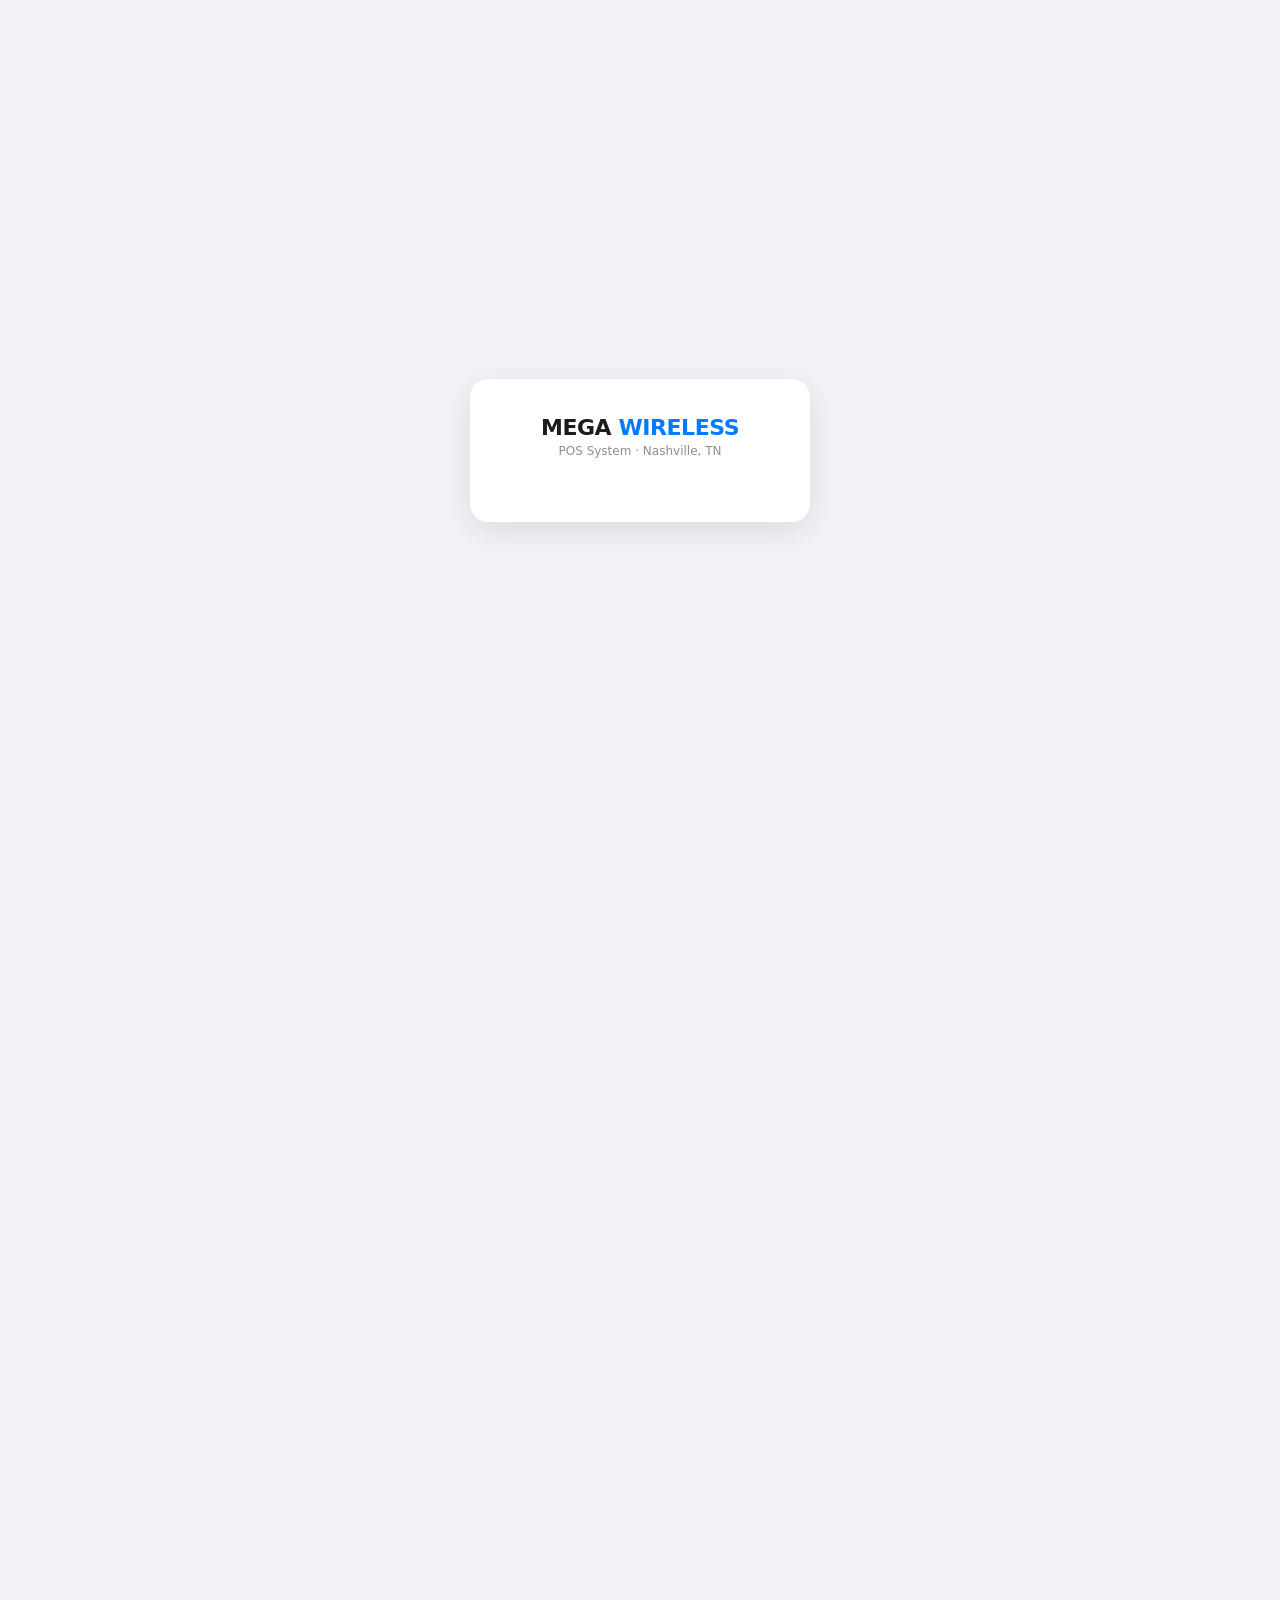
<file: index.html>
<!DOCTYPE html>
<html lang="en">
<script src="https://identity.netlify.com/v1/netlify-identity-widget.js"></script><head>
<meta charset="UTF-8">
<meta name="viewport" content="width=device-width,initial-scale=1">
<title>Mega Wireless POS</title>
<style>
*{margin:0;padding:0;box-sizing:border-box}
html,body{height:100%;overflow:hidden}
body{font-family:-apple-system,BlinkMacSystemFont,"Segoe UI",Inter,system-ui,sans-serif;background:#f2f2f7;color:#1c1c1e;font-size:13px}
/* AUTH */
#auth{position:fixed;inset:0;background:#f2f2f7;display:flex;align-items:center;justify-content:center;z-index:9999}
.acard{background:#fff;border-radius:18px;padding:36px 32px;width:340px;box-shadow:0 8px 32px rgba(0,0,0,.1);text-align:center}
.alogo{font-size:22px;font-weight:800;letter-spacing:-.02em;margin-bottom:4px}
.alogo b{color:#007aff}
.asub{font-size:12px;color:#8e8e93;margin-bottom:28px}
.ulist{display:flex;flex-direction:column;gap:9px}
.ubtn{display:flex;align-items:center;gap:11px;padding:12px 14px;background:#f2f2f7;border:1.5px solid #e5e5ea;border-radius:12px;cursor:pointer;width:100%;transition:all .2s;font-family:inherit}
.ubtn:hover{background:#007aff;border-color:#007aff;color:#fff}
.ubtn:hover .urole{color:rgba(255,255,255,.7)}
.uav{width:34px;height:34px;border-radius:50%;display:flex;align-items:center;justify-content:center;font-weight:700;font-size:13px;color:#fff;flex-shrink:0}
.uname{font-weight:600;font-size:13px;text-align:left}
.urole{font-size:11px;color:#8e8e93;text-align:left}
/* PIN */
#pinv{display:none;flex-direction:column;align-items:center;gap:14px}
.ptit{font-weight:700;font-size:15px}
.pdots{display:flex;gap:10px}
.pd{width:12px;height:12px;border-radius:50%;border:2px solid #c7c7cc;background:transparent;transition:.2s}
.pd.on{background:#007aff;border-color:#007aff}
.perr{color:#ff3b30;font-size:11px;height:14px}
.keypad{display:grid;grid-template-columns:repeat(3,1fr);gap:8px;width:192px}
.pk{background:#f2f2f7;border:1.5px solid #e5e5ea;border-radius:11px;padding:13px;font-size:18px;font-weight:600;cursor:pointer;text-align:center;transition:all .15s;font-family:inherit}
.pk:hover{background:#007aff;color:#fff;border-color:#007aff}
.pk:active{transform:scale(.95)}
/* APP */
#app{display:none;flex:1;overflow:hidden;flex-direction:column;height:100vh}
.topbar{height:46px;background:#fff;border-bottom:1px solid #e5e5ea;display:flex;align-items:center;padding:0 16px;gap:10px;flex-shrink:0}
.tlogo{font-size:14px;font-weight:800;letter-spacing:-.02em}
.tlogo b{color:#007aff}
.ttime{font-size:11px;color:#8e8e93;font-variant-numeric:tabular-nums}
.tr{margin-left:auto;display:flex;align-items:center;gap:8px}
.tusr{font-size:11px;color:#8e8e93;display:flex;align-items:center;gap:5px}
.tdot{width:7px;height:7px;border-radius:50%;background:#34c759}
.lsbadge{background:#fff0f0;border:1px solid #ffc0c0;color:#ff3b30;padding:3px 9px;border-radius:20px;font-size:11px;font-weight:600;cursor:pointer;display:none}
.sout{background:transparent;border:1px solid #e5e5ea;color:#8e8e93;padding:4px 10px;border-radius:7px;cursor:pointer;font-size:11px;font-family:inherit}
.sout:hover{border-color:#ff3b30;color:#ff3b30}
.tabs{display:flex;background:#fff;border-bottom:1px solid #e5e5ea;flex-shrink:0;padding:0 12px;overflow-x:auto}
.tab{padding:9px 14px;cursor:pointer;font-size:12px;font-weight:500;color:#8e8e93;border-bottom:2px solid transparent;white-space:nowrap;transition:all .2s}
.tab.on{color:#007aff;border-bottom-color:#007aff;font-weight:600}
.content{flex:1;overflow:hidden;display:flex}
/* POS */
#tpos{display:flex;width:100%;overflow:hidden}
.pleft{flex:1;overflow-y:auto;padding:12px;display:flex;flex-direction:column;gap:10px}
.pright{width:320px;background:#fff;border-left:1px solid #e5e5ea;display:flex;flex-direction:column;flex-shrink:0}
.srow{display:flex;gap:8px}
.swrap{position:relative;flex:1}
.si{position:absolute;left:10px;top:50%;transform:translateY(-50%);color:#aaa;font-size:13px}
.sinp{width:100%;background:#fff;border:1.5px solid #e5e5ea;border-radius:10px;padding:8px 10px 8px 30px;font-size:12px;font-family:inherit;outline:none;transition:border .2s}
.sinp:focus{border-color:#007aff}
.bcbtn{background:#f2f2f7;border:1.5px solid #e5e5ea;border-radius:10px;padding:8px 12px;cursor:pointer;font-size:15px;flex-shrink:0;transition:all .2s}
.bcbtn:hover{background:#007aff;border-color:#007aff;color:#fff}
.catrow{display:flex;gap:6px;flex-wrap:wrap}
.cbtn{padding:4px 10px;border-radius:20px;border:1.5px solid #e5e5ea;cursor:pointer;font-size:11px;font-weight:500;color:#8e8e93;background:#fff;font-family:inherit;transition:all .2s}
.cbtn.on,.cbtn:hover{background:#007aff;border-color:#007aff;color:#fff}
.igrid{display:grid;grid-template-columns:repeat(auto-fill,minmax(145px,1fr));gap:7px}
.ic{background:#fff;border:1.5px solid #e5e5ea;border-radius:11px;padding:10px;cursor:pointer;transition:all .2s;position:relative}
.ic:hover{border-color:#007aff;transform:translateY(-1px);box-shadow:0 4px 12px rgba(0,122,255,.1)}
.ic.low{border-color:rgba(255,59,48,.35)}
.ldot{position:absolute;top:7px;right:7px;width:7px;height:7px;border-radius:50%;background:#ff3b30}
.in{font-size:11px;font-weight:500;line-height:1.4;margin-bottom:5px;color:#1c1c1e}
.ip{font-size:15px;font-weight:700;color:#007aff}
.iq{font-size:10px;color:#aaa;margin-top:2px}
.iq.low{color:#ff3b30;font-weight:600}
.np{color:#ff9500;font-size:11px;font-style:italic}
.ibc{font-size:9px;color:#bbb;margin-top:2px;font-family:monospace}
.chdr{padding:11px 13px;border-bottom:1px solid #e5e5ea;display:flex;align-items:center;justify-content:space-between;flex-shrink:0}
.ctit{font-weight:700;font-size:13px}
.txrow{display:flex;align-items:center;gap:6px;font-size:11px;color:#8e8e93}
.tsw{position:relative;width:30px;height:17px;display:inline-block;cursor:pointer}
.tsw input{opacity:0;width:0;height:0;position:absolute}
.tsl{position:absolute;inset:0;background:#c7c7cc;border-radius:9px;transition:.3s}
.tsl:before{content:"";position:absolute;width:13px;height:13px;bottom:2px;left:2px;background:#fff;border-radius:50%;transition:.3s;box-shadow:0 1px 3px rgba(0,0,0,.2)}
.tsw input:checked+.tsl{background:#007aff}
.tsw input:checked+.tsl:before{left:15px}
.cbody{flex:1;overflow-y:auto;padding:8px}
.cempty{display:flex;flex-direction:column;align-items:center;justify-content:center;height:100%;color:#c7c7cc;gap:6px;font-size:12px}
.ci{display:flex;align-items:center;gap:7px;padding:8px;border-radius:9px;background:#f2f2f7;margin-bottom:5px;border:1px solid #e5e5ea}
.cin{flex:1;font-size:11px;font-weight:500;line-height:1.3;color:#1c1c1e}
.cibtns{display:flex;align-items:center;gap:4px}
.cib{width:21px;height:21px;border-radius:6px;background:#fff;border:1px solid #e5e5ea;cursor:pointer;font-size:13px;display:flex;align-items:center;justify-content:center;transition:all .15s;font-family:inherit}
.cib:hover{background:#007aff;border-color:#007aff;color:#fff}
.ciq{font-size:11px;font-weight:600;min-width:16px;text-align:center}
.cip{font-size:11px;font-weight:700;color:#007aff;flex-shrink:0}
.edprice{cursor:pointer;border-bottom:1.5px dashed #007aff;padding-bottom:1px}
.edprice:hover{background:rgba(0,122,255,.08);border-radius:4px}
.cdl{color:#c7c7cc;cursor:pointer;padding:2px;font-size:14px;flex-shrink:0}
.cdl:hover{color:#ff3b30}
.cftr{padding:11px 13px;border-top:1px solid #e5e5ea;flex-shrink:0}
.tr2{display:flex;justify-content:space-between;padding:3px 0;font-size:12px;color:#8e8e93}
.grand{font-size:15px;font-weight:700;color:#1c1c1e;border-top:1px solid #e5e5ea;padding-top:8px;margin-top:5px;display:flex;justify-content:space-between}
.grand span+span{color:#007aff}
.pms{display:flex;gap:5px;margin:9px 0}
.pm{flex:1;padding:7px 3px;border:1.5px solid #e5e5ea;border-radius:8px;background:#f2f2f7;cursor:pointer;font-size:11px;font-weight:600;color:#8e8e93;font-family:inherit;text-align:center;transition:all .2s}
.pm.on{background:#007aff;border-color:#007aff;color:#fff}
.pm:hover:not(.on){border-color:#007aff;color:#007aff}
.chgbtn{width:100%;padding:12px;background:#007aff;color:#fff;border:none;border-radius:11px;font-size:13px;font-weight:700;cursor:pointer;font-family:inherit;transition:all .2s}
.chgbtn:hover{background:#0066dd}
.chgbtn:disabled{background:#e5e5ea;color:#c7c7cc;cursor:not-allowed}
.clrbtn{width:100%;padding:7px;background:transparent;color:#c7c7cc;border:1px solid #e5e5ea;border-radius:8px;font-size:11px;cursor:pointer;margin-top:5px;font-family:inherit;transition:all .2s}
.clrbtn:hover{color:#ff3b30;border-color:#ff3b30}
/* INV */
#tinv{display:none;flex-direction:column;overflow:hidden;width:100%;padding:12px;gap:9px}
.ih{display:flex;gap:8px;flex-wrap:wrap}
.ii{background:#fff;border:1.5px solid #e5e5ea;border-radius:10px;padding:8px 11px;font-size:12px;font-family:inherit;outline:none;transition:border .2s;color:#1c1c1e}
.ii:focus{border-color:#007aff}
.bt{padding:8px 13px;border-radius:10px;font-size:12px;font-weight:600;cursor:pointer;border:none;font-family:inherit;transition:all .2s}
.btb{background:#007aff;color:#fff}
.btb:hover{background:#0066dd}
.bto{background:transparent;border:1.5px solid #e5e5ea;color:#8e8e93}
.bto:hover{border-color:#007aff;color:#007aff}
.lsbn{background:#fff5f5;border:1px solid #ffd0d0;border-radius:10px;padding:9px 12px;display:none;align-items:center;gap:9px}
.lsbn.on{display:flex}
.lsbt{flex:1;font-size:12px;color:#ff3b30;font-weight:500}
.tw{flex:1;overflow-y:auto;border:1px solid #e5e5ea;border-radius:12px;background:#fff}
table{width:100%;border-collapse:collapse}
thead{position:sticky;top:0;z-index:1;background:#f2f2f7}
th{padding:8px 10px;text-align:left;font-size:10px;font-weight:600;color:#8e8e93;text-transform:uppercase;letter-spacing:.04em;border-bottom:1px solid #e5e5ea}
td{padding:8px 10px;border-bottom:1px solid #f2f2f7;font-size:11px;color:#1c1c1e}
tr:last-child td{border-bottom:none}
tr:hover td{background:rgba(0,122,255,.02)}
.bg{padding:2px 6px;border-radius:20px;font-size:9px;font-weight:600;display:inline-block}
.ba{background:rgba(0,122,255,.1);color:#007aff}
.bd{background:rgba(175,82,222,.1);color:#af52de}
.br{background:rgba(255,149,0,.1);color:#ff9500}
.bs{background:rgba(52,199,89,.1);color:#34c759}
.bo{background:#f2f2f7;color:#8e8e93}
.bl{background:rgba(255,59,48,.1);color:#ff3b30}
.ed{cursor:pointer;padding:2px 5px;border-radius:4px;border-bottom:1.5px dashed #e5e5ea;transition:all .2s}
.ed:hover{background:rgba(0,122,255,.06);border-bottom-color:#007aff}
/* CLOCK */
#tclock{display:none;flex-direction:column;overflow:hidden;width:100%;padding:12px;gap:12px}
.cgrid{display:grid;grid-template-columns:repeat(auto-fit,minmax(250px,1fr));gap:10px}
.ccard{background:#fff;border:1px solid #e5e5ea;border-radius:15px;padding:20px;box-shadow:0 1px 4px rgba(0,0,0,.05)}
.ccn{font-size:16px;font-weight:700;margin-bottom:2px}
.ccs{font-size:11px;margin-bottom:14px}
.ccs.in{color:#34c759}
.ccs.out{color:#c7c7cc}
.ccbtn{width:100%;padding:10px;border-radius:10px;font-size:13px;font-weight:700;cursor:pointer;border:none;font-family:inherit;transition:all .2s}
.ccbtn.in{background:#34c759;color:#fff}
.ccbtn.out{background:rgba(255,59,48,.1);border:1.5px solid rgba(255,59,48,.3);color:#ff3b30}
.logwrap{background:#fff;border:1px solid #e5e5ea;border-radius:11px;overflow:hidden;max-height:200px;overflow-y:auto}
/* REPORTS */
#trpts{display:none;flex-direction:column;overflow:hidden;width:100%;padding:12px;gap:12px}
.rcards{display:grid;grid-template-columns:repeat(auto-fit,minmax(160px,1fr));gap:9px}
.rc{background:#fff;border:1px solid #e5e5ea;border-radius:12px;padding:17px}
.rl{font-size:10px;color:#8e8e93;text-transform:uppercase;letter-spacing:.05em;margin-bottom:6px}
.rv{font-size:24px;font-weight:800;letter-spacing:-.02em}
.rsb{font-size:10px;color:#aaa;margin-top:3px}
.swrap2{flex:1;overflow-y:auto;border:1px solid #e5e5ea;border-radius:11px;background:#fff}
.sndbtn{background:linear-gradient(135deg,#007aff,#af52de);color:#fff;padding:7px 14px;border-radius:9px;font-size:12px;font-weight:700;cursor:pointer;border:none;font-family:inherit;transition:all .2s}
/* SETTINGS */
#tset{display:none;flex-direction:column;overflow-y:auto;width:100%;padding:12px;gap:12px}
.sgrid{display:grid;grid-template-columns:repeat(auto-fit,minmax(300px,1fr));gap:12px}
.sc{background:#fff;border:1px solid #e5e5ea;border-radius:15px;padding:20px}
.sc h3{font-size:13px;font-weight:700;margin-bottom:14px}
.fl{font-size:10px;font-weight:600;color:#8e8e93;text-transform:uppercase;letter-spacing:.04em;margin-bottom:4px;display:block}
.fi{width:100%;background:#f2f2f7;border:1.5px solid #e5e5ea;border-radius:9px;padding:9px 11px;font-size:13px;font-family:inherit;outline:none;color:#1c1c1e;transition:border .2s;margin-bottom:11px}
.fi:focus{border-color:#007aff}
.emplist{display:flex;flex-direction:column;gap:7px}
.er{display:flex;align-items:center;gap:9px;padding:10px;background:#f2f2f7;border-radius:9px;border:1px solid #e5e5ea}
.eav{width:32px;height:32px;border-radius:50%;display:flex;align-items:center;justify-content:center;font-weight:700;font-size:12px;color:#fff;flex-shrink:0}
.ei{flex:1}
.en{font-weight:600;font-size:12px}
.ep{font-size:10px;color:#aaa}
.eedt{background:transparent;border:1px solid #e5e5ea;border-radius:7px;padding:4px 8px;font-size:10px;cursor:pointer;color:#8e8e93;font-family:inherit;transition:all .2s}
.eedt:hover{background:#007aff;border-color:#007aff;color:#fff}
.edel{background:transparent;border:1px solid #e5e5ea;border-radius:7px;padding:4px 8px;font-size:10px;cursor:pointer;color:#ff3b30;font-family:inherit;transition:all .2s}
.edel:hover{background:#ff3b30;color:#fff}
.addbtn{width:100%;padding:8px;background:transparent;border:1.5px dashed #007aff;border-radius:9px;color:#007aff;font-size:12px;font-weight:600;cursor:pointer;font-family:inherit;margin-top:8px;transition:all .2s}
.addbtn:hover{background:rgba(0,122,255,.05)}
.permgrid{display:grid;grid-template-columns:1fr 1fr;gap:7px;margin-top:7px}
.pi{display:flex;align-items:center;gap:7px;padding:7px 9px;background:#f2f2f7;border-radius:8px;border:1px solid #e5e5ea}
.pi input{accent-color:#007aff;width:14px;height:14px}
.pl{font-size:11px;font-weight:500}
/* OVERLAYS */
.ov{position:fixed;inset:0;background:rgba(0,0,0,.42);z-index:500;display:none;align-items:center;justify-content:center;backdrop-filter:blur(3px)}
.ov.on{display:flex}
.modal{background:#fff;border-radius:18px;padding:24px;width:390px;max-width:92vw;max-height:92vh;overflow-y:auto;box-shadow:0 20px 50px rgba(0,0,0,.15)}
.mt{font-size:16px;font-weight:700;margin-bottom:17px}
.mamt{font-size:42px;font-weight:800;text-align:center;color:#007aff;margin:10px 0;letter-spacing:-.03em}
.mtx{text-align:center;font-size:11px;color:#aaa;margin-bottom:17px}
.mbtns{display:flex;gap:7px;flex-direction:column}
.mb{padding:11px;border-radius:11px;font-size:13px;font-weight:700;cursor:pointer;border:none;font-family:inherit;transition:all .2s}
.mbg{background:#34c759;color:#fff}
.mbb{background:#007aff;color:#fff}
.mbgr{background:#f2f2f7;border:1px solid #e5e5ea;color:#8e8e93}
.fr{display:flex;gap:9px}
.fr .fg{flex:1}
.fg{margin-bottom:11px}
.fnote{font-size:10px;color:#aaa;margin-top:3px}
/* RECEIPT */
#rcpt{font-family:'Courier New',monospace;font-size:12px;line-height:1.5;color:#000;background:#fff;padding:14px;border:1px solid #e5e5ea;border-radius:8px;max-height:340px;overflow-y:auto;white-space:pre-wrap}
.toast{position:fixed;bottom:16px;left:50%;transform:translateX(-50%) translateY(12px);background:#1c1c1e;color:#fff;border-radius:10px;padding:8px 18px;font-size:12px;font-weight:500;z-index:9999;opacity:0;transition:all .3s;pointer-events:none;box-shadow:0 4px 16px rgba(0,0,0,.2)}
.toast.on{opacity:1;transform:translateX(-50%) translateY(0)}
.toast.ok{background:#34c759}
.toast.err{background:#ff3b30}
@media print{body *{visibility:hidden}#rcpt,#rcpt *{visibility:visible}#rcpt{position:absolute;left:0;top:0;width:100%;border:none;max-height:none}}
</style>
</head>
<body>
<div class="toast" id="toast"></div>

<div id="auth">
 <div class="acard">
  <div id="amain">
   <div class="alogo">MEGA <b>WIRELESS</b></div>
   <div class="asub">POS System · Nashville, TN</div>
   <div class="ulist" id="ulist"></div>
  </div>
  <div id="pinv">
   <div class="ptit" id="ptit">Enter PIN</div>
   <div class="pdots"><div class="pd" id="pd0"></div><div class="pd" id="pd1"></div><div class="pd" id="pd2"></div><div class="pd" id="pd3"></div></div>
   <div class="perr" id="perr"></div>
   <div class="keypad">
    <button class="pk" onclick="pk('1')">1</button><button class="pk" onclick="pk('2')">2</button><button class="pk" onclick="pk('3')">3</button>
    <button class="pk" onclick="pk('4')">4</button><button class="pk" onclick="pk('5')">5</button><button class="pk" onclick="pk('6')">6</button>
    <button class="pk" onclick="pk('7')">7</button><button class="pk" onclick="pk('8')">8</button><button class="pk" onclick="pk('9')">9</button>
    <button class="pk" onclick="pdel()" style="font-size:12px;color:#8e8e93">&#9003;</button>
    <button class="pk" onclick="pk('0')">0</button>
    <button class="pk" onclick="goBack()" style="font-size:11px;color:#8e8e93">&#8617;</button>
   </div>
  </div>
 </div>
</div>

<div id="app">
 <div class="topbar">
  <div class="tlogo">MEGA <b>WIRELESS</b></div>
  <div class="ttime" id="ttime"></div>
  <div class="lsbadge" id="lsbadge" onclick="showLS()">&#9888; Low Stock</div>
  <div class="tr">
   <div class="tusr"><div class="tdot"></div><span id="tuname">-</span></div>
   <button class="sout" id="bkbtn" onclick="openBackup()" style="display:none">Backup</button>
   <button class="sout" onclick="signout()">Sign Out</button>
  </div>
 </div>
 <div class="tabs" id="tabsbar">
  <div class="tab on" onclick="showTab('pos')" id="tb-pos">&#128722; POS</div>
  <div class="tab" onclick="showTab('inv')" id="tb-inv" style="display:none">&#128230; Inventory</div>
  <div class="tab" onclick="showTab('clock')" id="tb-clock">&#9201; Clock</div>
  <div class="tab" onclick="showTab('rpts')" id="tb-rpts" style="display:none">&#128202; Reports</div>
  <div class="tab" onclick="showTab('set')" id="tb-set" style="display:none">&#9881; Settings</div>
 </div>
 <div class="content">

  <div id="tpos">
   <div class="pleft">
    <div class="srow">
     <div class="swrap"><span class="si">&#128269;</span><input type="text" class="sinp" id="srch" placeholder="Search by name or barcode..." oninput="filterItems()" autocomplete="off"></div>
     <button class="bcbtn" onclick="openBC()" title="Barcode/IMEI">&#128247;</button>
    </div>
    <div class="catrow" id="cats"></div>
    <div class="igrid" id="igrid"></div>
   </div>
   <div class="pright">
    <div class="chdr">
     <div class="ctit">Current Sale</div>
     <div class="txrow">
      <span id="txlbl">Tax 9.75%</span>
      <label class="tsw"><input type="checkbox" id="taxtog" checked onchange="taxChg()"><span class="tsl"></span></label>
     </div>
    </div>
    <div class="cbody" id="cbody"><div class="cempty"><div style="font-size:28px">&#128722;</div><div>Tap items to add</div></div></div>
    <div class="cftr">
     <div class="tr2"><span>Subtotal</span><span id="vsub">$0.00</span></div>
     <div class="tr2" id="txline"><span>Tax</span><span id="vtax">$0.00</span></div>
     <div class="grand"><span>Total</span><span id="vgrand">$0.00</span></div>
     <div class="pms">
      <button class="pm on" id="pm-cash" onclick="setPM('cash')">&#128181; Cash</button>
      <button class="pm" id="pm-card" onclick="setPM('card')">&#128179; Card</button>
      <button class="pm" id="pm-zelle" onclick="setPM('zelle')">&#128241; Zelle</button>
     </div>
     <button class="chgbtn" id="chgbtn" onclick="openCharge()" disabled>Charge Customer</button>
     <button class="clrbtn" onclick="clearCart()">Clear Sale</button>
    </div>
   </div>
  </div>

  <div id="tinv">
   <div class="ih">
    <input type="text" class="ii" id="invsrch" placeholder="Search..." oninput="renderInv()" style="flex:1;min-width:180px">
    <select class="ii" id="invcat" onchange="renderInv()"><option value="">All Categories</option></select>
    <button class="bt btb" onclick="openAddItem()">+ Add Item</button>
    <button class="bt bto" onclick="exportCSV()">Export CSV</button>
   </div>
   <div class="lsbn" id="lsbn">
    <span style="font-size:16px">&#9888;</span>
    <div class="lsbt" id="lsbt">Items running low</div>
    <button onclick="showLS()" style="background:#ff3b30;color:#fff;border:none;border-radius:7px;padding:4px 9px;font-size:10px;font-weight:600;cursor:pointer;font-family:inherit">View All</button>
   </div>
   <div class="tw">
    <table><thead><tr><th>#</th><th>Item Name</th><th>SKU</th><th>Barcode</th><th>Category</th><th>Cost</th><th>Sell Price</th><th>Stock</th><th>Status</th></tr></thead>
    <tbody id="invtb"></tbody></table>
   </div>
   <div style="font-size:10px;color:#aaa"><span id="invcnt">0</span> items · Click price/qty to edit</div>
  </div>

  <div id="tclock">
   <div style="display:flex;align-items:center;justify-content:space-between;flex-shrink:0">
    <div><div style="font-weight:700;font-size:15px">Time Tracking</div><div style="font-size:11px;color:#8e8e93;margin-top:2px" id="cdate"></div></div>
    <button id="clrbtn" style="display:none;background:transparent;border:1px solid #e5e5ea;border-radius:8px;padding:5px 10px;color:#8e8e93;cursor:pointer;font-family:inherit;font-size:10px" onclick="clrLog()">Clear Log</button>
   </div>
   <div class="cgrid" id="cgrid"></div>
   <div>
    <div style="font-weight:600;font-size:13px;margin-bottom:8px">Today's Log</div>
    <div class="logwrap"><table style="width:100%"><thead><tr><th>Employee</th><th>Action</th><th>Time</th><th>Duration</th></tr></thead><tbody id="logtb"></tbody></table></div>
   </div>
  </div>

  <div id="trpts">
   <div style="display:flex;align-items:center;justify-content:space-between;flex-wrap:wrap;gap:8px;flex-shrink:0">
    <div><div style="font-weight:700;font-size:15px">Reports</div><div style="font-size:11px;color:#8e8e93">Nashville TN · Tax 9.75%</div></div>
    <div style="display:flex;gap:7px;flex-wrap:wrap">
     <select class="ii" id="rptf" onchange="toggleReportDates();renderRpts()" style="font-size:11px;padding:6px 10px">
      <option value="today">Today</option><option value="week">Last 7 Days</option><option value="month">This Month</option><option value="custom">Custom Dates</option><option value="all" selected>All Time</option>
     </select>
     <span id="rptdates" style="display:none;align-items:center;gap:5px"><label>From <input class="ii" type="date" id="rptstart" onchange="renderRpts()"></label><label>To <input class="ii" type="date" id="rptend" onchange="renderRpts()"></label></span><button class="sndbtn" onclick="sendReport()">Send Report</button>
     <button onclick="clearSales()" style="background:transparent;border:1px solid rgba(255,59,48,.3);border-radius:8px;padding:6px 11px;color:#ff3b30;cursor:pointer;font-family:inherit;font-size:10px">Clear Data</button>
    </div>
   </div>
   <div class="rcards" id="rcards"></div>
   <div id="ovaudit" style="display:none;background:#fff;border:1px solid #ffd0d0;border-radius:11px;padding:12px;max-height:190px;overflow-y:auto"></div>
   <div class="swrap2"><table><thead><tr><th>Time</th><th>Cashier</th><th>Items</th><th>Subtotal</th><th>Tax</th><th>Total</th><th>Payment</th><th></th></tr></thead><tbody id="salestb"></tbody></table></div>
  </div>

  <div id="tset">
   <div style="font-weight:700;font-size:15px">Settings</div>
   <div class="sgrid">
    <div class="sc">
     <h3>Employee Accounts</h3>
     <div class="emplist" id="emplist"></div>
     <button class="addbtn" onclick="openAddEmp()">+ Add New Employee</button>
    </div>
    <div class="sc">
     <h3>Store Settings</h3>
     <label class="fl">Tax Rate (%)</label><input type="number" class="fi" id="s-tax" value="9.75" step="0.01">
     <label class="fl">Low Stock Alerts by Category</label>
     <div id="lsrules" style="display:flex;flex-direction:column;gap:6px;margin-bottom:11px"></div>
     <label class="fl">Default (other categories)</label><input type="number" class="fi" id="s-ls" value="2" min="1">
     <label class="fl">Opening Balance ($)</label><input type="number" class="fi" id="s-ob" value="200">
     <label class="fl">Report Email</label><input type="email" class="fi" id="s-em" value="Megawireless4717@gmail.com">
     <button class="bt btb" onclick="saveSettings()" style="width:100%">Save Settings</button>
     <button class="bt bto" onclick="openBackup()" style="width:100%;margin-top:8px">Backup &amp; Restore Data</button>
    </div>
    <div class="sc">
     <h3>Change Admin PIN</h3>
     <label class="fl">New PIN (4 digits)</label><input type="password" class="fi" id="s-p1" placeholder="Enter new PIN" maxlength="4">
     <label class="fl">Confirm PIN</label><input type="password" class="fi" id="s-p2" placeholder="Confirm PIN" maxlength="4">
     <button class="bt btb" onclick="chgPin()" style="width:100%">Update PIN</button>
    </div>
   </div>
  </div>
 </div>
</div>

<div class="ov" id="ov-ep">
 <div class="modal">
  <div class="mt">Change Price</div>
  <div id="ep-name" style="font-size:12px;font-weight:600;margin-bottom:4px"></div>
  <div id="ep-orig" style="font-size:11px;color:#8e8e93;margin-bottom:14px"></div>
  <label class="fl">New Unit Price ($)</label>
  <input type="number" class="fi" id="ep-new" step="0.01" inputmode="decimal">
  <label class="fl">Reason (required if lowering price)</label>
  <select class="fi" id="ep-reason">
   <option value="">-- Select reason --</option>
   <option value="Price match">Price match (competitor)</option>
   <option value="Repeat customer">Repeat customer</option>
   <option value="Bundle deal">Bundle deal</option>
   <option value="Damaged/open box">Damaged / open box</option>
   <option value="Manager approved">Manager approved</option>
   <option value="Warranty goodwill">Warranty goodwill</option>
  </select>
  <div class="fnote">Every price change is recorded on the sale for the owner's report.</div>
  <div style="display:flex;gap:8px;margin-top:12px">
   <button class="mb mbb" style="flex:1" onclick="saveCartPrice()">Apply</button>
   <button class="mb mbgr" style="flex:1" onclick="closeOv('ov-ep')">Cancel</button>
  </div>
 </div>
</div>

<div class="ov" id="ov-bk">
 <div class="modal">
  <div class="mt">Backup &amp; Restore</div>
  <div style="font-size:11px;color:#8e8e93;line-height:1.6;margin-bottom:14px">
   All sales, prices and stock live in this browser only. If the browser data is cleared, everything is lost.
   <b>Download a backup every week</b> and keep it somewhere safe.
  </div>
  <button class="mb mbb" style="width:100%;margin-bottom:8px" onclick="doBackup()">Download Backup File</button>
  <label class="fl">Restore From Backup</label>
  <input type="file" class="fi" id="bk-file" accept=".json">
  <button class="mb mbgr" style="width:100%;margin-bottom:8px" onclick="doRestore()">Restore (overwrites everything)</button>
  <div id="bk-last" style="font-size:10px;color:#aaa;text-align:center"></div>
  <button class="mb mbgr" style="width:100%;margin-top:10px" onclick="closeOv('ov-bk')">Close</button>
 </div>
</div>

<div class="ov" id="ov-ch">
 <div class="modal">
  <div class="mt">Complete Sale</div>
  <div class="mamt" id="mamt">$0.00</div>
  <div class="mtx" id="mtx"></div>
  <div class="fr">
   <div class="fg"><label class="fl">Customer Name (optional)</label><input type="text" class="fi" id="cu-n" placeholder="Walk-in"></div>
   <div class="fg"><label class="fl">Phone (optional)</label><input type="tel" class="fi" id="cu-p" placeholder="615-000-0000"></div>
  </div>
  <label class="fl">Discount ($)</label>
  <input type="number" class="fi" id="disc" placeholder="0.00" step="0.01" value="" oninput="recalcCharge()">
  <div id="cardbox" style="display:none">
   <label class="fl">Card Last 4 Digits — required</label>
   <input type="text" class="fi" id="card4" placeholder="1234" maxlength="4" inputmode="numeric" style="font-size:20px;text-align:center;letter-spacing:6px;font-family:monospace">
   <div class="fnote">Needed to match this sale to the card terminal batch at closing.</div>
  </div>
  <div id="cashbox">
   <label class="fl">Cash Received ($)</label>
   <input type="number" class="fi" id="tend" placeholder="0.00" step="0.01" oninput="recalcChange()">
   <div id="changeline" style="font-size:14px;font-weight:700;color:#34c759;text-align:center;margin-bottom:11px;min-height:18px"></div>
  </div>
  <div class="mbtns">
   <button class="mb mbb" onclick="completeSale()">Confirm Sale</button>
   <button class="mb mbgr" onclick="closeOv('ov-ch')">Cancel</button>
  </div>
 </div>
</div>

<div class="ov" id="ov-rc">
 <div class="modal">
  <div class="mt">Receipt</div>
  <div id="rcpt"></div>
  <div class="mbtns" style="margin-top:14px">
   <button class="mb mbb" onclick="window.print()">Print Receipt</button>
   <button class="mb mbgr" onclick="closeOv('ov-rc')">Done</button>
  </div>
 </div>
</div>

<div class="ov" id="ov-pr">
 <div class="modal">
  <div class="mt">Item Details</div>
  <div id="pinfo" style="font-size:11px;color:#8e8e93;margin-bottom:13px;padding:8px 10px;background:#f2f2f7;border-radius:8px;line-height:1.5"></div>
  <div class="fr">
   <div class="fg"><label class="fl">SKU / Part Number</label><input type="text" class="fi" id="p-sku" placeholder="e.g. SCR-11-INC"></div>
   <div class="fg"><label class="fl">Barcode</label><input type="text" class="fi" id="p-bc" placeholder="Scan or type"></div>
  </div>
  <div class="fnote" style="margin-top:-8px;margin-bottom:10px">Use SKU to tell apart two grades of the same screen (e.g. INCELL vs OLED).</div>
  <div class="fr">
   <div class="fg"><label class="fl">Cost Price ($)</label><input type="number" class="fi" id="p-cost" placeholder="0.00" step="0.01"></div>
   <div class="fg"><label class="fl">Sell Price ($)</label><input type="number" class="fi" id="p-sell" placeholder="0.00" step="0.01"></div>
  </div>
  <div id="p-qtybox">
   <label class="fl">Stock Quantity</label><input type="number" class="fi" id="p-qty" placeholder="0">
  </div>
  <div id="p-imeibox" style="display:none">
   <label class="fl">Units in Stock (by IMEI / Serial)</label>
   <div id="p-imeilist" style="display:flex;flex-direction:column;gap:6px;margin-bottom:8px"></div>
   <button class="addbtn" onclick="addImeiRow('')" style="margin-top:0">+ Add Unit</button>
   <div class="fnote">Quantity is counted automatically from the number of units listed.</div>
  </div>
  <div id="p-thnote" class="fnote"></div>
  <div style="display:flex;gap:8px;margin-top:12px">
   <button class="mb mbb" style="flex:1" onclick="savePrice()">Save</button>
   <button class="mb mbgr" style="flex:1" onclick="closeOv('ov-pr')">Cancel</button>
  </div>
 </div>
</div>

<div class="ov" id="ov-pick">
 <div class="modal">
  <div class="mt">Select Unit</div>
  <div id="pick-name" style="font-size:12px;font-weight:600;margin-bottom:4px"></div>
  <div style="font-size:11px;color:#8e8e93;margin-bottom:12px">Choose which physical unit you are selling.</div>
  <div id="pick-list" style="display:flex;flex-direction:column;gap:7px;max-height:280px;overflow-y:auto"></div>
  <button class="mb mbgr" style="width:100%;margin-top:12px" onclick="closeOv('ov-pick')">Cancel</button>
 </div>
</div>

<div class="ov" id="ov-ai">
 <div class="modal">
  <div class="mt">Add New Item</div>
  <label class="fl">Item Name</label><input type="text" class="fi" id="ai-n" placeholder="Enter item name">
  <label class="fl">SKU / Part Number (optional)</label><input type="text" class="fi" id="ai-sku" placeholder="e.g. SCR-11-OLED">
  <label class="fl">Category</label>
  <select class="fi" id="ai-c"><option>Accessories</option><option>Repair</option><option>Devices</option><option>SIM CARDS</option><option>Other Accessories</option></select>
  <div class="fr">
   <div class="fg"><label class="fl">Cost ($)</label><input type="number" class="fi" id="ai-cost" placeholder="0.00" step="0.01"></div>
   <div class="fg"><label class="fl">Sell Price ($)</label><input type="number" class="fi" id="ai-sell" placeholder="0.00" step="0.01"></div>
  </div>
  <label class="fl">Quantity</label>
  <input type="number" class="fi" id="ai-qty" placeholder="1" min="1" value="1" oninput="genIMEI(this.value)">
  <div id="imei-fields" style="margin-top:10px;display:flex;flex-direction:column;gap:7px"></div>
  <div style="display:flex;gap:8px;margin-top:12px">
   <button class="mb mbb" style="flex:1" onclick="saveNewItem()">Add Item</button>
   <button class="mb mbgr" style="flex:1" onclick="closeOv('ov-ai')">Cancel</button>
  </div>
 </div>
</div>

<div class="ov" id="ov-bc">
 <div class="modal">
  <div class="mt">Scan Barcode / IMEI</div>
  <input type="text" class="fi" id="bc-inp" placeholder="Type or scan barcode/IMEI..." oninput="bcSearch(this.value)" autocomplete="off" style="font-size:15px;text-align:center;font-family:monospace">
  <div id="bc-res" style="font-size:11px;color:#8e8e93;text-align:center;min-height:16px;margin-top:3px"></div>
  <button class="mb mbgr" style="width:100%;margin-top:12px" onclick="closeOv('ov-bc')">Close</button>
 </div>
</div>

<div class="ov" id="ov-em">
 <div class="modal">
  <div class="mt" id="emtit">Add Employee</div>
  <label class="fl">Full Name</label><input type="text" class="fi" id="em-n" placeholder="Employee name">
  <label class="fl">PIN (4 digits)</label><input type="password" class="fi" id="em-pin" placeholder="1234" maxlength="4">
  <label class="fl">Role</label>
  <select class="fi" id="em-role"><option value="employee">Employee (Sales)</option><option value="technician">Technician</option><option value="manager">Manager</option></select>
  <label class="fl">Permissions</label>
  <div class="permgrid">
   <div class="pi"><input type="checkbox" id="pe-pos" checked><label class="pl" for="pe-pos">POS / Sales</label></div>
   <div class="pi"><input type="checkbox" id="pe-inv"><label class="pl" for="pe-inv">Inventory</label></div>
   <div class="pi"><input type="checkbox" id="pe-clk" checked><label class="pl" for="pe-clk">Clock In/Out</label></div>
   <div class="pi"><input type="checkbox" id="pe-rpt"><label class="pl" for="pe-rpt">Reports</label></div>
   <div class="pi"><input type="checkbox" id="pe-prc"><label class="pl" for="pe-prc">Change Price</label></div>
   <div class="pi"><input type="checkbox" id="pe-dsc"><label class="pl" for="pe-dsc">Give Discount</label></div>
  </div>
  <input type="hidden" id="em-id">
  <div style="display:flex;gap:8px;margin-top:12px">
   <button class="mb mbb" style="flex:1" onclick="saveEmp()">Save</button>
   <button class="mb mbgr" style="flex:1" onclick="closeOv('ov-em')">Cancel</button>
  </div>
 </div>
</div>

<div class="ov" id="ov-ls">
 <div class="modal">
  <div class="mt">Low Stock Items</div>
  <div id="ls-list" style="max-height:280px;overflow-y:auto;display:flex;flex-direction:column;gap:7px;margin:12px 0"></div>
  <button class="mb mbgr" style="width:100%" onclick="closeOv('ov-ls')">Close</button>
 </div>
</div>

<script src="inv.js"></script>
<script>
var TAX=0.0975, LS_TH=2, OB=200, RE='Megawireless4717@gmail.com';
/* per-category low-stock thresholds */
var LS_RULES={'Repair':2,'Device':1,'Devices':1,'SIM CARDS':5,'Accessories':10,'Other Accessories':10,'Xfinity':5};
function lsFor(c){return (LS_RULES[c]!==undefined)?LS_RULES[c]:LS_TH;}
var STORE={name:'MEGA WIRELESS',addr:'4717 Nolensville Pike',city:'Nashville, TN 37211',phone:'(615) 678-5849'};
var users,curUser,pinBuf,selUID;
var cart,actCat,payM,taxOn,cardLast4;
var inv,clkSt,clkLog,sales,custom,settings;
var priceCB,itemsRef;

function sv(k,v){try{localStorage.setItem('mw_'+k,JSON.stringify(v));}catch(e){}}
function ld(k,d){try{var v=localStorage.getItem('mw_'+k);return v?JSON.parse(v):d;}catch(e){return d;}}

function init(){
  inv=ld('inv',{});clkSt=ld('clk',{});clkLog=ld('clog',[]);sales=ld('sales',[]);
  custom=ld('cust',{});settings=ld('cfg',{});
  if(settings.tax)TAX=settings.tax/100;
  if(settings.ls)LS_TH=settings.ls;
  if(settings.lsr)LS_RULES=settings.lsr;
  if(settings.ob)OB=settings.ob;
  if(settings.email)RE=settings.email;
  users=ld('users',null);
  if(!users){
    users=[
      {id:'admin',name:'Admin',pin:'1234',role:'admin',color:'#007aff',p:{pos:true,inv:true,clk:true,rpt:true,prc:true,dsc:true,set:true}},
      {id:'e1',name:'Employee 1',pin:'1111',role:'employee',color:'#34c759',p:{pos:true,inv:false,clk:true,rpt:false,set:false}},
      {id:'e2',name:'Employee 2',pin:'2222',role:'employee',color:'#af52de',p:{pos:true,inv:false,clk:true,rpt:false,set:false}}
    ];
    sv('users',users);
  }
  cart=[];actCat='All';payM='cash';taxOn=true;pinBuf='';selUID=null;curUser=null;itemsRef=[];cardLast4='';
  if(typeof INV==='undefined'){
    console.error('inv.js did not load');
    toast('Inventory file missing - check inv.js','err');
  }
  buildUL();
}
function esc(s){return String(s).replace(/&/g,'&amp;').replace(/</g,'&lt;').replace(/>/g,'&gt;').replace(/"/g,'&quot;');}

function buildUL(){
  var h='';
  for(var i=0;i<users.length;i++){
    var u=users[i];
    var r=u.role==='admin'?'Administrator':(u.role.charAt(0).toUpperCase()+u.role.slice(1));
    h+='<button class="ubtn" onclick="selU(\''+u.id+'\')">'+
      '<div class="uav" style="background:'+u.color+'">'+esc(u.name[0])+'</div>'+
      '<div><div class="uname">'+esc(u.name)+'</div><div class="urole">'+r+'</div></div></button>';
  }
  document.getElementById('ulist').innerHTML=h;
}
function selU(id){
  selUID=id;var u=getU(id);if(!u)return;
  document.getElementById('ptit').textContent=u.name;
  document.getElementById('amain').style.display='none';
  document.getElementById('pinv').style.display='flex';
  pinBuf='';updD();document.getElementById('perr').textContent='';
}
function pk(d){if(pinBuf.length>=4)return;pinBuf+=d;updD();if(pinBuf.length===4)setTimeout(chkPin,150);}
function pdel(){pinBuf=pinBuf.slice(0,-1);updD();}
function updD(){for(var i=0;i<4;i++)document.getElementById('pd'+i).className='pd'+(i<pinBuf.length?' on':'');}
function goBack(){document.getElementById('pinv').style.display='none';document.getElementById('amain').style.display='block';pinBuf='';}
function getU(id){for(var i=0;i<users.length;i++)if(users[i].id===id)return users[i];return null;}
function chkPin(){
  var u=getU(selUID);if(!u)return;
  if(pinBuf===u.pin){
    curUser=u;
    document.getElementById('auth').style.display='none';
    document.getElementById('app').style.display='flex';
    document.getElementById('tuname').textContent=u.name.split(' ')[0];
    setupTabs();startApp();
    toast('Welcome, '+u.name.split(' ')[0]+'!','ok');
    if(u.role==='admin'){
      var lb=ld('lastbk',null);
      var dd=lb?Math.floor((new Date()-new Date(lb))/86400000):999;
      if(dd>7)setTimeout(function(){toast(lb?('Backup is '+dd+' days old - please back up'):'No backup yet - please back up your data','err');},2600);
    }
  }else{
    document.getElementById('perr').textContent='Wrong PIN. Try again.';
    pinBuf='';updD();
  }
}
function setupTabs(){
  var a=curUser.role==='admin',p=curUser.p;
  document.getElementById('tb-inv').style.display=(p.inv||a)?'block':'none';
  document.getElementById('tb-rpts').style.display=(p.rpt||a)?'block':'none';
  document.getElementById('tb-set').style.display=a?'block':'none';
  if(a){document.getElementById('clrbtn').style.display='block';document.getElementById('bkbtn').style.display='block';}
}
function startApp(){
  renderCats();filterItems();renderClock();renderRpts();renderInv();renderEmpList();renderLSRules();
  updTime();checkLS();
  var e;
  if((e=document.getElementById('s-tax')))e.value=(TAX*100).toFixed(2);
  if((e=document.getElementById('s-ls')))e.value=LS_TH;
  if((e=document.getElementById('s-ob')))e.value=OB;
  if((e=document.getElementById('s-em')))e.value=RE;
}
function signout(){
  curUser=null;cart=[];
  document.getElementById('app').style.display='none';
  document.getElementById('auth').style.display='flex';
  document.getElementById('amain').style.display='block';
  document.getElementById('pinv').style.display='none';
  pinBuf='';buildUL();
}
function updTime(){
  var n=new Date(),el=document.getElementById('ttime');
  if(el)el.textContent=n.toLocaleTimeString('en-US',{hour:'2-digit',minute:'2-digit',second:'2-digit'});
  var cd=document.getElementById('cdate');
  if(cd)cd.textContent=n.toLocaleDateString('en-US',{weekday:'long',year:'numeric',month:'long',day:'numeric'});
  setTimeout(updTime,1000);
}

var CATS=['All','Accessories','Device','Devices','Repair','SIM CARDS','Other Accessories','Xfinity'];
function renderCats(){
  var h='';
  for(var i=0;i<CATS.length;i++)
    h+='<button class="cbtn'+(CATS[i]===actCat?' on':'')+'" onclick="setC(\''+CATS[i]+'\')">'+CATS[i]+'</button>';
  document.getElementById('cats').innerHTML=h;
}
function setC(c){actCat=c;renderCats();filterItems();}
function gk(n,c){return c+'::'+n;}
function gd(n,c){var d=inv[gk(n,c)]||{cost:0,sell:0,qty:0,bc:''};if(!d.imeis)d.imeis=[];return d;}
function isDevice(c){return c==='Device'||c==='Devices';}
function getAllItems(){
  var all={},i,j,cats;
  if(typeof INV!=='undefined'){cats=Object.keys(INV);for(i=0;i<cats.length;i++)all[cats[i]]=(INV[cats[i]]||[]).slice();}
  cats=Object.keys(custom);
  for(i=0;i<cats.length;i++){
    if(!all[cats[i]])all[cats[i]]=[];
    var ci=custom[cats[i]];
    for(j=0;j<ci.length;j++)if(all[cats[i]].indexOf(ci[j])===-1)all[cats[i]].push(ci[j]);
  }
  var res=[],lst;
  if(actCat==='All'){cats=Object.keys(all);for(i=0;i<cats.length;i++){lst=all[cats[i]];for(j=0;j<lst.length;j++)res.push({n:lst[j],c:cats[i]});}}
  else{lst=all[actCat]||[];for(i=0;i<lst.length;i++)res.push({n:lst[i],c:actCat});}
  return res;
}
function filterItems(){
  var q=document.getElementById('srch').value.toLowerCase().trim();
  var items=getAllItems();
  if(q){var fi=[];for(var i=0;i<items.length;i++){var d=gd(items[i].n,items[i].c);if(items[i].n.toLowerCase().indexOf(q)!==-1||(d.bc&&d.bc.toLowerCase().indexOf(q)!==-1))fi.push(items[i]);}items=fi;}
  itemsRef=items.slice(0,180);
  var h='';
  for(var i=0;i<itemsRef.length;i++){
    var n=itemsRef[i].n,c=itemsRef[i].c,d=gd(n,c);
    var low=d.qty>0&&d.qty<=lsFor(c);
    var nn=n.length>46?n.substring(0,46)+'...':n;
    var ph=d.sell>0?('<div class="ip">$'+d.sell.toFixed(2)+'</div>'):'<div class="np">Tap to set price</div>';
    var sq=d.qty>0?('<div class="iq'+(low?' low':'')+'">Qty: '+d.qty+(low?' !':'')+'</div>'):'<div class="iq">Qty: &mdash;</div>';
    var sbc=d.sku?('<div class="ibc">'+esc(d.sku)+'</div>'):(d.bc?('<div class="ibc">'+esc(d.bc)+'</div>'):'');
    h+='<div class="ic'+(low?' low':'')+'" onclick="addI('+i+')">'+(low?'<div class="ldot"></div>':'')+
       '<div class="in">'+esc(nn)+'</div>'+ph+sq+sbc+'</div>';
  }
  if(items.length>180)h+='<div style="grid-column:1/-1;text-align:center;color:#aaa;font-size:11px;padding:10px">'+(items.length-180)+' more &mdash; refine search</div>';
  document.getElementById('igrid').innerHTML=h;
}
function addI(idx){
  if(!itemsRef||idx>=itemsRef.length)return;
  addToCart(itemsRef[idx].n,itemsRef[idx].c);
}
function canPrice(){return curUser&&(curUser.role==='admin'||curUser.p.prc);}
function canDisc(){return curUser&&(curUser.role==='admin'||curUser.p.dsc);}
function renderCart(){
  var w=document.getElementById('cbody');
  if(!cart.length){
    w.innerHTML='<div class="cempty"><div style="font-size:28px">&#128722;</div><div>Tap items to add</div></div>';
    document.getElementById('chgbtn').disabled=true;updTot(0);return;
  }
  var h='',pc=canPrice();
  for(var i=0;i<cart.length;i++){
    var it=cart[i];
    var changed=(it.orig!==undefined&&it.orig!==it.price);
    var pcls=pc?'cip edprice':'cip';
    var pclk=pc?(' onclick="editCartPrice('+i+')" title="Tap to change price"'):'';
    h+='<div class="ci"><div class="cin">'+esc(it.n.substring(0,34))+
      (it.imei?('<div style="font-size:9px;color:#007aff;font-family:monospace">'+esc(it.imei)+'</div>'):'')+
      (changed?('<div style="font-size:9px;color:#ff9500">was $'+it.orig.toFixed(2)+'</div>'):'')+'</div>'+
      (it.imei?'<div class="cibtns"><span class="ciq">1</span></div>':
        ('<div class="cibtns"><button class="cib" onclick="chQ('+i+',-1)">&minus;</button>'+
        '<span class="ciq">'+it.qty+'</span>'+
        '<button class="cib" onclick="chQ('+i+',1)">+</button></div>'))+
      '<div class="'+pcls+'"'+pclk+'>$'+(it.price*it.qty).toFixed(2)+'</div>'+
      '<span class="cdl" onclick="rmI('+i+')">&#10005;</span></div>';
  }
  w.innerHTML=h;
  updTot(cartSub());document.getElementById('chgbtn').disabled=false;
}
var priceEditIdx=-1;
function editCartPrice(i){
  if(!canPrice()){toast('You do not have permission to change prices','err');return;}
  priceEditIdx=i;
  var it=cart[i];
  document.getElementById('ep-name').textContent=it.n;
  document.getElementById('ep-orig').textContent='List price: $'+((it.orig!==undefined?it.orig:it.price)).toFixed(2);
  document.getElementById('ep-new').value=it.price.toFixed(2);
  document.getElementById('ep-reason').value='';
  document.getElementById('ov-ep').className='ov on';
  setTimeout(function(){document.getElementById('ep-new').select();},100);
}
function saveCartPrice(){
  if(priceEditIdx<0)return;
  var np=parseFloat(document.getElementById('ep-new').value);
  if(isNaN(np)||np<0){toast('Enter a valid price','err');return;}
  var it=cart[priceEditIdx];
  if(it.orig===undefined)it.orig=it.price;
  var reason=document.getElementById('ep-reason').value.trim();
  if(np<it.orig&&!reason){toast('Reason required for a lower price','err');return;}
  it.price=np;it.reason=reason;
  closeOv('ov-ep');renderCart();
  toast('Price updated to $'+np.toFixed(2),'ok');
}
function updTot(sub){
  var tax=taxOn?sub*TAX:0,grand=sub+tax;
  document.getElementById('vsub').textContent='$'+sub.toFixed(2);
  document.getElementById('vtax').textContent='$'+tax.toFixed(2);
  document.getElementById('vgrand').textContent='$'+grand.toFixed(2);
  document.getElementById('txline').style.opacity=taxOn?'1':'0.35';
}
function taxChg(){
  taxOn=document.getElementById('taxtog').checked;
  var l=document.getElementById('txlbl');
  l.textContent=taxOn?('Tax '+(TAX*100).toFixed(2)+'%'):'Tax: OFF';
  l.style.color=taxOn?'#8e8e93':'#ff3b30';
  renderCart();
}
function setPM(m){
  payM=m;
  var ms=['cash','card','zelle'];
  for(var i=0;i<ms.length;i++)document.getElementById('pm-'+ms[i]).className='pm'+(ms[i]===m?' on':'');
  var cb=document.getElementById('cardbox'),hb=document.getElementById('cashbox');
  if(cb)cb.style.display=(m==='card')?'block':'none';
  if(hb)hb.style.display=(m==='cash')?'block':'none';
  if(document.getElementById('ov-ch').className.indexOf('on')>-1)recalcCharge();
}
function chQ(i,d){cart[i].qty+=d;if(cart[i].qty<=0)cart.splice(i,1);renderCart();}
function rmI(i){cart.splice(i,1);renderCart();}
function clearCart(){cart=[];priceEditIdx=-1;taxOn=true;document.getElementById('taxtog').checked=true;taxChg();renderCart();setPM('cash');}
function nextInvoice(){
  var n=ld('invno',1000)+1;sv('invno',n);
  return 'MW-'+n;
}
function cartSub(){var s=0;for(var i=0;i<cart.length;i++)s+=cart[i].price*cart[i].qty;return s;}
function calcTotals(){
  var sub=cartSub();
  var disc=parseFloat((document.getElementById('disc')||{}).value)||0;
  if(disc<0)disc=0;
  if(disc>sub)disc=sub;
  var base=sub-disc;
  var tax=taxOn?base*TAX:0;
  return {sub:sub,disc:disc,base:base,tax:tax,grand:base+tax};
}
function recalcCharge(){
  var t=calcTotals();
  document.getElementById('mamt').textContent='$'+t.grand.toFixed(2);
  var d=t.disc>0?(' - Disc $'+t.disc.toFixed(2)):'';
  document.getElementById('mtx').textContent='Sub $'+t.sub.toFixed(2)+d+' + Tax $'+t.tax.toFixed(2)+' · '+payM.toUpperCase();
  recalcChange();
}
function recalcChange(){
  var el=document.getElementById('changeline');if(!el)return;
  var t=calcTotals();
  var tend=parseFloat(document.getElementById('tend').value)||0;
  if(payM!=='cash'||!tend){el.textContent='';return;}
  var ch=tend-t.grand;
  if(ch<0){el.style.color='#ff3b30';el.textContent='Short by $'+Math.abs(ch).toFixed(2);}
  else{el.style.color='#34c759';el.textContent='Change Due: $'+ch.toFixed(2);}
}
function openCharge(){
  document.getElementById('disc').value='';
  document.getElementById('card4').value='';
  document.getElementById('tend').value='';
  document.getElementById('cu-n').value='';
  document.getElementById('cu-p').value='';
  document.getElementById('changeline').textContent='';
  document.getElementById('cardbox').style.display=(payM==='card')?'block':'none';
  document.getElementById('cashbox').style.display=(payM==='cash')?'block':'none';
  recalcCharge();
  document.getElementById('ov-ch').className='ov on';
}
function completeSale(){
  var t=calcTotals();
  if(payM==='card'){
    var c4=document.getElementById('card4').value.trim();
    if(!/^\d{4}$/.test(c4)){
      toast('Enter the last 4 digits of the card','err');
      document.getElementById('card4').focus();return;
    }
  }
  if(t.disc>0&&!canDisc()){toast('You do not have permission to give discounts','err');return;}
  cardLast4=(payM==='card')?(document.getElementById('card4').value.trim()):'';
  var tend=(payM==='cash')?(parseFloat(document.getElementById('tend').value)||0):0;
  if(payM==='cash'&&tend>0&&tend<t.grand){
    if(!confirm('Cash received is less than the total. Continue anyway?'))return;
  }
  var cogs=0,overrides=[];
  for(var i=0;i<cart.length;i++){
    var dd=gd(cart[i].n,cart[i].c);
    cogs+=(dd.cost||0)*cart[i].qty;
    if(cart[i].orig!==undefined&&cart[i].orig!==cart[i].price){
      overrides.push({n:cart[i].n,from:cart[i].orig,to:cart[i].price,reason:cart[i].reason||''});
    }
  }
  var sale={id:Date.now(),inv:nextInvoice(),time:new Date().toISOString(),cashier:curUser.name,
            items:cart.slice(),sub:t.sub,disc:t.disc,tax:t.tax,grand:t.grand,cogs:cogs,
            pay:payM,taxOn:taxOn,taxRate:TAX,card4:cardLast4,tendered:tend,overrides:overrides,
            cust:{name:document.getElementById('cu-n').value.trim(),phone:document.getElementById('cu-p').value.trim()},
            voided:false};
  sales.push(sale);sv('sales',sales);
  for(var i=0;i<cart.length;i++){
    var k=gk(cart[i].n,cart[i].c);
    if(!inv[k])inv[k]={cost:0,sell:0,qty:0,bc:'',imeis:[]};
    if(!inv[k].imeis)inv[k].imeis=[];
    if(cart[i].imei){
      var ix=inv[k].imeis.indexOf(cart[i].imei);
      if(ix>-1)inv[k].imeis.splice(ix,1);
      inv[k].qty=inv[k].imeis.length;
    }else{
      inv[k].qty=Math.max(0,(inv[k].qty||0)-cart[i].qty);
    }
  }
  sv('inv',inv);closeOv('ov-ch');clearCart();checkLS();renderInv();renderRpts();
  showReceipt(sale);
  toast('Sale '+sale.inv+' complete! $'+t.grand.toFixed(2),'ok');
}
/* ---------- BACKUP / RESTORE ---------- */
function doBackup(){
  var data={version:2,exported:new Date().toISOString(),store:STORE,
    users:users,inv:inv,custom:custom,sales:sales,clk:clkSt,clog:clkLog,cfg:settings,
    invno:ld('invno',1000)};
  var blob=new Blob([JSON.stringify(data)],{type:'application/json'});
  var a=document.createElement('a');
  a.href=URL.createObjectURL(blob);
  a.download='mega-wireless-backup-'+new Date().toISOString().split('T')[0]+'.json';
  a.click();
  sv('lastbk',new Date().toISOString());
  showBkDate();
  toast('Backup downloaded - keep it safe!','ok');
}
function doRestore(){
  var f=document.getElementById('bk-file').files[0];
  if(!f){toast('Choose a backup file first','err');return;}
  if(!confirm('This will REPLACE all current data with the backup. Continue?'))return;
  var r=new FileReader();
  r.onload=function(e){
    try{
      var d=JSON.parse(e.target.result);
      if(!d.users||!d.inv){throw new Error('bad file');}
      users=d.users;inv=d.inv;custom=d.custom||{};sales=d.sales||[];
      clkSt=d.clk||{};clkLog=d.clog||[];settings=d.cfg||{};
      sv('users',users);sv('inv',inv);sv('cust',custom);sv('sales',sales);
      sv('clk',clkSt);sv('clog',clkLog);sv('cfg',settings);
      if(d.invno)sv('invno',d.invno);
      closeOv('ov-bk');
      toast('Restored! Reloading...','ok');
      setTimeout(function(){location.reload();},900);
    }catch(err){toast('Invalid backup file','err');}
  };
  r.readAsText(f);
}
function showBkDate(){
  var el=document.getElementById('bk-last');if(!el)return;
  var d=ld('lastbk',null);
  if(!d){el.textContent='No backup taken yet';el.style.color='#ff3b30';return;}
  var days=Math.floor((new Date()-new Date(d))/86400000);
  el.textContent='Last backup: '+new Date(d).toLocaleDateString('en-US')+' ('+days+' days ago)';
  el.style.color=days>7?'#ff3b30':'#aaa';
}
function openBackup(){showBkDate();document.getElementById('ov-bk').className='ov on';}

function adjustSalePayment(id){
 if(!curUser||curUser.role!=='admin'){toast('Admin only','err');return;}
 var sale=sales.find(function(x){return String(x.id)===String(id);});
 if(!sale||sale.voided||sale.refunded){toast('Sale unavailable','err');return;}
 var old=String(sale.pay||'').toLowerCase(),next=prompt('Correct payment method: cash, card, zelle',old);
 if(next===null)return;next=next.trim().toLowerCase();
 if(['cash','card','zelle'].indexOf(next)<0||next===old){toast('Invalid or unchanged method','err');return;}
 var reason=prompt('Reason (required)','Cash selected instead of card');
 if(reason===null||!reason.trim()){toast('Reason required','err');return;}
 if(!confirm('Correct '+(sale.inv||sale.id)+' from '+old+' to '+next+'? No money moves.'))return;
 sale.adjustments=sale.adjustments||[];
 sale.adjustments.push({type:'payment_method_correction',from:old,to:next,reason:reason.trim(),by:curUser.name,at:new Date().toISOString()});
 sale.pay=next;if(next!=='card')sale.card4='';
 sv('sales',sales);renderRpts();toast('Payment method corrected (no refund issued)','ok');
}
function recordSaleRefund(id){
 if(!curUser||curUser.role!=='admin'){toast('Admin only','err');return;}
 var sale=sales.find(function(x){return String(x.id)===String(id);});
 if(!sale||sale.voided||sale.refunded){toast('Sale unavailable or already refunded','err');return;}
 var reason=prompt('Reason for FULL refund (required)','');
 if(reason===null||!reason.trim()){toast('Reason required','err');return;}
 if(!confirm('Record FULL refund of 
  if(curUser.role!=='admin'){toast('Admin only','err');return;}
  var s=null;for(var i=0;i<sales.length;i++)if(sales[i].id===id)s=sales[i];
  if(!s){toast('Sale not found','err');return;}
  if(s.voided||s.refunded){toast('Already voided or refunded','err');return;}
  if(!confirm('Void '+(s.inv||s.id)+' for $'+s.grand.toFixed(2)+'?\nStock will be returned to inventory.'))return;
  s.voided=true;s.voidedBy=curUser.name;s.voidedAt=new Date().toISOString();
  for(var i=0;i<s.items.length;i++){
    var k=gk(s.items[i].n,s.items[i].c);
    if(!inv[k])inv[k]={cost:0,sell:0,qty:0,bc:'',imeis:[]};
    if(!inv[k].imeis)inv[k].imeis=[];
    if(s.items[i].imei){
      if(inv[k].imeis.indexOf(s.items[i].imei)===-1)inv[k].imeis.push(s.items[i].imei);
      inv[k].qty=inv[k].imeis.length;
    }else{
      inv[k].qty=(inv[k].qty||0)+s.items[i].qty;
    }
  }
  sv('sales',sales);sv('inv',inv);renderRpts();renderInv();checkLS();
  toast('Sale voided, stock returned','ok');
}
function ctr(t){var p=Math.floor((32-t.length)/2);return (p>0?new Array(p+1).join(' '):'')+t;}
function wrap(t,w){
  var words=String(t).split(' '),lines=[],cur='';
  for(var i=0;i<words.length;i++){
    if((cur+' '+words[i]).trim().length<=w){cur=(cur?cur+' ':'')+words[i];}
    else{if(cur)lines.push(cur);cur=words[i];}
  }
  if(cur)lines.push(cur);
  return lines;
}
function addDays(d,n){var x=new Date(d);x.setDate(x.getDate()+n);return x;}
function buildReceipt(s){
  var L=[],d=new Date(s.time);
  function line(a,b){var pad=32-a.length-b.length;return a+(pad>0?new Array(pad+1).join(' '):' ')+b;}
  var SEP='--------------------------------';
  var DSEP='================================';
  L.push(ctr(STORE.name));
  L.push(ctr(STORE.addr));
  L.push(ctr(STORE.city));
  L.push(ctr(STORE.phone));
  L.push(SEP);
  L.push(line('Invoice #'+(s.inv||s.id), d.toLocaleDateString('en-US')));
  L.push(line('Cashier: '+s.cashier.split(' ')[0], d.toLocaleTimeString('en-US',{hour:'2-digit',minute:'2-digit'})));
  if(s.cust&&s.cust.name)L.push('Customer: '+s.cust.name);
  if(s.cust&&s.cust.phone)L.push('Phone:    '+s.cust.phone);
  L.push(SEP);
  var hasRepair=false,hasDevice=false;
  for(var i=0;i<s.items.length;i++){
    var it=s.items[i];
    if(it.c==='Repair')hasRepair=true;
    if(it.c==='Device'||it.c==='Devices')hasDevice=true;
    var nl=wrap(it.n,32);
    for(var j=0;j<nl.length;j++)L.push(nl[j]);
    L.push(line('  '+it.qty+' x $'+it.price.toFixed(2),'$'+(it.qty*it.price).toFixed(2)));
    if(it.orig!==undefined&&it.orig!==it.price)L.push('  (list $'+it.orig.toFixed(2)+(it.reason?' - '+it.reason:'')+')');
    if(it.imei)L.push('  IMEI: '+it.imei);
  }
  L.push(SEP);
  L.push(line('Subtotal','$'+s.sub.toFixed(2)));
  if(s.disc>0)L.push(line('Discount','-$'+s.disc.toFixed(2)));
  if(s.taxOn)L.push(line('Tax ('+((s.taxRate||TAX)*100).toFixed(2)+'%)','$'+s.tax.toFixed(2)));
  else L.push('Tax: EXEMPT');
  L.push(line('TOTAL','$'+s.grand.toFixed(2)));
  var pay=s.pay.toUpperCase();
  if(s.pay==='card'&&s.card4)pay+=' ****'+s.card4;
  L.push(line('Paid by',pay));
  if(s.pay==='cash'&&s.tendered>0){
    L.push(line('Cash Received','$'+s.tendered.toFixed(2)));
    L.push(line('Change Due','$'+(s.tendered-s.grand).toFixed(2)));
  }
  /* warranty coverage dates */
  if(hasDevice||hasRepair){
    L.push(SEP);
    if(hasDevice)L.push('Device warranty until '+addDays(d,90).toLocaleDateString('en-US'));
    if(hasRepair)L.push('Repair warranty until '+addDays(d,30).toLocaleDateString('en-US'));
  }
  L.push(DSEP);
  L.push(ctr('RETURN POLICY'));
  L.push(DSEP);
  L.push('ACCESSORIES');
  L.push('  All accessory sales are FINAL.');
  L.push('  No returns or exchanges.');
  L.push('');
  L.push('PHONES / DEVICES');
  L.push('  90-day warranty. Returns are');
  L.push('  accepted only for manufacturing');
  L.push('  defects, not for misuse,');
  L.push('  physical damage or liquid damage.');
  L.push('');
  L.push('REPAIRS');
  L.push('  All repair sales are FINAL.');
  L.push('  30-day warranty against');
  L.push('  manufacturing defects only.');
  L.push('  Does NOT cover cracked screens,');
  L.push('  physical damage or liquid damage.');
  L.push('');
  L.push('  Customer-supplied parts carry');
  L.push('  no warranty on part or labor.');
  L.push('');
  L.push('  Receipt required for all');
  L.push('  warranty claims.');
  L.push(DSEP);
  L.push('');
  L.push(ctr('Thank you for your business!'));
  L.push(ctr('megawirelessusa.com'));
  L.push('');
  L.push(ctr('Customer Signature:'));
  L.push('');
  L.push('  ____________________________');
  L.push('');
  L.push(ctr('I accept the return policy above'));
  L.push('');
  L.push('');
  return L.join('\n');
}
function showReceipt(s){
  document.getElementById('rcpt').textContent=buildReceipt(s);
  document.getElementById('ov-rc').className='ov on';
}
function reprint(id){
  for(var i=0;i<sales.length;i++)if(sales[i].id===id){showReceipt(sales[i]);return;}
  toast('Receipt not found','err');
}
function openBC(){
  document.getElementById('bc-inp').value='';document.getElementById('bc-res').textContent='';
  document.getElementById('ov-bc').className='ov on';
  setTimeout(function(){document.getElementById('bc-inp').focus();},200);
}
function bcSearch(v){
  if(!v.trim()){document.getElementById('bc-res').textContent='';return;}
  var items=getAllItems(),found=null,q=v.toLowerCase().trim(),hitImei=null;
  for(var i=0;i<items.length;i++){
    var d=gd(items[i].n,items[i].c);
    if(d.bc&&d.bc.toLowerCase()===q){found=items[i];break;}
    if(d.sku&&d.sku.toLowerCase()===q){found=items[i];break;}
    if(d.imeis&&d.imeis.length){
      for(var j=0;j<d.imeis.length;j++){
        if(d.imeis[j].toLowerCase()===q){found=items[i];hitImei=d.imeis[j];break;}
      }
      if(found)break;
    }
  }
  if(found){
    document.getElementById('bc-res').innerHTML='<span style="color:#34c759;font-weight:600">&#10003; '+esc(found.n.substring(0,35))+'</span>';
    var fn=found.n,fc=found.c,hi=hitImei;
    setTimeout(function(){
      closeOv('ov-bc');
      var d=gd(fn,fc);
      if(d.sell<=0){openPrice(fn,fc,true);}
      else if(hi){cart.push({n:fn,c:fc,qty:1,price:d.sell,imei:hi});renderCart();toast('Added - IMEI '+hi.slice(-6),'ok');}
      else addToCart(fn,fc);
    },600);
  }else if(v.length>=5){
    document.getElementById('bc-res').innerHTML='<span style="color:#ff9500">Not found</span>';
    document.getElementById('srch').value=v;filterItems();
  }
}
function addImeiRow(val){
  var wrap=document.getElementById('p-imeilist');
  var n=wrap.children.length;
  var row=document.createElement('div');
  row.style.cssText='display:flex;align-items:center;gap:7px';
  row.innerHTML='<div style="width:22px;height:22px;border-radius:50%;background:#007aff;color:#fff;display:flex;align-items:center;justify-content:center;font-size:10px;font-weight:700;flex-shrink:0">'+(n+1)+'</div>'+
    '<input type="text" class="fi imeirow" value="'+esc(val||'')+'" placeholder="IMEI / Serial" style="font-family:monospace;font-size:12px;margin-bottom:0">'+
    '<span style="color:#c7c7cc;cursor:pointer;font-size:16px;flex-shrink:0" onclick="this.parentNode.remove();renumImei()">&#10005;</span>';
  wrap.appendChild(row);
}
function renumImei(){
  var rows=document.getElementById('p-imeilist').children;
  for(var i=0;i<rows.length;i++)rows[i].firstChild.textContent=(i+1);
}
function readImeis(){
  var els=document.querySelectorAll('#p-imeilist .imeirow'),out=[];
  for(var i=0;i<els.length;i++){var v=els[i].value.trim();if(v)out.push(v);}
  return out;
}
function openPrice(n,c,add){
  var d=gd(n,c),dev=isDevice(c);
  document.getElementById('pinfo').textContent=n;
  document.getElementById('p-sku').value=d.sku||'';
  document.getElementById('p-bc').value=d.bc||'';
  document.getElementById('p-cost').value=d.cost||'';
  document.getElementById('p-sell').value=d.sell||'';
  document.getElementById('p-qtybox').style.display=dev?'none':'block';
  document.getElementById('p-imeibox').style.display=dev?'block':'none';
  document.getElementById('p-thnote').textContent='Low-stock alert for '+c+' triggers at '+lsFor(c)+' or fewer.';
  if(dev){
    document.getElementById('p-imeilist').innerHTML='';
    var list=d.imeis||[];
    for(var i=0;i<list.length;i++)addImeiRow(list[i]);
    if(!list.length)addImeiRow('');
  }else{
    document.getElementById('p-qty').value=d.qty||'';
  }
  priceCB={n:n,c:c,add:add};
  document.getElementById('ov-pr').className='ov on';
  setTimeout(function(){document.getElementById('p-sell').focus();},100);
}
function savePrice(){
  if(!priceCB)return;
  var k=gk(priceCB.n,priceCB.c),dev=isDevice(priceCB.c);
  var imeis=dev?readImeis():[];
  var qty=dev?imeis.length:(parseInt(document.getElementById('p-qty').value)||0);
  inv[k]={sku:document.getElementById('p-sku').value.trim(),
          bc:document.getElementById('p-bc').value.trim(),
          cost:parseFloat(document.getElementById('p-cost').value)||0,
          sell:parseFloat(document.getElementById('p-sell').value)||0,
          qty:qty,imeis:imeis};
  sv('inv',inv);closeOv('ov-pr');filterItems();renderInv();checkLS();
  if(priceCB.add&&inv[k].sell>0)addToCart(priceCB.n,priceCB.c);
  toast('Saved!','ok');
}
/* ---------- unit picker for devices ---------- */
var pickCB=null;
function addToCart(n,c){
  var d=gd(n,c);
  if(d.sell<=0){openPrice(n,c,true);return;}
  if(isDevice(c)&&d.imeis&&d.imeis.length){
    pickCB={n:n,c:c};
    document.getElementById('pick-name').textContent=n;
    var inCart={};
    for(var i=0;i<cart.length;i++)if(cart[i].imei)inCart[cart[i].imei]=1;
    var h='';
    for(var i=0;i<d.imeis.length;i++){
      var im=d.imeis[i];
      if(inCart[im])continue;
      h+='<button class="ubtn" onclick="pickUnit(\''+esc(im).replace(/'/g,"")+'\')">'+
         '<div class="uav" style="background:#34c759;font-size:11px">'+(i+1)+'</div>'+
         '<div><div class="uname" style="font-family:monospace">'+esc(im)+'</div>'+
         '<div class="urole">$'+d.sell.toFixed(2)+'</div></div></button>';
    }
    if(!h)h='<div style="text-align:center;color:#aaa;padding:16px;font-size:12px">All units are already in the cart</div>';
    document.getElementById('pick-list').innerHTML=h;
    document.getElementById('ov-pick').className='ov on';
    return;
  }
  var ex=null;
  for(var i=0;i<cart.length;i++)if(cart[i].n===n&&cart[i].c===c&&!cart[i].imei){ex=cart[i];break;}
  if(ex)ex.qty++;else cart.push({n:n,c:c,qty:1,price:d.sell});
  renderCart();toast(n.substring(0,24)+' added','ok');
}
function pickUnit(imei){
  if(!pickCB)return;
  var d=gd(pickCB.n,pickCB.c);
  cart.push({n:pickCB.n,c:pickCB.c,qty:1,price:d.sell,imei:imei});
  closeOv('ov-pick');renderCart();
  toast('Added - IMEI '+imei.slice(-6),'ok');
}
function openAddItem(){
  var ids=['ai-n','ai-cost','ai-sell','ai-sku'];
  for(var i=0;i<ids.length;i++)document.getElementById(ids[i]).value='';
  document.getElementById('ai-qty').value='1';
  genIMEI(1);
  document.getElementById('ov-ai').className='ov on';
  setTimeout(function(){document.getElementById('ai-n').focus();},100);
}
function genIMEI(qty){
  var n=parseInt(qty)||1;if(n>20)n=20;
  var wrap=document.getElementById('imei-fields');
  if(n<=0){wrap.innerHTML='';return;}
  var h='<label class="fl">IMEI / Barcode Numbers</label>';
  for(var i=0;i<n;i++){
    h+='<div style="display:flex;align-items:center;gap:8px">'+
      '<div style="width:22px;height:22px;border-radius:50%;background:#007aff;color:#fff;display:flex;align-items:center;justify-content:center;font-size:10px;font-weight:700;flex-shrink:0">'+(i+1)+'</div>'+
      '<input type="text" class="fi" id="imei-'+i+'" placeholder="IMEI or Barcode #'+(i+1)+'" style="font-family:monospace;font-size:12px;margin-bottom:0"></div>';
  }
  wrap.innerHTML=h;
}
function saveNewItem(){
  var name=document.getElementById('ai-n').value.trim();
  var cat=document.getElementById('ai-c').value;
  var sku=document.getElementById('ai-sku').value.trim();
  var qty=parseInt(document.getElementById('ai-qty').value)||1;
  if(!name){toast('Enter item name','err');return;}
  var imeis=[];
  for(var i=0;i<qty;i++){
    var el=document.getElementById('imei-'+i);
    if(el&&el.value.trim())imeis.push(el.value.trim());
  }
  var cost=parseFloat(document.getElementById('ai-cost').value)||0;
  var sell=parseFloat(document.getElementById('ai-sell').value)||0;
  if(!custom[cat])custom[cat]=[];
  var exists=custom[cat].indexOf(name)!==-1;
  if(!exists)custom[cat].push(name);
  var k=gk(name,cat);
  var prev=inv[k]||{imeis:[],qty:0};
  if(isDevice(cat)){
    /* one item, many tracked units - merge with anything already in stock */
    var merged=(prev.imeis||[]).slice();
    for(var i=0;i<imeis.length;i++)if(merged.indexOf(imeis[i])===-1)merged.push(imeis[i]);
    /* units entered without an IMEI still count as stock */
    var blanks=qty-imeis.length;
    inv[k]={sku:sku,bc:'',cost:cost,sell:sell,imeis:merged,qty:merged.length+(blanks>0?blanks:0)};
    if(blanks>0)inv[k].untracked=(prev.untracked||0)+blanks;
  }else{
    inv[k]={sku:sku,bc:imeis[0]||'',cost:cost,sell:sell,imeis:[],
            qty:(exists?(prev.qty||0):0)+qty};
  }
  sv('cust',custom);sv('inv',inv);
  closeOv('ov-ai');filterItems();renderInv();checkLS();
  var msg=isDevice(cat)?(name+' - '+inv[k].qty+' units in stock'):(exists?(name+' restocked to '+inv[k].qty):(name+' added'));
  toast(msg,'ok');
}
function getLSItems(){
  var res=[],items=getAllItems();
  for(var i=0;i<items.length;i++){var d=gd(items[i].n,items[i].c);var th=lsFor(items[i].c);if(d.qty>0&&d.qty<=th)res.push({n:items[i].n,c:items[i].c,qty:d.qty,th:th});}
  return res;
}
function checkLS(){
  var items=getLSItems(),badge=document.getElementById('lsbadge'),bn=document.getElementById('lsbn');
  if(items.length){
    badge.style.display='block';badge.textContent='! '+items.length+' Low';
    if(bn){bn.className='lsbn on';
      var bt=document.getElementById('lsbt');
      if(bt)bt.textContent=items.length+' item(s) low - '+items.slice(0,2).map(function(i){return i.n.substring(0,18)+'('+i.qty+')';}).join(', ');
    }
  }else{badge.style.display='none';if(bn)bn.className='lsbn';}
}
function showLS(){
  var items=getLSItems(),h='';
  for(var i=0;i<items.length;i++)
    h+='<div style="display:flex;align-items:center;justify-content:space-between;padding:9px 11px;background:#fff5f5;border:1px solid #ffd0d0;border-radius:8px">'+
      '<div><div style="font-size:11px;font-weight:500">'+esc(items[i].n.substring(0,42))+'</div><div style="font-size:10px;color:#aaa">'+esc(items[i].c)+'</div></div>'+
      '<div style="font-size:11px;font-weight:700;color:#ff3b30;text-align:right">'+items[i].qty+' left<div style="font-size:9px;color:#aaa;font-weight:400">alert at '+items[i].th+'</div></div></div>';
  if(!items.length)h='<div style="text-align:center;color:#aaa;padding:18px;font-size:12px">No low stock items</div>';
  document.getElementById('ls-list').innerHTML=h;
  document.getElementById('ov-ls').className='ov on';
}
var CMAP={'Accessories':'ba','Device':'bd','Devices':'bd','Repair':'br','SIM CARDS':'bs'};
var invRows=[];
function renderInv(){
  var q=(document.getElementById('invsrch').value||'').toLowerCase();
  var cf=document.getElementById('invcat').value||'';
  var sel=document.getElementById('invcat');
  if(sel&&sel.options.length<=1&&typeof INV!=='undefined'){
    var cats=Object.keys(INV);
    for(var i=0;i<cats.length;i++){var o=document.createElement('option');o.value=cats[i];o.textContent=cats[i];sel.appendChild(o);}
  }
  var all=getAllItems();invRows=[];var idx=1;
  for(var i=0;i<all.length;i++){
    if(cf&&all[i].c!==cf)continue;
    if(q&&all[i].n.toLowerCase().indexOf(q)===-1)continue;
    var d=gd(all[i].n,all[i].c);
    invRows.push({i:idx++,n:all[i].n,c:all[i].c,d:d,low:d.qty>0&&d.qty<=lsFor(all[i].c),th:lsFor(all[i].c)});
  }
  document.getElementById('invcnt').textContent=invRows.length;
  var h='',shown=invRows.slice(0,500);
  for(var i=0;i<shown.length;i++){
    var r=shown[i];
    h+='<tr><td style="color:#aaa">'+r.i+'</td>'+
      '<td style="font-weight:500">'+esc(r.n.substring(0,46))+(r.d.imeis&&r.d.imeis.length?'<div style="font-size:9px;color:#007aff">'+r.d.imeis.length+' units tracked</div>':'')+'</td>'+
      '<td style="font-family:monospace;font-size:10px;color:#007aff">'+esc(r.d.sku||'-')+'</td>'+
      '<td style="font-family:monospace;font-size:10px;color:#aaa">'+esc(r.d.bc||'-')+'</td>'+
      '<td><span class="bg '+(CMAP[r.c]||'bo')+'">'+esc(r.c)+'</span></td>'+
      '<td><span class="ed" onclick="editRow('+i+')">'+(r.d.cost>0?'$'+r.d.cost.toFixed(2):'-')+'</span></td>'+
      '<td><span class="ed" onclick="editRow('+i+')">'+(r.d.sell>0?'$'+r.d.sell.toFixed(2):'-')+'</span></td>'+
      '<td><span class="ed" onclick="editRow('+i+')">'+(r.d.qty>0?r.d.qty:'-')+'</span></td>'+
      '<td>'+(r.low?'<span class="bg bl">! Low ('+r.th+')</span>':(r.d.qty>r.th?'<span class="bg bs">In Stock</span>':'<span class="bg bo">-</span>'))+'</td></tr>';
  }
  document.getElementById('invtb').innerHTML=h;
}
function editRow(i){
  var r=invRows[i];
  if(r)openPrice(r.n,r.c,false);
}
function exportCSV(){
  var h='Item,SKU,Barcode,Category,Cost,Price,Stock,IMEIs\n';
  var all=getAllItems();
  for(var i=0;i<all.length;i++){var d=gd(all[i].n,all[i].c);
    h+='"'+all[i].n.replace(/"/g,'""')+'","'+(d.sku||'')+'","'+(d.bc||'')+'","'+all[i].c+'",'+(d.cost||'')+','+(d.sell||'')+','+(d.qty||'')+',"'+((d.imeis||[]).join(' | '))+'"\n';}
  var a=document.createElement('a');a.href=URL.createObjectURL(new Blob([h],{type:'text/csv'}));a.download='inventory.csv';a.click();
  toast('Exported!','ok');
}
function renderClock(){
  var emps=[],i;
  for(i=0;i<users.length;i++)if(users[i].role!=='admin')emps.push(users[i]);
  var h='';
  for(i=0;i<emps.length;i++){
    var u=emps[i],st=clkSt[u.id],isIn=st&&st.status==='in';
    var since=(st&&st.time)?new Date(st.time).toLocaleTimeString('en-US',{hour:'2-digit',minute:'2-digit'}):'-';
    h+='<div class="ccard"><div style="display:flex;align-items:center;gap:10px;margin-bottom:13px">'+
      '<div style="width:38px;height:38px;border-radius:50%;background:'+u.color+';display:flex;align-items:center;justify-content:center;font-weight:700;color:#fff;font-size:15px;flex-shrink:0">'+esc(u.name[0])+'</div>'+
      '<div><div class="ccn">'+esc(u.name)+'</div><div class="ccs '+(isIn?'in':'out')+'">'+(isIn?('In since '+since):'Not clocked in')+'</div></div></div>'+
      '<button class="ccbtn '+(isIn?'out':'in')+'" onclick="togClk(\''+u.id+'\')">'+(isIn?'Clock Out':'Clock In')+'</button></div>';
  }
  document.getElementById('cgrid').innerHTML=h;
  renderLog();
}
function togClk(id){
  var u=getU(id);if(!u)return;
  var name=u.name,now=new Date(),st=clkSt[id],isIn=st&&st.status==='in',dur='-';
  if(isIn&&st.time){var m=Math.round((now-new Date(st.time))/60000);dur=m<60?m+'m':Math.floor(m/60)+'h '+(m%60)+'m';}
  clkLog.unshift({id:id,name:name,act:isIn?'Clock Out':'Clock In',time:now.toISOString(),dur:isIn?dur:'-'});
  clkSt[id]={status:isIn?'out':'in',time:now.toISOString()};
  sv('clk',clkSt);sv('clog',clkLog);renderClock();
  toast(name+' clocked '+(isIn?'out':'in')+'!','ok');
}
function renderLog(){
  var today=new Date().toDateString(),log=[],i;
  for(i=0;i<clkLog.length;i++)if(new Date(clkLog[i].time).toDateString()===today)log.push(clkLog[i]);
  var tb=document.getElementById('logtb');
  if(!log.length){tb.innerHTML='<tr><td colspan="4" style="text-align:center;color:#aaa;padding:14px">No events today</td></tr>';return;}
  var h='';
  for(i=0;i<log.length;i++){
    var l=log[i],t=new Date(l.time).toLocaleTimeString('en-US',{hour:'2-digit',minute:'2-digit',second:'2-digit'});
    var col=l.act==='Clock In'?'#34c759':'#ff3b30';
    h+='<tr><td>'+esc(l.name)+'</td><td style="color:'+col+';font-weight:600">'+l.act+'</td><td>'+t+'</td><td style="color:#aaa">'+l.dur+'</td></tr>';
  }
  tb.innerHTML=h;
}
function clrLog(){if(confirm("Clear today's log?")){clkLog=[];sv('clog',clkLog);renderClock();toast('Cleared','ok');}}
function getTodaySales(){
  var today=new Date().toDateString(),res=[];
  for(var i=0;i<sales.length;i++)if(new Date(sales[i].time).toDateString()===today)res.push(sales[i]);
  return res;
}
function toggleReportDates(){
 var el=document.getElementById('rptdates'),sel=document.getElementById('rptf');
 if(el&&sel)el.style.display=sel.value==='custom'?'inline-flex':'none';
}
function reportDateKey(d){
 var x=new Date(d);if(isNaN(x.getTime()))return '';
 return x.getFullYear()+'-'+String(x.getMonth()+1).padStart(2,'0')+'-'+String(x.getDate()).padStart(2,'0');
}
function getReportSales(){
 var el=document.getElementById('rptf'),f=el?el.value:'all',now=new Date();
 var from=document.getElementById('rptstart'),to=document.getElementById('rptend');
 var start=from?from.value:'',end=to?to.value:'';
 if(f==='custom'&&start&&end&&start>end){toast('From date must be before To date','err');return [];}
 return sales.filter(function(s){
  var d=new Date(s.time),key=reportDateKey(d);
  if(f==='today')return key===reportDateKey(now);
  if(f==='week'){var w=new Date(now);w.setDate(w.getDate()-6);return key>=reportDateKey(w)&&key<=reportDateKey(now);}
  if(f==='month')return d.getMonth()===now.getMonth()&&d.getFullYear()===now.getFullYear();
  if(f==='custom')return (!start||key>=start)&&(!end||key<=end);
  return true;
 });
}
function renderRpts(){
  var filtered=getReportSales(),i;
  var rev=0,tax=0,units=0,cogs=0,disc=0,cashTot=0,cardTot=0,zelleTot=0,voidCount=0;
  for(i=0;i<filtered.length;i++){
    var s=filtered[i];
    if(s.voided||s.refunded){voidCount++;continue;}
    rev+=s.grand;tax+=s.tax;cogs+=(s.cogs||0);disc+=(s.disc||0);
    units+=s.items.reduce(function(a,it){return a+it.qty;},0);
    if(s.pay==='cash')cashTot+=s.grand;else if(s.pay==='card')cardTot+=s.grand;else zelleTot+=s.grand;
  }
  var netSales=rev-tax;
  var profit=netSales-cogs;
  var margin=netSales>0?(profit/netSales*100):0;
  var ts=getTodaySales(),tcash=0;
  for(i=0;i<ts.length;i++)if(!ts[i].voided&&!ts[i].refunded&&ts[i].pay==='cash')tcash+=ts[i].grand;
  document.getElementById('rcards').innerHTML=
    '<div class="rc"><div class="rl">Revenue</div><div class="rv" style="color:#007aff">$'+rev.toFixed(2)+'</div><div class="rsb">'+(filtered.length-voidCount)+' sales'+(voidCount?(' · '+voidCount+' voided'):'')+'</div></div>'+
    '<div class="rc"><div class="rl">Gross Profit</div><div class="rv" style="color:'+(profit>=0?'#34c759':'#ff3b30')+'">$'+profit.toFixed(2)+'</div><div class="rsb">'+margin.toFixed(1)+'% margin</div></div>'+
    '<div class="rc"><div class="rl">Cost of Goods</div><div class="rv" style="color:#8e8e93">$'+cogs.toFixed(2)+'</div><div class="rsb">set costs in Inventory</div></div>'+
    '<div class="rc"><div class="rl">Tax Collected</div><div class="rv" style="color:#ff9500">$'+tax.toFixed(2)+'</div><div class="rsb">owed to TN</div></div>'+
    '<div class="rc"><div class="rl">Items Sold</div><div class="rv" style="color:#af52de">'+units+'</div><div class="rsb">units'+(disc>0?(' · $'+disc.toFixed(2)+' disc'):'')+'</div></div>'+
    '<div class="rc"><div class="rl">Cash / Card / Zelle</div><div class="rv" style="font-size:16px">$'+cashTot.toFixed(0)+' / $'+cardTot.toFixed(0)+' / $'+zelleTot.toFixed(0)+'</div><div class="rsb">by payment type</div></div>'+
    '<div class="rc"><div class="rl">Drawer Should Have</div><div class="rv" style="color:#34c759">$'+(OB+tcash).toFixed(2)+'</div><div class="rsb">$'+OB+' open + $'+tcash.toFixed(2)+' cash today</div></div>';
  /* price override audit */
  var ovs=[];
  for(i=0;i<filtered.length;i++){
    var s2=filtered[i];
    if(s2.voided||!s2.overrides||!s2.overrides.length)continue;
    for(var j=0;j<s2.overrides.length;j++){
      var o=s2.overrides[j];
      ovs.push({inv:s2.inv,who:s2.cashier,n:o.n,from:o.from,to:o.to,r:o.reason,
                loss:(o.from-o.to)});
    }
  }
  var ovEl=document.getElementById('ovaudit');
  if(ovEl){
    if(!ovs.length){ovEl.style.display='none';}
    else{
      ovEl.style.display='block';
      var tot=0;for(i=0;i<ovs.length;i++)tot+=ovs[i].loss;
      var oh='<div style="font-weight:700;font-size:12px;margin-bottom:7px">Price Changes ('+ovs.length+') &mdash; total given away: <span style="color:'+(tot>0?'#ff3b30':'#34c759')+'">$'+tot.toFixed(2)+'</span></div><table><thead><tr><th>Invoice</th><th>Cashier</th><th>Item</th><th>From</th><th>To</th><th>Reason</th></tr></thead><tbody>';
      for(i=0;i<ovs.length;i++){
        var o2=ovs[i];
        oh+='<tr><td style="color:#aaa">'+esc(o2.inv||'')+'</td><td>'+esc(o2.who.split(' ')[0])+'</td>'+
          '<td>'+esc(o2.n.substring(0,28))+'</td><td>$'+o2.from.toFixed(2)+'</td>'+
          '<td style="color:'+(o2.to<o2.from?'#ff3b30':'#34c759')+';font-weight:700">$'+o2.to.toFixed(2)+'</td>'+
          '<td style="color:#aaa;font-size:10px">'+esc(o2.r||'-')+'</td></tr>';
      }
      ovEl.innerHTML=oh+'</tbody></table>';
    }
  }
  var tb=document.getElementById('salestb');
  if(!filtered.length){tb.innerHTML='<tr><td colspan="8" style="text-align:center;color:#aaa;padding:18px">No sales yet</td></tr>';return;}
  var h='',rev2=filtered.slice().reverse().slice(0,100);
  for(i=0;i<rev2.length;i++){
    var s=rev2[i];
    var t=new Date(s.time).toLocaleTimeString('en-US',{hour:'2-digit',minute:'2-digit'});
    var dt=new Date(s.time).toLocaleDateString('en-US',{month:'short',day:'numeric'});
    var its=s.items.map(function(it){return it.n.substring(0,14)+'x'+it.qty;}).join(', ');
    var pc=s.pay==='cash'?'#34c759':s.pay==='card'?'#007aff':'#af52de';
    var pl=s.pay+(s.card4?' ****'+s.card4:'');
    var vd=(s.voided||s.refunded)?'opacity:.45;text-decoration:line-through':'';
    var vbtn=(curUser&&curUser.role==='admin'&&!s.voided&&!s.refunded)?'<button class="bt bto" onclick="adjustSalePayment('+s.id+')">Fix Payment</button> <button class="bt bto" style="color:#ff3b30" onclick="recordSaleRefund('+s.id+')">Refund</button> <button class="bt bto" onclick="voidSale('+s.id+')">Void</button>':'';
    h+='<tr style="'+vd+'"><td style="color:#aaa">'+dt+' '+t+'<div style="font-size:9px;color:#c7c7cc">'+esc(s.inv||'')+(s.voided?' VOID':s.refunded?' REFUNDED':'')+'</div></td>'+
      '<td>'+esc(s.cashier.split(' ')[0])+(s.cust&&s.cust.name?'<div style="font-size:9px;color:#aaa">'+esc(s.cust.name)+'</div>':'')+'</td>'+
      '<td style="color:#aaa;font-size:10px;max-width:140px;overflow:hidden;text-overflow:ellipsis;white-space:nowrap">'+esc(its)+'</td>'+
      '<td>$'+s.sub.toFixed(2)+(s.disc>0?'<div style="font-size:9px;color:#ff9500">-$'+s.disc.toFixed(2)+'</div>':'')+'</td>'+
      '<td style="color:#ff9500">'+(s.taxOn?'$'+s.tax.toFixed(2):'No tax')+'</td>'+
      '<td style="font-weight:700;color:#007aff">$'+s.grand.toFixed(2)+'</td>'+
      '<td style="color:'+pc+'">'+esc(pl)+'</td>'+
      '<td style="white-space:nowrap"><button class="bt bto" style="padding:3px 8px;font-size:10px" onclick="reprint('+s.id+')">Receipt</button>'+vbtn+'</td></tr>';
  }
  tb.innerHTML=h;
}
function clearSales(){if(confirm('Clear ALL sales data?')){sales=[];sv('sales',sales);renderRpts();toast('Cleared','ok');}}
function sendReport(){
  var today=new Date(),ts=getReportSales(),rev=0,tax=0,units=0,cogs=0,i;
  var cash=0,card=0,zelle=0,voided=0;
  for(i=0;i<ts.length;i++){
    if(ts[i].voided||ts[i].refunded){voided++;continue;}
    rev+=ts[i].grand;tax+=ts[i].tax;cogs+=(ts[i].cogs||0);
    units+=ts[i].items.reduce(function(s,it){return s+it.qty;},0);
    if(ts[i].pay==='cash')cash+=ts[i].grand;else if(ts[i].pay==='card')card+=ts[i].grand;else zelle+=ts[i].grand;
  }
  var profit=(rev-tax)-cogs;
  var closing=OB+cash;
  var ds=(document.getElementById('rptf')?.value==='custom')?('Custom period: '+(document.getElementById('rptstart')?.value||'start')+' to '+(document.getElementById('rptend')?.value||'end')):('Report: '+(document.getElementById('rptf')?.selectedOptions[0]?.textContent||'All Time')+' · '+today.toLocaleDateString('en-US'));
  var ct=new Date().toDateString();
  var cl=clkLog.filter(function(l){return new Date(l.time).toDateString()===ct;});
  var clStr=cl.map(function(l){var t=new Date(l.time).toLocaleTimeString('en-US',{hour:'2-digit',minute:'2-digit'});return l.name+': '+l.act+' at '+t+(l.dur!=='-'?' ('+l.dur+')':'');}).join('\n')||'No events';
  var sStr=ts.map(function(s,i){var t=new Date(s.time).toLocaleTimeString('en-US',{hour:'2-digit',minute:'2-digit'});var its=s.items.map(function(it){return it.n.substring(0,16)+'x'+it.qty;}).join(', ');return (i+1)+'. '+t+' | $'+s.grand.toFixed(2)+' ('+s.pay+(s.card4?' ****'+s.card4:'')+') | '+its;}).join('\n')||'No sales';
  var lsStr=getLSItems().map(function(i){return i.n.substring(0,25)+' ('+i.qty+' left)';}).join('\n')||'None';
  var ovArr=[];
  for(i=0;i<ts.length;i++){
    if(ts[i].voided||ts[i].refunded||!ts[i].overrides)continue;
    for(var j=0;j<ts[i].overrides.length;j++){
      var o=ts[i].overrides[j];
      ovArr.push(ts[i].inv+' | '+ts[i].cashier.split(' ')[0]+' | '+o.n.substring(0,22)+' | $'+o.from.toFixed(2)+' -> $'+o.to.toFixed(2)+(o.reason?' ('+o.reason+')':''));
    }
  }
  var ovStr=ovArr.join('\n')||'None';
  var emailEl=document.getElementById('s-em');
  var email=emailEl?emailEl.value:RE;
  var body='MEGA WIRELESS - DAILY REPORT\n'+ds+'\n========================================\n\n'+
    'SALES SUMMARY\n'+
    'Revenue (incl tax): $'+rev.toFixed(2)+'\n'+
    'Sales Tax Owed:     $'+tax.toFixed(2)+'\n'+
    'Net Sales:          $'+(rev-tax).toFixed(2)+'\n'+
    'Cost of Goods:      $'+cogs.toFixed(2)+'\n'+
    'GROSS PROFIT:       $'+profit.toFixed(2)+'\n'+
    'Transactions:       '+(ts.length-voided)+(voided?(' ('+voided+' voided)'):'')+'\n'+
    'Items Sold:         '+units+
    '\n\n----------------------------------------\n'+
    'PAYMENT BREAKDOWN\n'+
    'Cash:  $'+cash.toFixed(2)+'\n'+
    'Card:  $'+card.toFixed(2)+'\n'+
    'Zelle: $'+zelle.toFixed(2)+
    '\n\n----------------------------------------\n'+
    'CASH DRAWER\n'+
    'Opening Balance:  $'+OB.toFixed(2)+'\n'+
    'Cash Sales Today: $'+cash.toFixed(2)+'\n'+
    'DRAWER SHOULD BE: $'+closing.toFixed(2)+'\n'+
    'Actual Counted:   $________\n'+
    'Over / Short:     $________'+
    '\n\n========================================\nSALES\n'+sStr+
    '\n\n========================================\nEMPLOYEE CLOCK\n'+clStr+
    '\n\n========================================\nPRICE CHANGES\n'+ovStr+
    '\n\n========================================\nLOW STOCK\n'+lsStr+
    '\n\nMega Wireless | 4717 Nolensville Pike, Nashville TN | (615) 678-5849';
  window.location.href='mailto:'+email+'?subject='+encodeURIComponent('Mega Wireless Daily Report - '+ds)+'&body='+encodeURIComponent(body);
  toast('Opening email...','ok');
}
function renderEmpList(){
  var el=document.getElementById('emplist');if(!el)return;
  var emps=[],i;for(i=0;i<users.length;i++)if(users[i].role!=='admin')emps.push(users[i]);
  var h='';
  for(i=0;i<emps.length;i++){
    var u=emps[i],perms=[];
    if(u.p.pos)perms.push('POS');if(u.p.inv)perms.push('Inv');if(u.p.clk)perms.push('Clock');if(u.p.rpt)perms.push('Reports');if(u.p.prc)perms.push('Price');if(u.p.dsc)perms.push('Discount');
    h+='<div class="er"><div class="eav" style="background:'+u.color+'">'+esc(u.name[0])+'</div>'+
      '<div class="ei"><div class="en">'+esc(u.name)+'</div><div class="ep">'+u.role+' · '+perms.join(', ')+'</div></div>'+
      '<div style="display:flex;gap:5px">'+
      '<button class="eedt" onclick="editEmp(\''+u.id+'\')">Edit</button>'+
      '<button class="edel" onclick="delEmp(\''+u.id+'\')">Del</button></div></div>';
  }
  if(!emps.length)h='<div style="text-align:center;color:#aaa;padding:14px;font-size:11px">No employees yet</div>';
  el.innerHTML=h;
}
function openAddEmp(){
  document.getElementById('emtit').textContent='Add Employee';
  document.getElementById('em-n').value='';document.getElementById('em-pin').value='';
  document.getElementById('em-role').value='employee';document.getElementById('em-id').value='';
  document.getElementById('pe-pos').checked=true;document.getElementById('pe-clk').checked=true;
  document.getElementById('pe-inv').checked=false;document.getElementById('pe-rpt').checked=false;
  document.getElementById('pe-prc').checked=false;document.getElementById('pe-dsc').checked=false;
  document.getElementById('ov-em').className='ov on';
  setTimeout(function(){document.getElementById('em-n').focus();},100);
}
function editEmp(id){
  var u=getU(id);if(!u)return;
  document.getElementById('emtit').textContent='Edit Employee';
  document.getElementById('em-n').value=u.name;document.getElementById('em-pin').value=u.pin;
  document.getElementById('em-role').value=u.role;document.getElementById('em-id').value=id;
  document.getElementById('pe-pos').checked=!!u.p.pos;
  document.getElementById('pe-inv').checked=!!u.p.inv;
  document.getElementById('pe-clk').checked=!!u.p.clk;
  document.getElementById('pe-rpt').checked=!!u.p.rpt;
  document.getElementById('pe-prc').checked=!!u.p.prc;
  document.getElementById('pe-dsc').checked=!!u.p.dsc;
  document.getElementById('ov-em').className='ov on';
}
function saveEmp(){
  var name=document.getElementById('em-n').value.trim();
  var pin=document.getElementById('em-pin').value.trim();
  var role=document.getElementById('em-role').value;
  if(!name||pin.length!==4){toast('Name and 4-digit PIN required','err');return;}
  var p={pos:document.getElementById('pe-pos').checked,inv:document.getElementById('pe-inv').checked,
         clk:document.getElementById('pe-clk').checked,rpt:document.getElementById('pe-rpt').checked,
         prc:document.getElementById('pe-prc').checked,dsc:document.getElementById('pe-dsc').checked,set:false};
  var eid=document.getElementById('em-id').value;
  var cols=['#34c759','#af52de','#ff9500','#ff2d55','#5ac8fa'];
  if(eid){for(var i=0;i<users.length;i++)if(users[i].id===eid){users[i].name=name;users[i].pin=pin;users[i].role=role;users[i].p=p;break;}}
  else users.push({id:'e'+Date.now(),name:name,pin:pin,role:role,color:cols[users.length%cols.length],p:p});
  sv('users',users);closeOv('ov-em');renderEmpList();buildUL();renderClock();toast('Saved!','ok');
}
function delEmp(id){
  if(!confirm('Delete this employee?'))return;
  var nu=[];for(var i=0;i<users.length;i++)if(users[i].id!==id)nu.push(users[i]);
  users=nu;sv('users',users);renderEmpList();buildUL();renderClock();toast('Deleted','ok');
}
function renderLSRules(){
  var el=document.getElementById('lsrules');if(!el)return;
  var cats=['Repair','Device','Devices','Accessories','Other Accessories','SIM CARDS','Xfinity'];
  var h2='';
  for(var i=0;i<cats.length;i++){
    h2+='<div style="display:flex;align-items:center;gap:8px;background:#f2f2f7;border:1px solid #e5e5ea;border-radius:8px;padding:6px 9px">'+
      '<span style="flex:1;font-size:11px;font-weight:500">'+cats[i]+'</span>'+
      '<span style="font-size:10px;color:#aaa">alert at</span>'+
      '<input type="number" min="1" class="lsr" data-cat="'+cats[i]+'" value="'+lsFor(cats[i])+'" style="width:58px;background:#fff;border:1.5px solid #e5e5ea;border-radius:7px;padding:5px;font-size:12px;font-family:inherit;text-align:center;color:#1c1c1e">'+
      '</div>';
  }
  el.innerHTML=h2;
}
function saveSettings(){
  var t=parseFloat(document.getElementById('s-tax').value)||9.75;
  var ls=parseInt(document.getElementById('s-ls').value)||2;
  var ob=parseFloat(document.getElementById('s-ob').value)||200;
  var em=(document.getElementById('s-em').value||RE).trim();
  TAX=t/100;LS_TH=ls;OB=ob;RE=em;
  var rules=document.querySelectorAll('.lsr');
  for(var i=0;i<rules.length;i++){
    var v=parseInt(rules[i].value)||1;
    LS_RULES[rules[i].getAttribute('data-cat')]=v;
  }
  settings={tax:t,ls:ls,ob:ob,email:em,lsr:LS_RULES};sv('cfg',settings);
  taxChg();checkLS();renderRpts();toast('Settings saved!','ok');
}
function chgPin(){
  var p1=document.getElementById('s-p1').value,p2=document.getElementById('s-p2').value;
  if(p1.length!==4){toast('PIN must be 4 digits','err');return;}
  if(p1!==p2){toast("PINs don't match",'err');return;}
  for(var i=0;i<users.length;i++)if(users[i].role==='admin'){users[i].pin=p1;break;}
  sv('users',users);document.getElementById('s-p1').value='';document.getElementById('s-p2').value='';
  toast('PIN updated!','ok');
}
function showTab(t){
  var tabs=['pos','inv','clock','rpts','set'],i;
  for(i=0;i<tabs.length;i++){
    var el=document.getElementById('t'+tabs[i]),btn=document.getElementById('tb-'+tabs[i]);
    if(el)el.style.display=tabs[i]===t?'flex':'none';
    if(btn)btn.className='tab'+(tabs[i]===t?' on':'');
  }
  if(t==='inv'){renderInv();checkLS();}
  if(t==='rpts')renderRpts();
  if(t==='clock')renderClock();
}
function closeOv(id){var el=document.getElementById(id);if(el)el.className='ov';}
var toastT;
function toast(msg,type){
  var el=document.getElementById('toast');
  el.textContent=msg;el.className='toast on '+(type||'');
  clearTimeout(toastT);toastT=setTimeout(function(){el.className='toast';},2200);
}
init();
</script>
</body>
</html>
+Number(sale.grand).toFixed(2)+' for '+(sale.inv||sale.id)+'? This does NOT send money or refund a card. Only continue if refund was completed outside POS.'))return;
 if(prompt('Type REFUND to confirm money was returned to the customer','')!=='REFUND')return;
 sale.refunded=true;sale.refundAmount=Number(sale.grand);sale.refundReason=reason.trim();sale.refundAt=new Date().toISOString();sale.refundBy=curUser.name;
 for(var i=0;i<sale.items.length;i++){
  var item=sale.items[i],k=gk(item.n,item.c);
  if(!inv[k])inv[k]={cost:0,sell:0,qty:0,bc:'',imeis:[]};
  if(!inv[k].imeis)inv[k].imeis=[];
  if(item.imei){if(inv[k].imeis.indexOf(item.imei)===-1)inv[k].imeis.push(item.imei);inv[k].qty=inv[k].imeis.length;}
  else inv[k].qty=(Number(inv[k].qty)||0)+Number(item.qty||0);
 }
 sv('sales',sales);sv('inv',inv);renderRpts();renderInv();checkLS();
 toast('Refund recorded in POS; no processor transaction sent','ok');
}

function voidSale(id){
  if(curUser.role!=='admin'){toast('Admin only','err');return;}
  var s=null;for(var i=0;i<sales.length;i++)if(sales[i].id===id)s=sales[i];
  if(!s){toast('Sale not found','err');return;}
  if(s.voided){toast('Already voided','err');return;}
  if(!confirm('Void '+(s.inv||s.id)+' for $'+s.grand.toFixed(2)+'?\nStock will be returned to inventory.'))return;
  s.voided=true;s.voidedBy=curUser.name;s.voidedAt=new Date().toISOString();
  for(var i=0;i<s.items.length;i++){
    var k=gk(s.items[i].n,s.items[i].c);
    if(!inv[k])inv[k]={cost:0,sell:0,qty:0,bc:'',imeis:[]};
    if(!inv[k].imeis)inv[k].imeis=[];
    if(s.items[i].imei){
      if(inv[k].imeis.indexOf(s.items[i].imei)===-1)inv[k].imeis.push(s.items[i].imei);
      inv[k].qty=inv[k].imeis.length;
    }else{
      inv[k].qty=(inv[k].qty||0)+s.items[i].qty;
    }
  }
  sv('sales',sales);sv('inv',inv);renderRpts();renderInv();checkLS();
  toast('Sale voided, stock returned','ok');
}
function ctr(t){var p=Math.floor((32-t.length)/2);return (p>0?new Array(p+1).join(' '):'')+t;}
function wrap(t,w){
  var words=String(t).split(' '),lines=[],cur='';
  for(var i=0;i<words.length;i++){
    if((cur+' '+words[i]).trim().length<=w){cur=(cur?cur+' ':'')+words[i];}
    else{if(cur)lines.push(cur);cur=words[i];}
  }
  if(cur)lines.push(cur);
  return lines;
}
function addDays(d,n){var x=new Date(d);x.setDate(x.getDate()+n);return x;}
function buildReceipt(s){
  var L=[],d=new Date(s.time);
  function line(a,b){var pad=32-a.length-b.length;return a+(pad>0?new Array(pad+1).join(' '):' ')+b;}
  var SEP='--------------------------------';
  var DSEP='================================';
  L.push(ctr(STORE.name));
  L.push(ctr(STORE.addr));
  L.push(ctr(STORE.city));
  L.push(ctr(STORE.phone));
  L.push(SEP);
  L.push(line('Invoice #'+(s.inv||s.id), d.toLocaleDateString('en-US')));
  L.push(line('Cashier: '+s.cashier.split(' ')[0], d.toLocaleTimeString('en-US',{hour:'2-digit',minute:'2-digit'})));
  if(s.cust&&s.cust.name)L.push('Customer: '+s.cust.name);
  if(s.cust&&s.cust.phone)L.push('Phone:    '+s.cust.phone);
  L.push(SEP);
  var hasRepair=false,hasDevice=false;
  for(var i=0;i<s.items.length;i++){
    var it=s.items[i];
    if(it.c==='Repair')hasRepair=true;
    if(it.c==='Device'||it.c==='Devices')hasDevice=true;
    var nl=wrap(it.n,32);
    for(var j=0;j<nl.length;j++)L.push(nl[j]);
    L.push(line('  '+it.qty+' x $'+it.price.toFixed(2),'$'+(it.qty*it.price).toFixed(2)));
    if(it.orig!==undefined&&it.orig!==it.price)L.push('  (list $'+it.orig.toFixed(2)+(it.reason?' - '+it.reason:'')+')');
    if(it.imei)L.push('  IMEI: '+it.imei);
  }
  L.push(SEP);
  L.push(line('Subtotal','$'+s.sub.toFixed(2)));
  if(s.disc>0)L.push(line('Discount','-$'+s.disc.toFixed(2)));
  if(s.taxOn)L.push(line('Tax ('+((s.taxRate||TAX)*100).toFixed(2)+'%)','$'+s.tax.toFixed(2)));
  else L.push('Tax: EXEMPT');
  L.push(line('TOTAL','$'+s.grand.toFixed(2)));
  var pay=s.pay.toUpperCase();
  if(s.pay==='card'&&s.card4)pay+=' ****'+s.card4;
  L.push(line('Paid by',pay));
  if(s.pay==='cash'&&s.tendered>0){
    L.push(line('Cash Received','$'+s.tendered.toFixed(2)));
    L.push(line('Change Due','$'+(s.tendered-s.grand).toFixed(2)));
  }
  /* warranty coverage dates */
  if(hasDevice||hasRepair){
    L.push(SEP);
    if(hasDevice)L.push('Device warranty until '+addDays(d,90).toLocaleDateString('en-US'));
    if(hasRepair)L.push('Repair warranty until '+addDays(d,30).toLocaleDateString('en-US'));
  }
  L.push(DSEP);
  L.push(ctr('RETURN POLICY'));
  L.push(DSEP);
  L.push('ACCESSORIES');
  L.push('  All accessory sales are FINAL.');
  L.push('  No returns or exchanges.');
  L.push('');
  L.push('PHONES / DEVICES');
  L.push('  90-day warranty. Returns are');
  L.push('  accepted only for manufacturing');
  L.push('  defects, not for misuse,');
  L.push('  physical damage or liquid damage.');
  L.push('');
  L.push('REPAIRS');
  L.push('  All repair sales are FINAL.');
  L.push('  30-day warranty against');
  L.push('  manufacturing defects only.');
  L.push('  Does NOT cover cracked screens,');
  L.push('  physical damage or liquid damage.');
  L.push('');
  L.push('  Customer-supplied parts carry');
  L.push('  no warranty on part or labor.');
  L.push('');
  L.push('  Receipt required for all');
  L.push('  warranty claims.');
  L.push(DSEP);
  L.push('');
  L.push(ctr('Thank you for your business!'));
  L.push(ctr('megawirelessusa.com'));
  L.push('');
  L.push(ctr('Customer Signature:'));
  L.push('');
  L.push('  ____________________________');
  L.push('');
  L.push(ctr('I accept the return policy above'));
  L.push('');
  L.push('');
  return L.join('\n');
}
function showReceipt(s){
  document.getElementById('rcpt').textContent=buildReceipt(s);
  document.getElementById('ov-rc').className='ov on';
}
function reprint(id){
  for(var i=0;i<sales.length;i++)if(sales[i].id===id){showReceipt(sales[i]);return;}
  toast('Receipt not found','err');
}
function openBC(){
  document.getElementById('bc-inp').value='';document.getElementById('bc-res').textContent='';
  document.getElementById('ov-bc').className='ov on';
  setTimeout(function(){document.getElementById('bc-inp').focus();},200);
}
function bcSearch(v){
  if(!v.trim()){document.getElementById('bc-res').textContent='';return;}
  var items=getAllItems(),found=null,q=v.toLowerCase().trim(),hitImei=null;
  for(var i=0;i<items.length;i++){
    var d=gd(items[i].n,items[i].c);
    if(d.bc&&d.bc.toLowerCase()===q){found=items[i];break;}
    if(d.sku&&d.sku.toLowerCase()===q){found=items[i];break;}
    if(d.imeis&&d.imeis.length){
      for(var j=0;j<d.imeis.length;j++){
        if(d.imeis[j].toLowerCase()===q){found=items[i];hitImei=d.imeis[j];break;}
      }
      if(found)break;
    }
  }
  if(found){
    document.getElementById('bc-res').innerHTML='<span style="color:#34c759;font-weight:600">&#10003; '+esc(found.n.substring(0,35))+'</span>';
    var fn=found.n,fc=found.c,hi=hitImei;
    setTimeout(function(){
      closeOv('ov-bc');
      var d=gd(fn,fc);
      if(d.sell<=0){openPrice(fn,fc,true);}
      else if(hi){cart.push({n:fn,c:fc,qty:1,price:d.sell,imei:hi});renderCart();toast('Added - IMEI '+hi.slice(-6),'ok');}
      else addToCart(fn,fc);
    },600);
  }else if(v.length>=5){
    document.getElementById('bc-res').innerHTML='<span style="color:#ff9500">Not found</span>';
    document.getElementById('srch').value=v;filterItems();
  }
}
function addImeiRow(val){
  var wrap=document.getElementById('p-imeilist');
  var n=wrap.children.length;
  var row=document.createElement('div');
  row.style.cssText='display:flex;align-items:center;gap:7px';
  row.innerHTML='<div style="width:22px;height:22px;border-radius:50%;background:#007aff;color:#fff;display:flex;align-items:center;justify-content:center;font-size:10px;font-weight:700;flex-shrink:0">'+(n+1)+'</div>'+
    '<input type="text" class="fi imeirow" value="'+esc(val||'')+'" placeholder="IMEI / Serial" style="font-family:monospace;font-size:12px;margin-bottom:0">'+
    '<span style="color:#c7c7cc;cursor:pointer;font-size:16px;flex-shrink:0" onclick="this.parentNode.remove();renumImei()">&#10005;</span>';
  wrap.appendChild(row);
}
function renumImei(){
  var rows=document.getElementById('p-imeilist').children;
  for(var i=0;i<rows.length;i++)rows[i].firstChild.textContent=(i+1);
}
function readImeis(){
  var els=document.querySelectorAll('#p-imeilist .imeirow'),out=[];
  for(var i=0;i<els.length;i++){var v=els[i].value.trim();if(v)out.push(v);}
  return out;
}
function openPrice(n,c,add){
  var d=gd(n,c),dev=isDevice(c);
  document.getElementById('pinfo').textContent=n;
  document.getElementById('p-sku').value=d.sku||'';
  document.getElementById('p-bc').value=d.bc||'';
  document.getElementById('p-cost').value=d.cost||'';
  document.getElementById('p-sell').value=d.sell||'';
  document.getElementById('p-qtybox').style.display=dev?'none':'block';
  document.getElementById('p-imeibox').style.display=dev?'block':'none';
  document.getElementById('p-thnote').textContent='Low-stock alert for '+c+' triggers at '+lsFor(c)+' or fewer.';
  if(dev){
    document.getElementById('p-imeilist').innerHTML='';
    var list=d.imeis||[];
    for(var i=0;i<list.length;i++)addImeiRow(list[i]);
    if(!list.length)addImeiRow('');
  }else{
    document.getElementById('p-qty').value=d.qty||'';
  }
  priceCB={n:n,c:c,add:add};
  document.getElementById('ov-pr').className='ov on';
  setTimeout(function(){document.getElementById('p-sell').focus();},100);
}
function savePrice(){
  if(!priceCB)return;
  var k=gk(priceCB.n,priceCB.c),dev=isDevice(priceCB.c);
  var imeis=dev?readImeis():[];
  var qty=dev?imeis.length:(parseInt(document.getElementById('p-qty').value)||0);
  inv[k]={sku:document.getElementById('p-sku').value.trim(),
          bc:document.getElementById('p-bc').value.trim(),
          cost:parseFloat(document.getElementById('p-cost').value)||0,
          sell:parseFloat(document.getElementById('p-sell').value)||0,
          qty:qty,imeis:imeis};
  sv('inv',inv);closeOv('ov-pr');filterItems();renderInv();checkLS();
  if(priceCB.add&&inv[k].sell>0)addToCart(priceCB.n,priceCB.c);
  toast('Saved!','ok');
}
/* ---------- unit picker for devices ---------- */
var pickCB=null;
function addToCart(n,c){
  var d=gd(n,c);
  if(d.sell<=0){openPrice(n,c,true);return;}
  if(isDevice(c)&&d.imeis&&d.imeis.length){
    pickCB={n:n,c:c};
    document.getElementById('pick-name').textContent=n;
    var inCart={};
    for(var i=0;i<cart.length;i++)if(cart[i].imei)inCart[cart[i].imei]=1;
    var h='';
    for(var i=0;i<d.imeis.length;i++){
      var im=d.imeis[i];
      if(inCart[im])continue;
      h+='<button class="ubtn" onclick="pickUnit(\''+esc(im).replace(/'/g,"")+'\')">'+
         '<div class="uav" style="background:#34c759;font-size:11px">'+(i+1)+'</div>'+
         '<div><div class="uname" style="font-family:monospace">'+esc(im)+'</div>'+
         '<div class="urole">$'+d.sell.toFixed(2)+'</div></div></button>';
    }
    if(!h)h='<div style="text-align:center;color:#aaa;padding:16px;font-size:12px">All units are already in the cart</div>';
    document.getElementById('pick-list').innerHTML=h;
    document.getElementById('ov-pick').className='ov on';
    return;
  }
  var ex=null;
  for(var i=0;i<cart.length;i++)if(cart[i].n===n&&cart[i].c===c&&!cart[i].imei){ex=cart[i];break;}
  if(ex)ex.qty++;else cart.push({n:n,c:c,qty:1,price:d.sell});
  renderCart();toast(n.substring(0,24)+' added','ok');
}
function pickUnit(imei){
  if(!pickCB)return;
  var d=gd(pickCB.n,pickCB.c);
  cart.push({n:pickCB.n,c:pickCB.c,qty:1,price:d.sell,imei:imei});
  closeOv('ov-pick');renderCart();
  toast('Added - IMEI '+imei.slice(-6),'ok');
}
function openAddItem(){
  var ids=['ai-n','ai-cost','ai-sell','ai-sku'];
  for(var i=0;i<ids.length;i++)document.getElementById(ids[i]).value='';
  document.getElementById('ai-qty').value='1';
  genIMEI(1);
  document.getElementById('ov-ai').className='ov on';
  setTimeout(function(){document.getElementById('ai-n').focus();},100);
}
function genIMEI(qty){
  var n=parseInt(qty)||1;if(n>20)n=20;
  var wrap=document.getElementById('imei-fields');
  if(n<=0){wrap.innerHTML='';return;}
  var h='<label class="fl">IMEI / Barcode Numbers</label>';
  for(var i=0;i<n;i++){
    h+='<div style="display:flex;align-items:center;gap:8px">'+
      '<div style="width:22px;height:22px;border-radius:50%;background:#007aff;color:#fff;display:flex;align-items:center;justify-content:center;font-size:10px;font-weight:700;flex-shrink:0">'+(i+1)+'</div>'+
      '<input type="text" class="fi" id="imei-'+i+'" placeholder="IMEI or Barcode #'+(i+1)+'" style="font-family:monospace;font-size:12px;margin-bottom:0"></div>';
  }
  wrap.innerHTML=h;
}
function saveNewItem(){
  var name=document.getElementById('ai-n').value.trim();
  var cat=document.getElementById('ai-c').value;
  var sku=document.getElementById('ai-sku').value.trim();
  var qty=parseInt(document.getElementById('ai-qty').value)||1;
  if(!name){toast('Enter item name','err');return;}
  var imeis=[];
  for(var i=0;i<qty;i++){
    var el=document.getElementById('imei-'+i);
    if(el&&el.value.trim())imeis.push(el.value.trim());
  }
  var cost=parseFloat(document.getElementById('ai-cost').value)||0;
  var sell=parseFloat(document.getElementById('ai-sell').value)||0;
  if(!custom[cat])custom[cat]=[];
  var exists=custom[cat].indexOf(name)!==-1;
  if(!exists)custom[cat].push(name);
  var k=gk(name,cat);
  var prev=inv[k]||{imeis:[],qty:0};
  if(isDevice(cat)){
    /* one item, many tracked units - merge with anything already in stock */
    var merged=(prev.imeis||[]).slice();
    for(var i=0;i<imeis.length;i++)if(merged.indexOf(imeis[i])===-1)merged.push(imeis[i]);
    /* units entered without an IMEI still count as stock */
    var blanks=qty-imeis.length;
    inv[k]={sku:sku,bc:'',cost:cost,sell:sell,imeis:merged,qty:merged.length+(blanks>0?blanks:0)};
    if(blanks>0)inv[k].untracked=(prev.untracked||0)+blanks;
  }else{
    inv[k]={sku:sku,bc:imeis[0]||'',cost:cost,sell:sell,imeis:[],
            qty:(exists?(prev.qty||0):0)+qty};
  }
  sv('cust',custom);sv('inv',inv);
  closeOv('ov-ai');filterItems();renderInv();checkLS();
  var msg=isDevice(cat)?(name+' - '+inv[k].qty+' units in stock'):(exists?(name+' restocked to '+inv[k].qty):(name+' added'));
  toast(msg,'ok');
}
function getLSItems(){
  var res=[],items=getAllItems();
  for(var i=0;i<items.length;i++){var d=gd(items[i].n,items[i].c);var th=lsFor(items[i].c);if(d.qty>0&&d.qty<=th)res.push({n:items[i].n,c:items[i].c,qty:d.qty,th:th});}
  return res;
}
function checkLS(){
  var items=getLSItems(),badge=document.getElementById('lsbadge'),bn=document.getElementById('lsbn');
  if(items.length){
    badge.style.display='block';badge.textContent='! '+items.length+' Low';
    if(bn){bn.className='lsbn on';
      var bt=document.getElementById('lsbt');
      if(bt)bt.textContent=items.length+' item(s) low - '+items.slice(0,2).map(function(i){return i.n.substring(0,18)+'('+i.qty+')';}).join(', ');
    }
  }else{badge.style.display='none';if(bn)bn.className='lsbn';}
}
function showLS(){
  var items=getLSItems(),h='';
  for(var i=0;i<items.length;i++)
    h+='<div style="display:flex;align-items:center;justify-content:space-between;padding:9px 11px;background:#fff5f5;border:1px solid #ffd0d0;border-radius:8px">'+
      '<div><div style="font-size:11px;font-weight:500">'+esc(items[i].n.substring(0,42))+'</div><div style="font-size:10px;color:#aaa">'+esc(items[i].c)+'</div></div>'+
      '<div style="font-size:11px;font-weight:700;color:#ff3b30;text-align:right">'+items[i].qty+' left<div style="font-size:9px;color:#aaa;font-weight:400">alert at '+items[i].th+'</div></div></div>';
  if(!items.length)h='<div style="text-align:center;color:#aaa;padding:18px;font-size:12px">No low stock items</div>';
  document.getElementById('ls-list').innerHTML=h;
  document.getElementById('ov-ls').className='ov on';
}
var CMAP={'Accessories':'ba','Device':'bd','Devices':'bd','Repair':'br','SIM CARDS':'bs'};
var invRows=[];
function renderInv(){
  var q=(document.getElementById('invsrch').value||'').toLowerCase();
  var cf=document.getElementById('invcat').value||'';
  var sel=document.getElementById('invcat');
  if(sel&&sel.options.length<=1&&typeof INV!=='undefined'){
    var cats=Object.keys(INV);
    for(var i=0;i<cats.length;i++){var o=document.createElement('option');o.value=cats[i];o.textContent=cats[i];sel.appendChild(o);}
  }
  var all=getAllItems();invRows=[];var idx=1;
  for(var i=0;i<all.length;i++){
    if(cf&&all[i].c!==cf)continue;
    if(q&&all[i].n.toLowerCase().indexOf(q)===-1)continue;
    var d=gd(all[i].n,all[i].c);
    invRows.push({i:idx++,n:all[i].n,c:all[i].c,d:d,low:d.qty>0&&d.qty<=lsFor(all[i].c),th:lsFor(all[i].c)});
  }
  document.getElementById('invcnt').textContent=invRows.length;
  var h='',shown=invRows.slice(0,500);
  for(var i=0;i<shown.length;i++){
    var r=shown[i];
    h+='<tr><td style="color:#aaa">'+r.i+'</td>'+
      '<td style="font-weight:500">'+esc(r.n.substring(0,46))+(r.d.imeis&&r.d.imeis.length?'<div style="font-size:9px;color:#007aff">'+r.d.imeis.length+' units tracked</div>':'')+'</td>'+
      '<td style="font-family:monospace;font-size:10px;color:#007aff">'+esc(r.d.sku||'-')+'</td>'+
      '<td style="font-family:monospace;font-size:10px;color:#aaa">'+esc(r.d.bc||'-')+'</td>'+
      '<td><span class="bg '+(CMAP[r.c]||'bo')+'">'+esc(r.c)+'</span></td>'+
      '<td><span class="ed" onclick="editRow('+i+')">'+(r.d.cost>0?'$'+r.d.cost.toFixed(2):'-')+'</span></td>'+
      '<td><span class="ed" onclick="editRow('+i+')">'+(r.d.sell>0?'$'+r.d.sell.toFixed(2):'-')+'</span></td>'+
      '<td><span class="ed" onclick="editRow('+i+')">'+(r.d.qty>0?r.d.qty:'-')+'</span></td>'+
      '<td>'+(r.low?'<span class="bg bl">! Low ('+r.th+')</span>':(r.d.qty>r.th?'<span class="bg bs">In Stock</span>':'<span class="bg bo">-</span>'))+'</td></tr>';
  }
  document.getElementById('invtb').innerHTML=h;
}
function editRow(i){
  var r=invRows[i];
  if(r)openPrice(r.n,r.c,false);
}
function exportCSV(){
  var h='Item,SKU,Barcode,Category,Cost,Price,Stock,IMEIs\n';
  var all=getAllItems();
  for(var i=0;i<all.length;i++){var d=gd(all[i].n,all[i].c);
    h+='"'+all[i].n.replace(/"/g,'""')+'","'+(d.sku||'')+'","'+(d.bc||'')+'","'+all[i].c+'",'+(d.cost||'')+','+(d.sell||'')+','+(d.qty||'')+',"'+((d.imeis||[]).join(' | '))+'"\n';}
  var a=document.createElement('a');a.href=URL.createObjectURL(new Blob([h],{type:'text/csv'}));a.download='inventory.csv';a.click();
  toast('Exported!','ok');
}
function renderClock(){
  var emps=[],i;
  for(i=0;i<users.length;i++)if(users[i].role!=='admin')emps.push(users[i]);
  var h='';
  for(i=0;i<emps.length;i++){
    var u=emps[i],st=clkSt[u.id],isIn=st&&st.status==='in';
    var since=(st&&st.time)?new Date(st.time).toLocaleTimeString('en-US',{hour:'2-digit',minute:'2-digit'}):'-';
    h+='<div class="ccard"><div style="display:flex;align-items:center;gap:10px;margin-bottom:13px">'+
      '<div style="width:38px;height:38px;border-radius:50%;background:'+u.color+';display:flex;align-items:center;justify-content:center;font-weight:700;color:#fff;font-size:15px;flex-shrink:0">'+esc(u.name[0])+'</div>'+
      '<div><div class="ccn">'+esc(u.name)+'</div><div class="ccs '+(isIn?'in':'out')+'">'+(isIn?('In since '+since):'Not clocked in')+'</div></div></div>'+
      '<button class="ccbtn '+(isIn?'out':'in')+'" onclick="togClk(\''+u.id+'\')">'+(isIn?'Clock Out':'Clock In')+'</button></div>';
  }
  document.getElementById('cgrid').innerHTML=h;
  renderLog();
}
function togClk(id){
  var u=getU(id);if(!u)return;
  var name=u.name,now=new Date(),st=clkSt[id],isIn=st&&st.status==='in',dur='-';
  if(isIn&&st.time){var m=Math.round((now-new Date(st.time))/60000);dur=m<60?m+'m':Math.floor(m/60)+'h '+(m%60)+'m';}
  clkLog.unshift({id:id,name:name,act:isIn?'Clock Out':'Clock In',time:now.toISOString(),dur:isIn?dur:'-'});
  clkSt[id]={status:isIn?'out':'in',time:now.toISOString()};
  sv('clk',clkSt);sv('clog',clkLog);renderClock();
  toast(name+' clocked '+(isIn?'out':'in')+'!','ok');
}
function renderLog(){
  var today=new Date().toDateString(),log=[],i;
  for(i=0;i<clkLog.length;i++)if(new Date(clkLog[i].time).toDateString()===today)log.push(clkLog[i]);
  var tb=document.getElementById('logtb');
  if(!log.length){tb.innerHTML='<tr><td colspan="4" style="text-align:center;color:#aaa;padding:14px">No events today</td></tr>';return;}
  var h='';
  for(i=0;i<log.length;i++){
    var l=log[i],t=new Date(l.time).toLocaleTimeString('en-US',{hour:'2-digit',minute:'2-digit',second:'2-digit'});
    var col=l.act==='Clock In'?'#34c759':'#ff3b30';
    h+='<tr><td>'+esc(l.name)+'</td><td style="color:'+col+';font-weight:600">'+l.act+'</td><td>'+t+'</td><td style="color:#aaa">'+l.dur+'</td></tr>';
  }
  tb.innerHTML=h;
}
function clrLog(){if(confirm("Clear today's log?")){clkLog=[];sv('clog',clkLog);renderClock();toast('Cleared','ok');}}
function getTodaySales(){
  var today=new Date().toDateString(),res=[];
  for(var i=0;i<sales.length;i++)if(new Date(sales[i].time).toDateString()===today)res.push(sales[i]);
  return res;
}
function renderRpts(){
  var el=document.getElementById('rptf'),f=el?el.value:'all';
  var now=new Date(),filtered=[],i;
  for(i=0;i<sales.length;i++){
    var d=new Date(sales[i].time);
    if(f==='today'&&d.toDateString()!==now.toDateString())continue;
    if(f==='week'){var w=new Date(now);w.setDate(w.getDate()-7);if(d<w)continue;}
    if(f==='month'&&(d.getMonth()!==now.getMonth()||d.getFullYear()!==now.getFullYear()))continue;
    filtered.push(sales[i]);
  }
  var rev=0,tax=0,units=0,cogs=0,disc=0,cashTot=0,cardTot=0,zelleTot=0,voidCount=0;
  for(i=0;i<filtered.length;i++){
    var s=filtered[i];
    if(s.voided){voidCount++;continue;}
    rev+=s.grand;tax+=s.tax;cogs+=(s.cogs||0);disc+=(s.disc||0);
    units+=s.items.reduce(function(a,it){return a+it.qty;},0);
    if(s.pay==='cash')cashTot+=s.grand;else if(s.pay==='card')cardTot+=s.grand;else zelleTot+=s.grand;
  }
  var netSales=rev-tax;
  var profit=netSales-cogs;
  var margin=netSales>0?(profit/netSales*100):0;
  var ts=getTodaySales(),tcash=0;
  for(i=0;i<ts.length;i++)if(!ts[i].voided&&ts[i].pay==='cash')tcash+=ts[i].grand;
  document.getElementById('rcards').innerHTML=
    '<div class="rc"><div class="rl">Revenue</div><div class="rv" style="color:#007aff">$'+rev.toFixed(2)+'</div><div class="rsb">'+(filtered.length-voidCount)+' sales'+(voidCount?(' · '+voidCount+' voided'):'')+'</div></div>'+
    '<div class="rc"><div class="rl">Gross Profit</div><div class="rv" style="color:'+(profit>=0?'#34c759':'#ff3b30')+'">$'+profit.toFixed(2)+'</div><div class="rsb">'+margin.toFixed(1)+'% margin</div></div>'+
    '<div class="rc"><div class="rl">Cost of Goods</div><div class="rv" style="color:#8e8e93">$'+cogs.toFixed(2)+'</div><div class="rsb">set costs in Inventory</div></div>'+
    '<div class="rc"><div class="rl">Tax Collected</div><div class="rv" style="color:#ff9500">$'+tax.toFixed(2)+'</div><div class="rsb">owed to TN</div></div>'+
    '<div class="rc"><div class="rl">Items Sold</div><div class="rv" style="color:#af52de">'+units+'</div><div class="rsb">units'+(disc>0?(' · $'+disc.toFixed(2)+' disc'):'')+'</div></div>'+
    '<div class="rc"><div class="rl">Cash / Card / Zelle</div><div class="rv" style="font-size:16px">$'+cashTot.toFixed(0)+' / $'+cardTot.toFixed(0)+' / $'+zelleTot.toFixed(0)+'</div><div class="rsb">by payment type</div></div>'+
    '<div class="rc"><div class="rl">Drawer Should Have</div><div class="rv" style="color:#34c759">$'+(OB+tcash).toFixed(2)+'</div><div class="rsb">$'+OB+' open + $'+tcash.toFixed(2)+' cash today</div></div>';
  /* price override audit */
  var ovs=[];
  for(i=0;i<filtered.length;i++){
    var s2=filtered[i];
    if(s2.voided||!s2.overrides||!s2.overrides.length)continue;
    for(var j=0;j<s2.overrides.length;j++){
      var o=s2.overrides[j];
      ovs.push({inv:s2.inv,who:s2.cashier,n:o.n,from:o.from,to:o.to,r:o.reason,
                loss:(o.from-o.to)});
    }
  }
  var ovEl=document.getElementById('ovaudit');
  if(ovEl){
    if(!ovs.length){ovEl.style.display='none';}
    else{
      ovEl.style.display='block';
      var tot=0;for(i=0;i<ovs.length;i++)tot+=ovs[i].loss;
      var oh='<div style="font-weight:700;font-size:12px;margin-bottom:7px">Price Changes ('+ovs.length+') &mdash; total given away: <span style="color:'+(tot>0?'#ff3b30':'#34c759')+'">$'+tot.toFixed(2)+'</span></div><table><thead><tr><th>Invoice</th><th>Cashier</th><th>Item</th><th>From</th><th>To</th><th>Reason</th></tr></thead><tbody>';
      for(i=0;i<ovs.length;i++){
        var o2=ovs[i];
        oh+='<tr><td style="color:#aaa">'+esc(o2.inv||'')+'</td><td>'+esc(o2.who.split(' ')[0])+'</td>'+
          '<td>'+esc(o2.n.substring(0,28))+'</td><td>$'+o2.from.toFixed(2)+'</td>'+
          '<td style="color:'+(o2.to<o2.from?'#ff3b30':'#34c759')+';font-weight:700">$'+o2.to.toFixed(2)+'</td>'+
          '<td style="color:#aaa;font-size:10px">'+esc(o2.r||'-')+'</td></tr>';
      }
      ovEl.innerHTML=oh+'</tbody></table>';
    }
  }
  var tb=document.getElementById('salestb');
  if(!filtered.length){tb.innerHTML='<tr><td colspan="8" style="text-align:center;color:#aaa;padding:18px">No sales yet</td></tr>';return;}
  var h='',rev2=filtered.slice().reverse().slice(0,100);
  for(i=0;i<rev2.length;i++){
    var s=rev2[i];
    var t=new Date(s.time).toLocaleTimeString('en-US',{hour:'2-digit',minute:'2-digit'});
    var dt=new Date(s.time).toLocaleDateString('en-US',{month:'short',day:'numeric'});
    var its=s.items.map(function(it){return it.n.substring(0,14)+'x'+it.qty;}).join(', ');
    var pc=s.pay==='cash'?'#34c759':s.pay==='card'?'#007aff':'#af52de';
    var pl=s.pay+(s.card4?' ****'+s.card4:'');
    var vd=s.voided?'opacity:.45;text-decoration:line-through':'';
    var vbtn=(curUser&&curUser.role==='admin'&&!s.voided)?'<button class="bt bto" style="padding:3px 7px;font-size:10px;margin-left:4px;color:#ff3b30;border-color:#ffd0d0" onclick="voidSale('+s.id+')">Void</button>':'';
    h+='<tr style="'+vd+'"><td style="color:#aaa">'+dt+' '+t+'<div style="font-size:9px;color:#c7c7cc">'+esc(s.inv||'')+(s.voided?' VOID':'')+'</div></td>'+
      '<td>'+esc(s.cashier.split(' ')[0])+(s.cust&&s.cust.name?'<div style="font-size:9px;color:#aaa">'+esc(s.cust.name)+'</div>':'')+'</td>'+
      '<td style="color:#aaa;font-size:10px;max-width:140px;overflow:hidden;text-overflow:ellipsis;white-space:nowrap">'+esc(its)+'</td>'+
      '<td>$'+s.sub.toFixed(2)+(s.disc>0?'<div style="font-size:9px;color:#ff9500">-$'+s.disc.toFixed(2)+'</div>':'')+'</td>'+
      '<td style="color:#ff9500">'+(s.taxOn?'$'+s.tax.toFixed(2):'No tax')+'</td>'+
      '<td style="font-weight:700;color:#007aff">$'+s.grand.toFixed(2)+'</td>'+
      '<td style="color:'+pc+'">'+esc(pl)+'</td>'+
      '<td style="white-space:nowrap"><button class="bt bto" style="padding:3px 8px;font-size:10px" onclick="reprint('+s.id+')">Receipt</button>'+vbtn+'</td></tr>';
  }
  tb.innerHTML=h;
}
function clearSales(){if(confirm('Clear ALL sales data?')){sales=[];sv('sales',sales);renderRpts();toast('Cleared','ok');}}
function sendReport(){
  var today=new Date(),ts=getTodaySales(),rev=0,tax=0,units=0,cogs=0,i;
  var cash=0,card=0,zelle=0,voided=0;
  for(i=0;i<ts.length;i++){
    if(ts[i].voided){voided++;continue;}
    rev+=ts[i].grand;tax+=ts[i].tax;cogs+=(ts[i].cogs||0);
    units+=ts[i].items.reduce(function(s,it){return s+it.qty;},0);
    if(ts[i].pay==='cash')cash+=ts[i].grand;else if(ts[i].pay==='card')card+=ts[i].grand;else zelle+=ts[i].grand;
  }
  var profit=(rev-tax)-cogs;
  var closing=OB+cash;
  var ds=today.toLocaleDateString('en-US',{weekday:'long',year:'numeric',month:'long',day:'numeric'});
  var ct=new Date().toDateString();
  var cl=clkLog.filter(function(l){return new Date(l.time).toDateString()===ct;});
  var clStr=cl.map(function(l){var t=new Date(l.time).toLocaleTimeString('en-US',{hour:'2-digit',minute:'2-digit'});return l.name+': '+l.act+' at '+t+(l.dur!=='-'?' ('+l.dur+')':'');}).join('\n')||'No events';
  var sStr=ts.map(function(s,i){var t=new Date(s.time).toLocaleTimeString('en-US',{hour:'2-digit',minute:'2-digit'});var its=s.items.map(function(it){return it.n.substring(0,16)+'x'+it.qty;}).join(', ');return (i+1)+'. '+t+' | $'+s.grand.toFixed(2)+' ('+s.pay+(s.card4?' ****'+s.card4:'')+') | '+its;}).join('\n')||'No sales';
  var lsStr=getLSItems().map(function(i){return i.n.substring(0,25)+' ('+i.qty+' left)';}).join('\n')||'None';
  var ovArr=[];
  for(i=0;i<ts.length;i++){
    if(ts[i].voided||!ts[i].overrides)continue;
    for(var j=0;j<ts[i].overrides.length;j++){
      var o=ts[i].overrides[j];
      ovArr.push(ts[i].inv+' | '+ts[i].cashier.split(' ')[0]+' | '+o.n.substring(0,22)+' | $'+o.from.toFixed(2)+' -> $'+o.to.toFixed(2)+(o.reason?' ('+o.reason+')':''));
    }
  }
  var ovStr=ovArr.join('\n')||'None';
  var emailEl=document.getElementById('s-em');
  var email=emailEl?emailEl.value:RE;
  var body='MEGA WIRELESS - DAILY REPORT\n'+ds+'\n========================================\n\n'+
    'SALES SUMMARY\n'+
    'Revenue (incl tax): $'+rev.toFixed(2)+'\n'+
    'Sales Tax Owed:     $'+tax.toFixed(2)+'\n'+
    'Net Sales:          $'+(rev-tax).toFixed(2)+'\n'+
    'Cost of Goods:      $'+cogs.toFixed(2)+'\n'+
    'GROSS PROFIT:       $'+profit.toFixed(2)+'\n'+
    'Transactions:       '+(ts.length-voided)+(voided?(' ('+voided+' voided)'):'')+'\n'+
    'Items Sold:         '+units+
    '\n\n----------------------------------------\n'+
    'PAYMENT BREAKDOWN\n'+
    'Cash:  $'+cash.toFixed(2)+'\n'+
    'Card:  $'+card.toFixed(2)+'\n'+
    'Zelle: $'+zelle.toFixed(2)+
    '\n\n----------------------------------------\n'+
    'CASH DRAWER\n'+
    'Opening Balance:  $'+OB.toFixed(2)+'\n'+
    'Cash Sales Today: $'+cash.toFixed(2)+'\n'+
    'DRAWER SHOULD BE: $'+closing.toFixed(2)+'\n'+
    'Actual Counted:   $________\n'+
    'Over / Short:     $________'+
    '\n\n========================================\nSALES\n'+sStr+
    '\n\n========================================\nEMPLOYEE CLOCK\n'+clStr+
    '\n\n========================================\nPRICE CHANGES\n'+ovStr+
    '\n\n========================================\nLOW STOCK\n'+lsStr+
    '\n\nMega Wireless | 4717 Nolensville Pike, Nashville TN | (615) 678-5849';
  window.location.href='mailto:'+email+'?subject='+encodeURIComponent('Mega Wireless Daily Report - '+ds)+'&body='+encodeURIComponent(body);
  toast('Opening email...','ok');
}
function renderEmpList(){
  var el=document.getElementById('emplist');if(!el)return;
  var emps=[],i;for(i=0;i<users.length;i++)if(users[i].role!=='admin')emps.push(users[i]);
  var h='';
  for(i=0;i<emps.length;i++){
    var u=emps[i],perms=[];
    if(u.p.pos)perms.push('POS');if(u.p.inv)perms.push('Inv');if(u.p.clk)perms.push('Clock');if(u.p.rpt)perms.push('Reports');if(u.p.prc)perms.push('Price');if(u.p.dsc)perms.push('Discount');
    h+='<div class="er"><div class="eav" style="background:'+u.color+'">'+esc(u.name[0])+'</div>'+
      '<div class="ei"><div class="en">'+esc(u.name)+'</div><div class="ep">'+u.role+' · '+perms.join(', ')+'</div></div>'+
      '<div style="display:flex;gap:5px">'+
      '<button class="eedt" onclick="editEmp(\''+u.id+'\')">Edit</button>'+
      '<button class="edel" onclick="delEmp(\''+u.id+'\')">Del</button></div></div>';
  }
  if(!emps.length)h='<div style="text-align:center;color:#aaa;padding:14px;font-size:11px">No employees yet</div>';
  el.innerHTML=h;
}
function openAddEmp(){
  document.getElementById('emtit').textContent='Add Employee';
  document.getElementById('em-n').value='';document.getElementById('em-pin').value='';
  document.getElementById('em-role').value='employee';document.getElementById('em-id').value='';
  document.getElementById('pe-pos').checked=true;document.getElementById('pe-clk').checked=true;
  document.getElementById('pe-inv').checked=false;document.getElementById('pe-rpt').checked=false;
  document.getElementById('pe-prc').checked=false;document.getElementById('pe-dsc').checked=false;
  document.getElementById('ov-em').className='ov on';
  setTimeout(function(){document.getElementById('em-n').focus();},100);
}
function editEmp(id){
  var u=getU(id);if(!u)return;
  document.getElementById('emtit').textContent='Edit Employee';
  document.getElementById('em-n').value=u.name;document.getElementById('em-pin').value=u.pin;
  document.getElementById('em-role').value=u.role;document.getElementById('em-id').value=id;
  document.getElementById('pe-pos').checked=!!u.p.pos;
  document.getElementById('pe-inv').checked=!!u.p.inv;
  document.getElementById('pe-clk').checked=!!u.p.clk;
  document.getElementById('pe-rpt').checked=!!u.p.rpt;
  document.getElementById('pe-prc').checked=!!u.p.prc;
  document.getElementById('pe-dsc').checked=!!u.p.dsc;
  document.getElementById('ov-em').className='ov on';
}
function saveEmp(){
  var name=document.getElementById('em-n').value.trim();
  var pin=document.getElementById('em-pin').value.trim();
  var role=document.getElementById('em-role').value;
  if(!name||pin.length!==4){toast('Name and 4-digit PIN required','err');return;}
  var p={pos:document.getElementById('pe-pos').checked,inv:document.getElementById('pe-inv').checked,
         clk:document.getElementById('pe-clk').checked,rpt:document.getElementById('pe-rpt').checked,
         prc:document.getElementById('pe-prc').checked,dsc:document.getElementById('pe-dsc').checked,set:false};
  var eid=document.getElementById('em-id').value;
  var cols=['#34c759','#af52de','#ff9500','#ff2d55','#5ac8fa'];
  if(eid){for(var i=0;i<users.length;i++)if(users[i].id===eid){users[i].name=name;users[i].pin=pin;users[i].role=role;users[i].p=p;break;}}
  else users.push({id:'e'+Date.now(),name:name,pin:pin,role:role,color:cols[users.length%cols.length],p:p});
  sv('users',users);closeOv('ov-em');renderEmpList();buildUL();renderClock();toast('Saved!','ok');
}
function delEmp(id){
  if(!confirm('Delete this employee?'))return;
  var nu=[];for(var i=0;i<users.length;i++)if(users[i].id!==id)nu.push(users[i]);
  users=nu;sv('users',users);renderEmpList();buildUL();renderClock();toast('Deleted','ok');
}
function renderLSRules(){
  var el=document.getElementById('lsrules');if(!el)return;
  var cats=['Repair','Device','Devices','Accessories','Other Accessories','SIM CARDS','Xfinity'];
  var h2='';
  for(var i=0;i<cats.length;i++){
    h2+='<div style="display:flex;align-items:center;gap:8px;background:#f2f2f7;border:1px solid #e5e5ea;border-radius:8px;padding:6px 9px">'+
      '<span style="flex:1;font-size:11px;font-weight:500">'+cats[i]+'</span>'+
      '<span style="font-size:10px;color:#aaa">alert at</span>'+
      '<input type="number" min="1" class="lsr" data-cat="'+cats[i]+'" value="'+lsFor(cats[i])+'" style="width:58px;background:#fff;border:1.5px solid #e5e5ea;border-radius:7px;padding:5px;font-size:12px;font-family:inherit;text-align:center;color:#1c1c1e">'+
      '</div>';
  }
  el.innerHTML=h2;
}
function saveSettings(){
  var t=parseFloat(document.getElementById('s-tax').value)||9.75;
  var ls=parseInt(document.getElementById('s-ls').value)||2;
  var ob=parseFloat(document.getElementById('s-ob').value)||200;
  var em=(document.getElementById('s-em').value||RE).trim();
  TAX=t/100;LS_TH=ls;OB=ob;RE=em;
  var rules=document.querySelectorAll('.lsr');
  for(var i=0;i<rules.length;i++){
    var v=parseInt(rules[i].value)||1;
    LS_RULES[rules[i].getAttribute('data-cat')]=v;
  }
  settings={tax:t,ls:ls,ob:ob,email:em,lsr:LS_RULES};sv('cfg',settings);
  taxChg();checkLS();renderRpts();toast('Settings saved!','ok');
}
function chgPin(){
  var p1=document.getElementById('s-p1').value,p2=document.getElementById('s-p2').value;
  if(p1.length!==4){toast('PIN must be 4 digits','err');return;}
  if(p1!==p2){toast("PINs don't match",'err');return;}
  for(var i=0;i<users.length;i++)if(users[i].role==='admin'){users[i].pin=p1;break;}
  sv('users',users);document.getElementById('s-p1').value='';document.getElementById('s-p2').value='';
  toast('PIN updated!','ok');
}
function showTab(t){
  var tabs=['pos','inv','clock','rpts','set'],i;
  for(i=0;i<tabs.length;i++){
    var el=document.getElementById('t'+tabs[i]),btn=document.getElementById('tb-'+tabs[i]);
    if(el)el.style.display=tabs[i]===t?'flex':'none';
    if(btn)btn.className='tab'+(tabs[i]===t?' on':'');
  }
  if(t==='inv'){renderInv();checkLS();}
  if(t==='rpts')renderRpts();
  if(t==='clock')renderClock();
}
function closeOv(id){var el=document.getElementById(id);if(el)el.className='ov';}
var toastT;
function toast(msg,type){
  var el=document.getElementById('toast');
  el.textContent=msg;el.className='toast on '+(type||'');
  clearTimeout(toastT);toastT=setTimeout(function(){el.className='toast';},2200);
}
init();
</script>
</body>
</html>
</file>
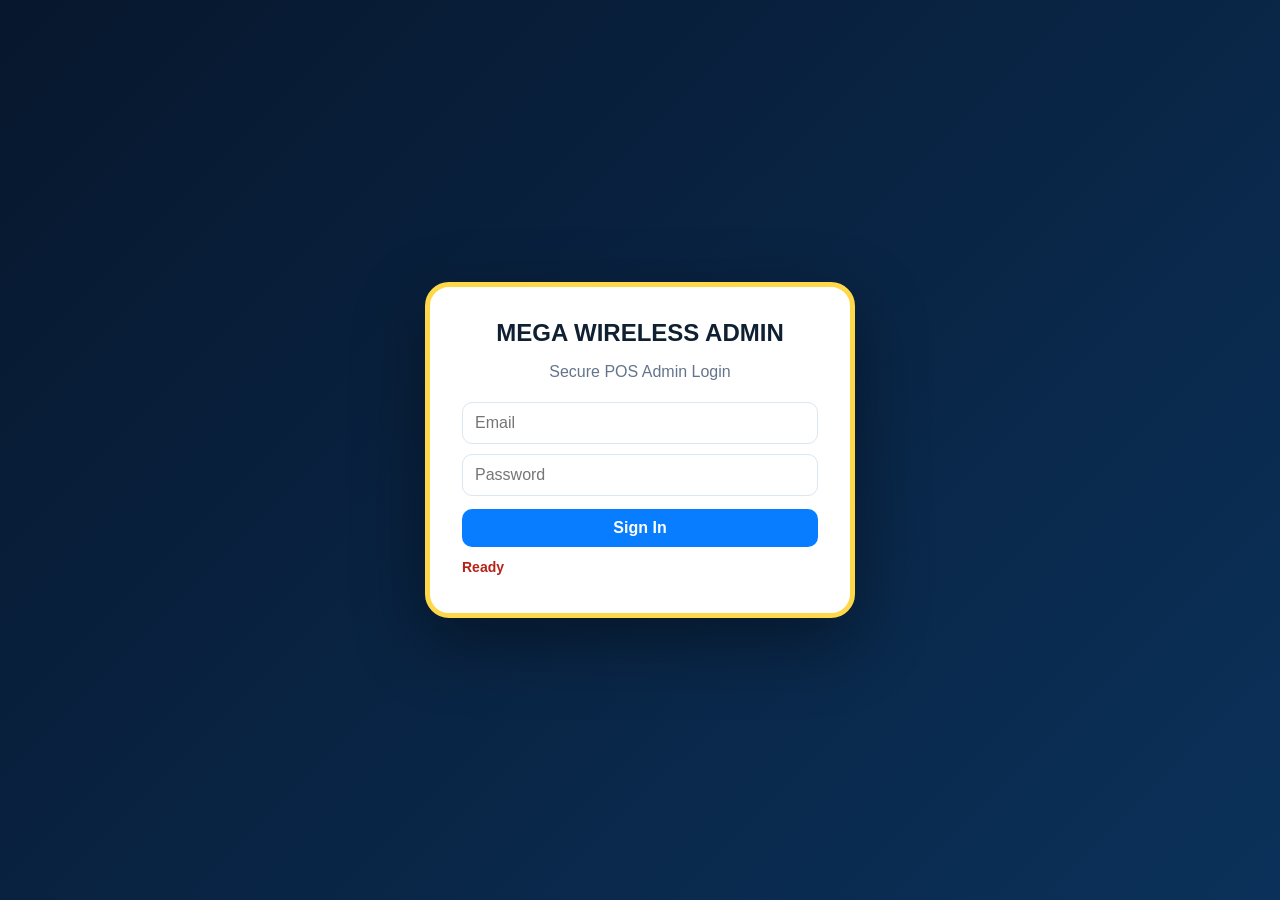
<file: admin/index.html>
<!doctype html><html><head><meta charset="utf-8"><meta name="viewport" content="width=device-width,initial-scale=1"><meta name="robots" content="noindex,nofollow"><meta http-equiv="refresh" content="0;url=/admin.html"><title>Mega Wireless Admin</title><script>location.replace('/admin.html'+location.hash)</script></head><body style="font-family:Arial,sans-serif;background:#07172d;color:#fff;display:grid;place-items:center;min-height:100vh"><p>Opening Mega Wireless POS Admin…</p></body></html>
</file>
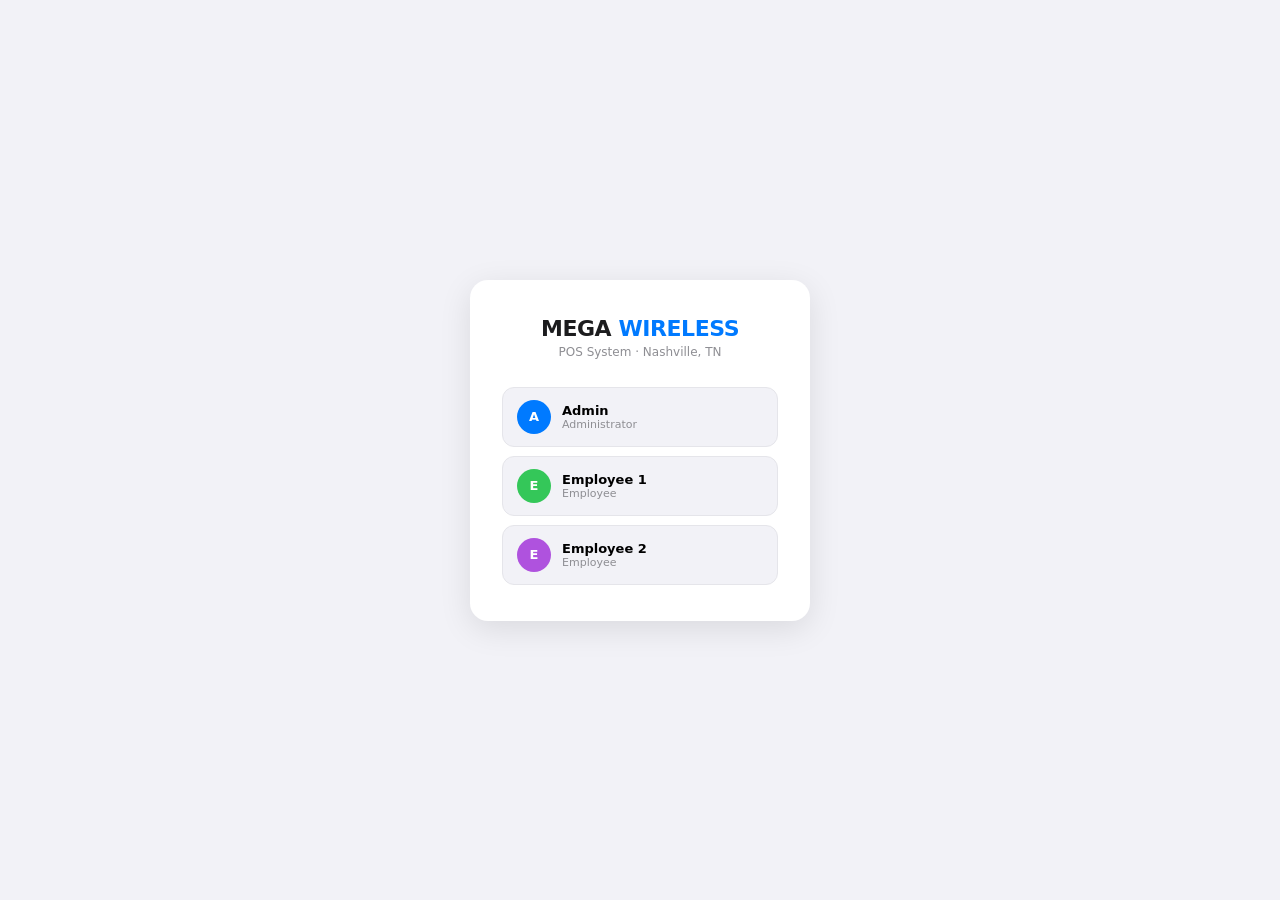
<file: data/index.html>
<!DOCTYPE html>
<html lang="en">
<head>
<meta charset="UTF-8">
<meta name="viewport" content="width=device-width,initial-scale=1">
<title>Mega Wireless POS</title>
<style>
*{margin:0;padding:0;box-sizing:border-box}
html,body{height:100%;overflow:hidden}
body{font-family:-apple-system,BlinkMacSystemFont,"Segoe UI",Inter,system-ui,sans-serif;background:#f2f2f7;color:#1c1c1e;font-size:13px}
/* AUTH */
#auth{position:fixed;inset:0;background:#f2f2f7;display:flex;align-items:center;justify-content:center;z-index:9999}
.acard{background:#fff;border-radius:18px;padding:36px 32px;width:340px;box-shadow:0 8px 32px rgba(0,0,0,.1);text-align:center}
.alogo{font-size:22px;font-weight:800;letter-spacing:-.02em;margin-bottom:4px}
.alogo b{color:#007aff}
.asub{font-size:12px;color:#8e8e93;margin-bottom:28px}
.ulist{display:flex;flex-direction:column;gap:9px}
.ubtn{display:flex;align-items:center;gap:11px;padding:12px 14px;background:#f2f2f7;border:1.5px solid #e5e5ea;border-radius:12px;cursor:pointer;width:100%;transition:all .2s;font-family:inherit}
.ubtn:hover{background:#007aff;border-color:#007aff;color:#fff}
.ubtn:hover .urole{color:rgba(255,255,255,.7)}
.uav{width:34px;height:34px;border-radius:50%;display:flex;align-items:center;justify-content:center;font-weight:700;font-size:13px;color:#fff;flex-shrink:0}
.uname{font-weight:600;font-size:13px;text-align:left}
.urole{font-size:11px;color:#8e8e93;text-align:left}
/* PIN */
#pinv{display:none;flex-direction:column;align-items:center;gap:14px}
.ptit{font-weight:700;font-size:15px}
.pdots{display:flex;gap:10px}
.pd{width:12px;height:12px;border-radius:50%;border:2px solid #c7c7cc;background:transparent;transition:.2s}
.pd.on{background:#007aff;border-color:#007aff}
.perr{color:#ff3b30;font-size:11px;height:14px}
.keypad{display:grid;grid-template-columns:repeat(3,1fr);gap:8px;width:192px}
.pk{background:#f2f2f7;border:1.5px solid #e5e5ea;border-radius:11px;padding:13px;font-size:18px;font-weight:600;cursor:pointer;text-align:center;transition:all .15s;font-family:inherit}
.pk:hover{background:#007aff;color:#fff;border-color:#007aff}
.pk:active{transform:scale(.95)}
/* APP */
#app{display:none;flex:1;overflow:hidden;flex-direction:column;height:100vh}
.topbar{height:46px;background:#fff;border-bottom:1px solid #e5e5ea;display:flex;align-items:center;padding:0 16px;gap:10px;flex-shrink:0}
.tlogo{font-size:14px;font-weight:800;letter-spacing:-.02em}
.tlogo b{color:#007aff}
.ttime{font-size:11px;color:#8e8e93;font-variant-numeric:tabular-nums}
.tr{margin-left:auto;display:flex;align-items:center;gap:8px}
.tusr{font-size:11px;color:#8e8e93;display:flex;align-items:center;gap:5px}
.tdot{width:7px;height:7px;border-radius:50%;background:#34c759}
.lsbadge{background:#fff0f0;border:1px solid #ffc0c0;color:#ff3b30;padding:3px 9px;border-radius:20px;font-size:11px;font-weight:600;cursor:pointer;display:none}
.sout{background:transparent;border:1px solid #e5e5ea;color:#8e8e93;padding:4px 10px;border-radius:7px;cursor:pointer;font-size:11px;font-family:inherit}
.sout:hover{border-color:#ff3b30;color:#ff3b30}
.tabs{display:flex;background:#fff;border-bottom:1px solid #e5e5ea;flex-shrink:0;padding:0 12px;overflow-x:auto}
.tab{padding:9px 14px;cursor:pointer;font-size:12px;font-weight:500;color:#8e8e93;border-bottom:2px solid transparent;white-space:nowrap;transition:all .2s}
.tab.on{color:#007aff;border-bottom-color:#007aff;font-weight:600}
.content{flex:1;overflow:hidden;display:flex}
/* POS */
#tpos{display:flex;width:100%;overflow:hidden}
.pleft{flex:1;overflow-y:auto;padding:12px;display:flex;flex-direction:column;gap:10px}
.pright{width:320px;background:#fff;border-left:1px solid #e5e5ea;display:flex;flex-direction:column;flex-shrink:0}
.srow{display:flex;gap:8px}
.swrap{position:relative;flex:1}
.si{position:absolute;left:10px;top:50%;transform:translateY(-50%);color:#aaa;font-size:13px}
.sinp{width:100%;background:#fff;border:1.5px solid #e5e5ea;border-radius:10px;padding:8px 10px 8px 30px;font-size:12px;font-family:inherit;outline:none;transition:border .2s}
.sinp:focus{border-color:#007aff}
.bcbtn{background:#f2f2f7;border:1.5px solid #e5e5ea;border-radius:10px;padding:8px 12px;cursor:pointer;font-size:15px;flex-shrink:0;transition:all .2s}
.bcbtn:hover{background:#007aff;border-color:#007aff;color:#fff}
.catrow{display:flex;gap:6px;flex-wrap:wrap}
.cbtn{padding:4px 10px;border-radius:20px;border:1.5px solid #e5e5ea;cursor:pointer;font-size:11px;font-weight:500;color:#8e8e93;background:#fff;font-family:inherit;transition:all .2s}
.cbtn.on,.cbtn:hover{background:#007aff;border-color:#007aff;color:#fff}
.igrid{display:grid;grid-template-columns:repeat(auto-fill,minmax(145px,1fr));gap:7px}
.ic{background:#fff;border:1.5px solid #e5e5ea;border-radius:11px;padding:10px;cursor:pointer;transition:all .2s;position:relative}
.ic:hover{border-color:#007aff;transform:translateY(-1px);box-shadow:0 4px 12px rgba(0,122,255,.1)}
.ic.low{border-color:rgba(255,59,48,.35)}
.ldot{position:absolute;top:7px;right:7px;width:7px;height:7px;border-radius:50%;background:#ff3b30}
.in{font-size:11px;font-weight:500;line-height:1.4;margin-bottom:5px;color:#1c1c1e}
.ip{font-size:15px;font-weight:700;color:#007aff}
.iq{font-size:10px;color:#aaa;margin-top:2px}
.iq.low{color:#ff3b30;font-weight:600}
.np{color:#ff9500;font-size:11px;font-style:italic}
.ibc{font-size:9px;color:#bbb;margin-top:2px;font-family:monospace}
.chdr{padding:11px 13px;border-bottom:1px solid #e5e5ea;display:flex;align-items:center;justify-content:space-between;flex-shrink:0}
.ctit{font-weight:700;font-size:13px}
.txrow{display:flex;align-items:center;gap:6px;font-size:11px;color:#8e8e93}
.tsw{position:relative;width:30px;height:17px;display:inline-block;cursor:pointer}
.tsw input{opacity:0;width:0;height:0;position:absolute}
.tsl{position:absolute;inset:0;background:#c7c7cc;border-radius:9px;transition:.3s}
.tsl:before{content:"";position:absolute;width:13px;height:13px;bottom:2px;left:2px;background:#fff;border-radius:50%;transition:.3s;box-shadow:0 1px 3px rgba(0,0,0,.2)}
.tsw input:checked+.tsl{background:#007aff}
.tsw input:checked+.tsl:before{left:15px}
.cbody{flex:1;overflow-y:auto;padding:8px}
.cempty{display:flex;flex-direction:column;align-items:center;justify-content:center;height:100%;color:#c7c7cc;gap:6px;font-size:12px}
.ci{display:flex;align-items:center;gap:7px;padding:8px;border-radius:9px;background:#f2f2f7;margin-bottom:5px;border:1px solid #e5e5ea}
.cin{flex:1;font-size:11px;font-weight:500;line-height:1.3;color:#1c1c1e}
.cibtns{display:flex;align-items:center;gap:4px}
.cib{width:21px;height:21px;border-radius:6px;background:#fff;border:1px solid #e5e5ea;cursor:pointer;font-size:13px;display:flex;align-items:center;justify-content:center;transition:all .15s;font-family:inherit}
.cib:hover{background:#007aff;border-color:#007aff;color:#fff}
.ciq{font-size:11px;font-weight:600;min-width:16px;text-align:center}
.cip{font-size:11px;font-weight:700;color:#007aff;flex-shrink:0}
.edprice{cursor:pointer;border-bottom:1.5px dashed #007aff;padding-bottom:1px}
.edprice:hover{background:rgba(0,122,255,.08);border-radius:4px}
.cdl{color:#c7c7cc;cursor:pointer;padding:2px;font-size:14px;flex-shrink:0}
.cdl:hover{color:#ff3b30}
.cftr{padding:11px 13px;border-top:1px solid #e5e5ea;flex-shrink:0}
.tr2{display:flex;justify-content:space-between;padding:3px 0;font-size:12px;color:#8e8e93}
.grand{font-size:15px;font-weight:700;color:#1c1c1e;border-top:1px solid #e5e5ea;padding-top:8px;margin-top:5px;display:flex;justify-content:space-between}
.grand span+span{color:#007aff}
.pms{display:flex;gap:5px;margin:9px 0}
.pm{flex:1;padding:7px 3px;border:1.5px solid #e5e5ea;border-radius:8px;background:#f2f2f7;cursor:pointer;font-size:11px;font-weight:600;color:#8e8e93;font-family:inherit;text-align:center;transition:all .2s}
.pm.on{background:#007aff;border-color:#007aff;color:#fff}
.pm:hover:not(.on){border-color:#007aff;color:#007aff}
.chgbtn{width:100%;padding:12px;background:#007aff;color:#fff;border:none;border-radius:11px;font-size:13px;font-weight:700;cursor:pointer;font-family:inherit;transition:all .2s}
.chgbtn:hover{background:#0066dd}
.chgbtn:disabled{background:#e5e5ea;color:#c7c7cc;cursor:not-allowed}
.clrbtn{width:100%;padding:7px;background:transparent;color:#c7c7cc;border:1px solid #e5e5ea;border-radius:8px;font-size:11px;cursor:pointer;margin-top:5px;font-family:inherit;transition:all .2s}
.clrbtn:hover{color:#ff3b30;border-color:#ff3b30}
/* INV */
#tinv{display:none;flex-direction:column;overflow:hidden;width:100%;padding:12px;gap:9px}
.ih{display:flex;gap:8px;flex-wrap:wrap}
.ii{background:#fff;border:1.5px solid #e5e5ea;border-radius:10px;padding:8px 11px;font-size:12px;font-family:inherit;outline:none;transition:border .2s;color:#1c1c1e}
.ii:focus{border-color:#007aff}
.bt{padding:8px 13px;border-radius:10px;font-size:12px;font-weight:600;cursor:pointer;border:none;font-family:inherit;transition:all .2s}
.btb{background:#007aff;color:#fff}
.btb:hover{background:#0066dd}
.bto{background:transparent;border:1.5px solid #e5e5ea;color:#8e8e93}
.bto:hover{border-color:#007aff;color:#007aff}
.lsbn{background:#fff5f5;border:1px solid #ffd0d0;border-radius:10px;padding:9px 12px;display:none;align-items:center;gap:9px}
.lsbn.on{display:flex}
.lsbt{flex:1;font-size:12px;color:#ff3b30;font-weight:500}
.tw{flex:1;overflow-y:auto;border:1px solid #e5e5ea;border-radius:12px;background:#fff}
table{width:100%;border-collapse:collapse}
thead{position:sticky;top:0;z-index:1;background:#f2f2f7}
th{padding:8px 10px;text-align:left;font-size:10px;font-weight:600;color:#8e8e93;text-transform:uppercase;letter-spacing:.04em;border-bottom:1px solid #e5e5ea}
td{padding:8px 10px;border-bottom:1px solid #f2f2f7;font-size:11px;color:#1c1c1e}
tr:last-child td{border-bottom:none}
tr:hover td{background:rgba(0,122,255,.02)}
.bg{padding:2px 6px;border-radius:20px;font-size:9px;font-weight:600;display:inline-block}
.ba{background:rgba(0,122,255,.1);color:#007aff}
.bd{background:rgba(175,82,222,.1);color:#af52de}
.br{background:rgba(255,149,0,.1);color:#ff9500}
.bs{background:rgba(52,199,89,.1);color:#34c759}
.bo{background:#f2f2f7;color:#8e8e93}
.bl{background:rgba(255,59,48,.1);color:#ff3b30}
.ed{cursor:pointer;padding:2px 5px;border-radius:4px;border-bottom:1.5px dashed #e5e5ea;transition:all .2s}
.ed:hover{background:rgba(0,122,255,.06);border-bottom-color:#007aff}
/* CLOCK */
#tclock{display:none;flex-direction:column;overflow:hidden;width:100%;padding:12px;gap:12px}
.cgrid{display:grid;grid-template-columns:repeat(auto-fit,minmax(250px,1fr));gap:10px}
.ccard{background:#fff;border:1px solid #e5e5ea;border-radius:15px;padding:20px;box-shadow:0 1px 4px rgba(0,0,0,.05)}
.ccn{font-size:16px;font-weight:700;margin-bottom:2px}
.ccs{font-size:11px;margin-bottom:14px}
.ccs.in{color:#34c759}
.ccs.out{color:#c7c7cc}
.ccbtn{width:100%;padding:10px;border-radius:10px;font-size:13px;font-weight:700;cursor:pointer;border:none;font-family:inherit;transition:all .2s}
.ccbtn.in{background:#34c759;color:#fff}
.ccbtn.out{background:rgba(255,59,48,.1);border:1.5px solid rgba(255,59,48,.3);color:#ff3b30}
.logwrap{background:#fff;border:1px solid #e5e5ea;border-radius:11px;overflow:hidden;max-height:200px;overflow-y:auto}
/* REPORTS */
#trpts{display:none;flex-direction:column;overflow:hidden;width:100%;padding:12px;gap:12px}
.rcards{display:grid;grid-template-columns:repeat(auto-fit,minmax(160px,1fr));gap:9px}
.rc{background:#fff;border:1px solid #e5e5ea;border-radius:12px;padding:17px}
.rl{font-size:10px;color:#8e8e93;text-transform:uppercase;letter-spacing:.05em;margin-bottom:6px}
.rv{font-size:24px;font-weight:800;letter-spacing:-.02em}
.rsb{font-size:10px;color:#aaa;margin-top:3px}
.swrap2{flex:1;overflow-y:auto;border:1px solid #e5e5ea;border-radius:11px;background:#fff}
.sndbtn{background:linear-gradient(135deg,#007aff,#af52de);color:#fff;padding:7px 14px;border-radius:9px;font-size:12px;font-weight:700;cursor:pointer;border:none;font-family:inherit;transition:all .2s}
/* SETTINGS */
#tset{display:none;flex-direction:column;overflow-y:auto;width:100%;padding:12px;gap:12px}
.sgrid{display:grid;grid-template-columns:repeat(auto-fit,minmax(300px,1fr));gap:12px}
.sc{background:#fff;border:1px solid #e5e5ea;border-radius:15px;padding:20px}
.sc h3{font-size:13px;font-weight:700;margin-bottom:14px}
.fl{font-size:10px;font-weight:600;color:#8e8e93;text-transform:uppercase;letter-spacing:.04em;margin-bottom:4px;display:block}
.fi{width:100%;background:#f2f2f7;border:1.5px solid #e5e5ea;border-radius:9px;padding:9px 11px;font-size:13px;font-family:inherit;outline:none;color:#1c1c1e;transition:border .2s;margin-bottom:11px}
.fi:focus{border-color:#007aff}
.emplist{display:flex;flex-direction:column;gap:7px}
.er{display:flex;align-items:center;gap:9px;padding:10px;background:#f2f2f7;border-radius:9px;border:1px solid #e5e5ea}
.eav{width:32px;height:32px;border-radius:50%;display:flex;align-items:center;justify-content:center;font-weight:700;font-size:12px;color:#fff;flex-shrink:0}
.ei{flex:1}
.en{font-weight:600;font-size:12px}
.ep{font-size:10px;color:#aaa}
.eedt{background:transparent;border:1px solid #e5e5ea;border-radius:7px;padding:4px 8px;font-size:10px;cursor:pointer;color:#8e8e93;font-family:inherit;transition:all .2s}
.eedt:hover{background:#007aff;border-color:#007aff;color:#fff}
.edel{background:transparent;border:1px solid #e5e5ea;border-radius:7px;padding:4px 8px;font-size:10px;cursor:pointer;color:#ff3b30;font-family:inherit;transition:all .2s}
.edel:hover{background:#ff3b30;color:#fff}
.addbtn{width:100%;padding:8px;background:transparent;border:1.5px dashed #007aff;border-radius:9px;color:#007aff;font-size:12px;font-weight:600;cursor:pointer;font-family:inherit;margin-top:8px;transition:all .2s}
.addbtn:hover{background:rgba(0,122,255,.05)}
.permgrid{display:grid;grid-template-columns:1fr 1fr;gap:7px;margin-top:7px}
.pi{display:flex;align-items:center;gap:7px;padding:7px 9px;background:#f2f2f7;border-radius:8px;border:1px solid #e5e5ea}
.pi input{accent-color:#007aff;width:14px;height:14px}
.pl{font-size:11px;font-weight:500}
/* OVERLAYS */
.ov{position:fixed;inset:0;background:rgba(0,0,0,.42);z-index:500;display:none;align-items:center;justify-content:center;backdrop-filter:blur(3px)}
.ov.on{display:flex}
.modal{background:#fff;border-radius:18px;padding:24px;width:390px;max-width:92vw;max-height:92vh;overflow-y:auto;box-shadow:0 20px 50px rgba(0,0,0,.15)}
.mt{font-size:16px;font-weight:700;margin-bottom:17px}
.mamt{font-size:42px;font-weight:800;text-align:center;color:#007aff;margin:10px 0;letter-spacing:-.03em}
.mtx{text-align:center;font-size:11px;color:#aaa;margin-bottom:17px}
.mbtns{display:flex;gap:7px;flex-direction:column}
.mb{padding:11px;border-radius:11px;font-size:13px;font-weight:700;cursor:pointer;border:none;font-family:inherit;transition:all .2s}
.mbg{background:#34c759;color:#fff}
.mbb{background:#007aff;color:#fff}
.mbgr{background:#f2f2f7;border:1px solid #e5e5ea;color:#8e8e93}
.fr{display:flex;gap:9px}
.fr .fg{flex:1}
.fg{margin-bottom:11px}
.fnote{font-size:10px;color:#aaa;margin-top:3px}
/* RECEIPT */
#rcpt{font-family:'Courier New',monospace;font-size:12px;line-height:1.5;color:#000;background:#fff;padding:14px;border:1px solid #e5e5ea;border-radius:8px;max-height:340px;overflow-y:auto;white-space:pre-wrap}
.toast{position:fixed;bottom:16px;left:50%;transform:translateX(-50%) translateY(12px);background:#1c1c1e;color:#fff;border-radius:10px;padding:8px 18px;font-size:12px;font-weight:500;z-index:9999;opacity:0;transition:all .3s;pointer-events:none;box-shadow:0 4px 16px rgba(0,0,0,.2)}
.toast.on{opacity:1;transform:translateX(-50%) translateY(0)}
.toast.ok{background:#34c759}
.toast.err{background:#ff3b30}
@media print{body *{visibility:hidden}#rcpt,#rcpt *{visibility:visible}#rcpt{position:absolute;left:0;top:0;width:100%;border:none;max-height:none}}
</style>
</head>
<body>
<div class="toast" id="toast"></div>

<div id="auth">
 <div class="acard">
  <div id="amain">
   <div class="alogo">MEGA <b>WIRELESS</b></div>
   <div class="asub">POS System · Nashville, TN</div>
   <div class="ulist" id="ulist"></div>
  </div>
  <div id="pinv">
   <div class="ptit" id="ptit">Enter PIN</div>
   <div class="pdots"><div class="pd" id="pd0"></div><div class="pd" id="pd1"></div><div class="pd" id="pd2"></div><div class="pd" id="pd3"></div></div>
   <div class="perr" id="perr"></div>
   <div class="keypad">
    <button class="pk" onclick="pk('1')">1</button><button class="pk" onclick="pk('2')">2</button><button class="pk" onclick="pk('3')">3</button>
    <button class="pk" onclick="pk('4')">4</button><button class="pk" onclick="pk('5')">5</button><button class="pk" onclick="pk('6')">6</button>
    <button class="pk" onclick="pk('7')">7</button><button class="pk" onclick="pk('8')">8</button><button class="pk" onclick="pk('9')">9</button>
    <button class="pk" onclick="pdel()" style="font-size:12px;color:#8e8e93">&#9003;</button>
    <button class="pk" onclick="pk('0')">0</button>
    <button class="pk" onclick="goBack()" style="font-size:11px;color:#8e8e93">&#8617;</button>
   </div>
  </div>
 </div>
</div>

<div id="app">
 <div class="topbar">
  <div class="tlogo">MEGA <b>WIRELESS</b></div>
  <div class="ttime" id="ttime"></div>
  <div class="lsbadge" id="lsbadge" onclick="showLS()">&#9888; Low Stock</div>
  <div class="tr">
   <div class="tusr"><div class="tdot"></div><span id="tuname">-</span></div>
   <button class="sout" id="bkbtn" onclick="openBackup()" style="display:none">Backup</button>
   <button class="sout" onclick="signout()">Sign Out</button>
  </div>
 </div>
 <div class="tabs" id="tabsbar">
  <div class="tab on" onclick="showTab('pos')" id="tb-pos">&#128722; POS</div>
  <div class="tab" onclick="showTab('inv')" id="tb-inv" style="display:none">&#128230; Inventory</div>
  <div class="tab" onclick="showTab('clock')" id="tb-clock">&#9201; Clock</div>
  <div class="tab" onclick="showTab('rpts')" id="tb-rpts" style="display:none">&#128202; Reports</div>
  <div class="tab" onclick="showTab('set')" id="tb-set" style="display:none">&#9881; Settings</div>
 </div>
 <div class="content">

  <div id="tpos">
   <div class="pleft">
    <div class="srow">
     <div class="swrap"><span class="si">&#128269;</span><input type="text" class="sinp" id="srch" placeholder="Search by name or barcode..." oninput="filterItems()" autocomplete="off"></div>
     <button class="bcbtn" onclick="openBC()" title="Barcode/IMEI">&#128247;</button>
    </div>
    <div class="catrow" id="cats"></div>
    <div class="igrid" id="igrid"></div>
   </div>
   <div class="pright">
    <div class="chdr">
     <div class="ctit">Current Sale</div>
     <div class="txrow">
      <span id="txlbl">Tax 9.75%</span>
      <label class="tsw"><input type="checkbox" id="taxtog" checked onchange="taxChg()"><span class="tsl"></span></label>
     </div>
    </div>
    <div class="cbody" id="cbody"><div class="cempty"><div style="font-size:28px">&#128722;</div><div>Tap items to add</div></div></div>
    <div class="cftr">
     <div class="tr2"><span>Subtotal</span><span id="vsub">$0.00</span></div>
     <div class="tr2" id="txline"><span>Tax</span><span id="vtax">$0.00</span></div>
     <div class="grand"><span>Total</span><span id="vgrand">$0.00</span></div>
     <div class="pms">
      <button class="pm on" id="pm-cash" onclick="setPM('cash')">&#128181; Cash</button>
      <button class="pm" id="pm-card" onclick="setPM('card')">&#128179; Card</button>
      <button class="pm" id="pm-zelle" onclick="setPM('zelle')">&#128241; Zelle</button>
     </div>
     <button class="chgbtn" id="chgbtn" onclick="openCharge()" disabled>Charge Customer</button>
     <button class="clrbtn" onclick="clearCart()">Clear Sale</button>
    </div>
   </div>
  </div>

  <div id="tinv">
   <div class="ih">
    <input type="text" class="ii" id="invsrch" placeholder="Search..." oninput="renderInv()" style="flex:1;min-width:180px">
    <select class="ii" id="invcat" onchange="renderInv()"><option value="">All Categories</option></select>
    <button class="bt btb" onclick="openAddItem()">+ Add Item</button>
    <button class="bt bto" onclick="exportCSV()">Export CSV</button>
   </div>
   <div class="lsbn" id="lsbn">
    <span style="font-size:16px">&#9888;</span>
    <div class="lsbt" id="lsbt">Items running low</div>
    <button onclick="showLS()" style="background:#ff3b30;color:#fff;border:none;border-radius:7px;padding:4px 9px;font-size:10px;font-weight:600;cursor:pointer;font-family:inherit">View All</button>
   </div>
   <div class="tw">
    <table><thead><tr><th>#</th><th>Item Name</th><th>SKU</th><th>Barcode</th><th>Category</th><th>Cost</th><th>Sell Price</th><th>Stock</th><th>Status</th></tr></thead>
    <tbody id="invtb"></tbody></table>
   </div>
   <div style="font-size:10px;color:#aaa"><span id="invcnt">0</span> items · Click price/qty to edit</div>
  </div>

  <div id="tclock">
   <div style="display:flex;align-items:center;justify-content:space-between;flex-shrink:0">
    <div><div style="font-weight:700;font-size:15px">Time Tracking</div><div style="font-size:11px;color:#8e8e93;margin-top:2px" id="cdate"></div></div>
    <button id="clrbtn" style="display:none;background:transparent;border:1px solid #e5e5ea;border-radius:8px;padding:5px 10px;color:#8e8e93;cursor:pointer;font-family:inherit;font-size:10px" onclick="clrLog()">Clear Log</button>
   </div>
   <div class="cgrid" id="cgrid"></div>
   <div>
    <div style="font-weight:600;font-size:13px;margin-bottom:8px">Today's Log</div>
    <div class="logwrap"><table style="width:100%"><thead><tr><th>Employee</th><th>Action</th><th>Time</th><th>Duration</th></tr></thead><tbody id="logtb"></tbody></table></div>
   </div>
  </div>

  <div id="trpts">
   <div style="display:flex;align-items:center;justify-content:space-between;flex-wrap:wrap;gap:8px;flex-shrink:0">
    <div><div style="font-weight:700;font-size:15px">Reports</div><div style="font-size:11px;color:#8e8e93">Nashville TN · Tax 9.75%</div></div>
    <div style="display:flex;gap:7px;flex-wrap:wrap">
     <select class="ii" id="rptf" onchange="renderRpts()" style="font-size:11px;padding:6px 10px">
      <option value="today">Today</option><option value="week">This Week</option><option value="month">This Month</option><option value="all" selected>All Time</option>
     </select>
     <button class="sndbtn" onclick="sendReport()">Send Report</button>
     <button onclick="clearSales()" style="background:transparent;border:1px solid rgba(255,59,48,.3);border-radius:8px;padding:6px 11px;color:#ff3b30;cursor:pointer;font-family:inherit;font-size:10px">Clear Data</button>
    </div>
   </div>
   <div class="rcards" id="rcards"></div>
   <div id="ovaudit" style="display:none;background:#fff;border:1px solid #ffd0d0;border-radius:11px;padding:12px;max-height:190px;overflow-y:auto"></div>
   <div class="swrap2"><table><thead><tr><th>Time</th><th>Cashier</th><th>Items</th><th>Subtotal</th><th>Tax</th><th>Total</th><th>Payment</th><th></th></tr></thead><tbody id="salestb"></tbody></table></div>
  </div>

  <div id="tset">
   <div style="font-weight:700;font-size:15px">Settings</div>
   <div class="sgrid">
    <div class="sc">
     <h3>Employee Accounts</h3>
     <div class="emplist" id="emplist"></div>
     <button class="addbtn" onclick="openAddEmp()">+ Add New Employee</button>
    </div>
    <div class="sc">
     <h3>Store Settings</h3>
     <label class="fl">Tax Rate (%)</label><input type="number" class="fi" id="s-tax" value="9.75" step="0.01">
     <label class="fl">Low Stock Alerts by Category</label>
     <div id="lsrules" style="display:flex;flex-direction:column;gap:6px;margin-bottom:11px"></div>
     <label class="fl">Default (other categories)</label><input type="number" class="fi" id="s-ls" value="2" min="1">
     <label class="fl">Opening Balance ($)</label><input type="number" class="fi" id="s-ob" value="200">
     <label class="fl">Report Email</label><input type="email" class="fi" id="s-em" value="Megawireless4717@gmail.com">
     <button class="bt btb" onclick="saveSettings()" style="width:100%">Save Settings</button>
     <button class="bt bto" onclick="openBackup()" style="width:100%;margin-top:8px">Backup &amp; Restore Data</button>
    </div>
    <div class="sc">
     <h3>Change Admin PIN</h3>
     <label class="fl">New PIN (4 digits)</label><input type="password" class="fi" id="s-p1" placeholder="Enter new PIN" maxlength="4">
     <label class="fl">Confirm PIN</label><input type="password" class="fi" id="s-p2" placeholder="Confirm PIN" maxlength="4">
     <button class="bt btb" onclick="chgPin()" style="width:100%">Update PIN</button>
    </div>
   </div>
  </div>
 </div>
</div>

<div class="ov" id="ov-ep">
 <div class="modal">
  <div class="mt">Change Price</div>
  <div id="ep-name" style="font-size:12px;font-weight:600;margin-bottom:4px"></div>
  <div id="ep-orig" style="font-size:11px;color:#8e8e93;margin-bottom:14px"></div>
  <label class="fl">New Unit Price ($)</label>
  <input type="number" class="fi" id="ep-new" step="0.01" inputmode="decimal">
  <label class="fl">Reason (required if lowering price)</label>
  <select class="fi" id="ep-reason">
   <option value="">-- Select reason --</option>
   <option value="Price match">Price match (competitor)</option>
   <option value="Repeat customer">Repeat customer</option>
   <option value="Bundle deal">Bundle deal</option>
   <option value="Damaged/open box">Damaged / open box</option>
   <option value="Manager approved">Manager approved</option>
   <option value="Warranty goodwill">Warranty goodwill</option>
  </select>
  <div class="fnote">Every price change is recorded on the sale for the owner's report.</div>
  <div style="display:flex;gap:8px;margin-top:12px">
   <button class="mb mbb" style="flex:1" onclick="saveCartPrice()">Apply</button>
   <button class="mb mbgr" style="flex:1" onclick="closeOv('ov-ep')">Cancel</button>
  </div>
 </div>
</div>

<div class="ov" id="ov-bk">
 <div class="modal">
  <div class="mt">Backup &amp; Restore</div>
  <div style="font-size:11px;color:#8e8e93;line-height:1.6;margin-bottom:14px">
   All sales, prices and stock live in this browser only. If the browser data is cleared, everything is lost.
   <b>Download a backup every week</b> and keep it somewhere safe.
  </div>
  <button class="mb mbb" style="width:100%;margin-bottom:8px" onclick="doBackup()">Download Backup File</button>
  <label class="fl">Restore From Backup</label>
  <input type="file" class="fi" id="bk-file" accept=".json">
  <button class="mb mbgr" style="width:100%;margin-bottom:8px" onclick="doRestore()">Restore (overwrites everything)</button>
  <div id="bk-last" style="font-size:10px;color:#aaa;text-align:center"></div>
  <button class="mb mbgr" style="width:100%;margin-top:10px" onclick="closeOv('ov-bk')">Close</button>
 </div>
</div>

<div class="ov" id="ov-ch">
 <div class="modal">
  <div class="mt">Complete Sale</div>
  <div class="mamt" id="mamt">$0.00</div>
  <div class="mtx" id="mtx"></div>
  <div class="fr">
   <div class="fg"><label class="fl">Customer Name (optional)</label><input type="text" class="fi" id="cu-n" placeholder="Walk-in"></div>
   <div class="fg"><label class="fl">Phone (optional)</label><input type="tel" class="fi" id="cu-p" placeholder="615-000-0000"></div>
  </div>
  <label class="fl">Discount ($)</label>
  <input type="number" class="fi" id="disc" placeholder="0.00" step="0.01" value="" oninput="recalcCharge()">
  <div id="cardbox" style="display:none">
   <label class="fl">Card Last 4 Digits — required</label>
   <input type="text" class="fi" id="card4" placeholder="1234" maxlength="4" inputmode="numeric" style="font-size:20px;text-align:center;letter-spacing:6px;font-family:monospace">
   <div class="fnote">Needed to match this sale to the card terminal batch at closing.</div>
  </div>
  <div id="cashbox">
   <label class="fl">Cash Received ($)</label>
   <input type="number" class="fi" id="tend" placeholder="0.00" step="0.01" oninput="recalcChange()">
   <div id="changeline" style="font-size:14px;font-weight:700;color:#34c759;text-align:center;margin-bottom:11px;min-height:18px"></div>
  </div>
  <div class="mbtns">
   <button class="mb mbb" onclick="completeSale()">Confirm Sale</button>
   <button class="mb mbgr" onclick="closeOv('ov-ch')">Cancel</button>
  </div>
 </div>
</div>

<div class="ov" id="ov-rc">
 <div class="modal">
  <div class="mt">Receipt</div>
  <div id="rcpt"></div>
  <div class="mbtns" style="margin-top:14px">
   <button class="mb mbb" onclick="window.print()">Print Receipt</button>
   <button class="mb mbgr" onclick="closeOv('ov-rc')">Done</button>
  </div>
 </div>
</div>

<div class="ov" id="ov-pr">
 <div class="modal">
  <div class="mt">Item Details</div>
  <div id="pinfo" style="font-size:11px;color:#8e8e93;margin-bottom:13px;padding:8px 10px;background:#f2f2f7;border-radius:8px;line-height:1.5"></div>
  <div class="fr">
   <div class="fg"><label class="fl">SKU / Part Number</label><input type="text" class="fi" id="p-sku" placeholder="e.g. SCR-11-INC"></div>
   <div class="fg"><label class="fl">Barcode</label><input type="text" class="fi" id="p-bc" placeholder="Scan or type"></div>
  </div>
  <div class="fnote" style="margin-top:-8px;margin-bottom:10px">Use SKU to tell apart two grades of the same screen (e.g. INCELL vs OLED).</div>
  <div class="fr">
   <div class="fg"><label class="fl">Cost Price ($)</label><input type="number" class="fi" id="p-cost" placeholder="0.00" step="0.01"></div>
   <div class="fg"><label class="fl">Sell Price ($)</label><input type="number" class="fi" id="p-sell" placeholder="0.00" step="0.01"></div>
  </div>
  <div id="p-qtybox">
   <label class="fl">Stock Quantity</label><input type="number" class="fi" id="p-qty" placeholder="0">
  </div>
  <div id="p-imeibox" style="display:none">
   <label class="fl">Units in Stock (by IMEI / Serial)</label>
   <div id="p-imeilist" style="display:flex;flex-direction:column;gap:6px;margin-bottom:8px"></div>
   <button class="addbtn" onclick="addImeiRow('')" style="margin-top:0">+ Add Unit</button>
   <div class="fnote">Quantity is counted automatically from the number of units listed.</div>
  </div>
  <div id="p-thnote" class="fnote"></div>
  <div style="display:flex;gap:8px;margin-top:12px">
   <button class="mb mbb" style="flex:1" onclick="savePrice()">Save</button>
   <button class="mb mbgr" style="flex:1" onclick="closeOv('ov-pr')">Cancel</button>
  </div>
 </div>
</div>

<div class="ov" id="ov-pick">
 <div class="modal">
  <div class="mt">Select Unit</div>
  <div id="pick-name" style="font-size:12px;font-weight:600;margin-bottom:4px"></div>
  <div style="font-size:11px;color:#8e8e93;margin-bottom:12px">Choose which physical unit you are selling.</div>
  <div id="pick-list" style="display:flex;flex-direction:column;gap:7px;max-height:280px;overflow-y:auto"></div>
  <button class="mb mbgr" style="width:100%;margin-top:12px" onclick="closeOv('ov-pick')">Cancel</button>
 </div>
</div>

<div class="ov" id="ov-ai">
 <div class="modal">
  <div class="mt">Add New Item</div>
  <label class="fl">Item Name</label><input type="text" class="fi" id="ai-n" placeholder="Enter item name">
  <label class="fl">SKU / Part Number (optional)</label><input type="text" class="fi" id="ai-sku" placeholder="e.g. SCR-11-OLED">
  <label class="fl">Category</label>
  <select class="fi" id="ai-c"><option>Accessories</option><option>Repair</option><option>Devices</option><option>SIM CARDS</option><option>Other Accessories</option></select>
  <div class="fr">
   <div class="fg"><label class="fl">Cost ($)</label><input type="number" class="fi" id="ai-cost" placeholder="0.00" step="0.01"></div>
   <div class="fg"><label class="fl">Sell Price ($)</label><input type="number" class="fi" id="ai-sell" placeholder="0.00" step="0.01"></div>
  </div>
  <label class="fl">Quantity</label>
  <input type="number" class="fi" id="ai-qty" placeholder="1" min="1" value="1" oninput="genIMEI(this.value)">
  <div id="imei-fields" style="margin-top:10px;display:flex;flex-direction:column;gap:7px"></div>
  <div style="display:flex;gap:8px;margin-top:12px">
   <button class="mb mbb" style="flex:1" onclick="saveNewItem()">Add Item</button>
   <button class="mb mbgr" style="flex:1" onclick="closeOv('ov-ai')">Cancel</button>
  </div>
 </div>
</div>

<div class="ov" id="ov-bc">
 <div class="modal">
  <div class="mt">Scan Barcode / IMEI</div>
  <input type="text" class="fi" id="bc-inp" placeholder="Type or scan barcode/IMEI..." oninput="bcSearch(this.value)" autocomplete="off" style="font-size:15px;text-align:center;font-family:monospace">
  <div id="bc-res" style="font-size:11px;color:#8e8e93;text-align:center;min-height:16px;margin-top:3px"></div>
  <button class="mb mbgr" style="width:100%;margin-top:12px" onclick="closeOv('ov-bc')">Close</button>
 </div>
</div>

<div class="ov" id="ov-em">
 <div class="modal">
  <div class="mt" id="emtit">Add Employee</div>
  <label class="fl">Full Name</label><input type="text" class="fi" id="em-n" placeholder="Employee name">
  <label class="fl">PIN (4 digits)</label><input type="password" class="fi" id="em-pin" placeholder="1234" maxlength="4">
  <label class="fl">Role</label>
  <select class="fi" id="em-role"><option value="employee">Employee (Sales)</option><option value="technician">Technician</option><option value="manager">Manager</option></select>
  <label class="fl">Permissions</label>
  <div class="permgrid">
   <div class="pi"><input type="checkbox" id="pe-pos" checked><label class="pl" for="pe-pos">POS / Sales</label></div>
   <div class="pi"><input type="checkbox" id="pe-inv"><label class="pl" for="pe-inv">Inventory</label></div>
   <div class="pi"><input type="checkbox" id="pe-clk" checked><label class="pl" for="pe-clk">Clock In/Out</label></div>
   <div class="pi"><input type="checkbox" id="pe-rpt"><label class="pl" for="pe-rpt">Reports</label></div>
   <div class="pi"><input type="checkbox" id="pe-prc"><label class="pl" for="pe-prc">Change Price</label></div>
   <div class="pi"><input type="checkbox" id="pe-dsc"><label class="pl" for="pe-dsc">Give Discount</label></div>
  </div>
  <input type="hidden" id="em-id">
  <div style="display:flex;gap:8px;margin-top:12px">
   <button class="mb mbb" style="flex:1" onclick="saveEmp()">Save</button>
   <button class="mb mbgr" style="flex:1" onclick="closeOv('ov-em')">Cancel</button>
  </div>
 </div>
</div>

<div class="ov" id="ov-ls">
 <div class="modal">
  <div class="mt">Low Stock Items</div>
  <div id="ls-list" style="max-height:280px;overflow-y:auto;display:flex;flex-direction:column;gap:7px;margin:12px 0"></div>
  <button class="mb mbgr" style="width:100%" onclick="closeOv('ov-ls')">Close</button>
 </div>
</div>

<script src="inv.js"></script>
<script>
var TAX=0.0975, LS_TH=2, OB=200, RE='Megawireless4717@gmail.com';
/* per-category low-stock thresholds */
var LS_RULES={'Repair':2,'Device':1,'Devices':1,'SIM CARDS':5,'Accessories':10,'Other Accessories':10,'Xfinity':5};
function lsFor(c){return (LS_RULES[c]!==undefined)?LS_RULES[c]:LS_TH;}
var STORE={name:'MEGA WIRELESS',addr:'4717 Nolensville Pike',city:'Nashville, TN 37211',phone:'(615) 678-5849'};
var users,curUser,pinBuf,selUID;
var cart,actCat,payM,taxOn,cardLast4;
var inv,clkSt,clkLog,sales,custom,settings;
var priceCB,itemsRef;

function sv(k,v){try{localStorage.setItem('mw_'+k,JSON.stringify(v));}catch(e){}}
function ld(k,d){try{var v=localStorage.getItem('mw_'+k);return v?JSON.parse(v):d;}catch(e){return d;}}

function init(){
  inv=ld('inv',{});clkSt=ld('clk',{});clkLog=ld('clog',[]);sales=ld('sales',[]);
  custom=ld('cust',{});settings=ld('cfg',{});
  if(settings.tax)TAX=settings.tax/100;
  if(settings.ls)LS_TH=settings.ls;
  if(settings.lsr)LS_RULES=settings.lsr;
  if(settings.ob)OB=settings.ob;
  if(settings.email)RE=settings.email;
  users=ld('users',null);
  if(!users){
    users=[
      {id:'admin',name:'Admin',pin:'1234',role:'admin',color:'#007aff',p:{pos:true,inv:true,clk:true,rpt:true,prc:true,dsc:true,set:true}},
      {id:'e1',name:'Employee 1',pin:'1111',role:'employee',color:'#34c759',p:{pos:true,inv:false,clk:true,rpt:false,set:false}},
      {id:'e2',name:'Employee 2',pin:'2222',role:'employee',color:'#af52de',p:{pos:true,inv:false,clk:true,rpt:false,set:false}}
    ];
    sv('users',users);
  }
  cart=[];actCat='All';payM='cash';taxOn=true;pinBuf='';selUID=null;curUser=null;itemsRef=[];cardLast4='';
  if(typeof INV==='undefined'){
    console.error('inv.js did not load');
    toast('Inventory file missing - check inv.js','err');
  }
  buildUL();
}
function esc(s){return String(s).replace(/&/g,'&amp;').replace(/</g,'&lt;').replace(/>/g,'&gt;').replace(/"/g,'&quot;');}

function buildUL(){
  var h='';
  for(var i=0;i<users.length;i++){
    var u=users[i];
    var r=u.role==='admin'?'Administrator':(u.role.charAt(0).toUpperCase()+u.role.slice(1));
    h+='<button class="ubtn" onclick="selU(\''+u.id+'\')">'+
      '<div class="uav" style="background:'+u.color+'">'+esc(u.name[0])+'</div>'+
      '<div><div class="uname">'+esc(u.name)+'</div><div class="urole">'+r+'</div></div></button>';
  }
  document.getElementById('ulist').innerHTML=h;
}
function selU(id){
  selUID=id;var u=getU(id);if(!u)return;
  document.getElementById('ptit').textContent=u.name;
  document.getElementById('amain').style.display='none';
  document.getElementById('pinv').style.display='flex';
  pinBuf='';updD();document.getElementById('perr').textContent='';
}
function pk(d){if(pinBuf.length>=4)return;pinBuf+=d;updD();if(pinBuf.length===4)setTimeout(chkPin,150);}
function pdel(){pinBuf=pinBuf.slice(0,-1);updD();}
function updD(){for(var i=0;i<4;i++)document.getElementById('pd'+i).className='pd'+(i<pinBuf.length?' on':'');}
function goBack(){document.getElementById('pinv').style.display='none';document.getElementById('amain').style.display='block';pinBuf='';}
function getU(id){for(var i=0;i<users.length;i++)if(users[i].id===id)return users[i];return null;}
function chkPin(){
  var u=getU(selUID);if(!u)return;
  if(pinBuf===u.pin){
    curUser=u;
    document.getElementById('auth').style.display='none';
    document.getElementById('app').style.display='flex';
    document.getElementById('tuname').textContent=u.name.split(' ')[0];
    setupTabs();startApp();
    toast('Welcome, '+u.name.split(' ')[0]+'!','ok');
    if(u.role==='admin'){
      var lb=ld('lastbk',null);
      var dd=lb?Math.floor((new Date()-new Date(lb))/86400000):999;
      if(dd>7)setTimeout(function(){toast(lb?('Backup is '+dd+' days old - please back up'):'No backup yet - please back up your data','err');},2600);
    }
  }else{
    document.getElementById('perr').textContent='Wrong PIN. Try again.';
    pinBuf='';updD();
  }
}
function setupTabs(){
  var a=curUser.role==='admin',p=curUser.p;
  document.getElementById('tb-inv').style.display=(p.inv||a)?'block':'none';
  document.getElementById('tb-rpts').style.display=(p.rpt||a)?'block':'none';
  document.getElementById('tb-set').style.display=a?'block':'none';
  if(a){document.getElementById('clrbtn').style.display='block';document.getElementById('bkbtn').style.display='block';}
}
function startApp(){
  renderCats();filterItems();renderClock();renderRpts();renderInv();renderEmpList();renderLSRules();
  updTime();checkLS();
  var e;
  if((e=document.getElementById('s-tax')))e.value=(TAX*100).toFixed(2);
  if((e=document.getElementById('s-ls')))e.value=LS_TH;
  if((e=document.getElementById('s-ob')))e.value=OB;
  if((e=document.getElementById('s-em')))e.value=RE;
}
function signout(){
  curUser=null;cart=[];
  document.getElementById('app').style.display='none';
  document.getElementById('auth').style.display='flex';
  document.getElementById('amain').style.display='block';
  document.getElementById('pinv').style.display='none';
  pinBuf='';buildUL();
}
function updTime(){
  var n=new Date(),el=document.getElementById('ttime');
  if(el)el.textContent=n.toLocaleTimeString('en-US',{hour:'2-digit',minute:'2-digit',second:'2-digit'});
  var cd=document.getElementById('cdate');
  if(cd)cd.textContent=n.toLocaleDateString('en-US',{weekday:'long',year:'numeric',month:'long',day:'numeric'});
  setTimeout(updTime,1000);
}

var CATS=['All','Accessories','Device','Devices','Repair','SIM CARDS','Other Accessories','Xfinity'];
function renderCats(){
  var h='';
  for(var i=0;i<CATS.length;i++)
    h+='<button class="cbtn'+(CATS[i]===actCat?' on':'')+'" onclick="setC(\''+CATS[i]+'\')">'+CATS[i]+'</button>';
  document.getElementById('cats').innerHTML=h;
}
function setC(c){actCat=c;renderCats();filterItems();}
function gk(n,c){return c+'::'+n;}
function gd(n,c){var d=inv[gk(n,c)]||{cost:0,sell:0,qty:0,bc:''};if(!d.imeis)d.imeis=[];return d;}
function isDevice(c){return c==='Device'||c==='Devices';}
function getAllItems(){
  var all={},i,j,cats;
  if(typeof INV!=='undefined'){cats=Object.keys(INV);for(i=0;i<cats.length;i++)all[cats[i]]=(INV[cats[i]]||[]).slice();}
  cats=Object.keys(custom);
  for(i=0;i<cats.length;i++){
    if(!all[cats[i]])all[cats[i]]=[];
    var ci=custom[cats[i]];
    for(j=0;j<ci.length;j++)if(all[cats[i]].indexOf(ci[j])===-1)all[cats[i]].push(ci[j]);
  }
  var res=[],lst;
  if(actCat==='All'){cats=Object.keys(all);for(i=0;i<cats.length;i++){lst=all[cats[i]];for(j=0;j<lst.length;j++)res.push({n:lst[j],c:cats[i]});}}
  else{lst=all[actCat]||[];for(i=0;i<lst.length;i++)res.push({n:lst[i],c:actCat});}
  return res;
}
function filterItems(){
  var q=document.getElementById('srch').value.toLowerCase().trim();
  var items=getAllItems();
  if(q){var fi=[];for(var i=0;i<items.length;i++){var d=gd(items[i].n,items[i].c);if(items[i].n.toLowerCase().indexOf(q)!==-1||(d.bc&&d.bc.toLowerCase().indexOf(q)!==-1))fi.push(items[i]);}items=fi;}
  itemsRef=items.slice(0,180);
  var h='';
  for(var i=0;i<itemsRef.length;i++){
    var n=itemsRef[i].n,c=itemsRef[i].c,d=gd(n,c);
    var low=d.qty>0&&d.qty<=lsFor(c);
    var nn=n.length>46?n.substring(0,46)+'...':n;
    var ph=d.sell>0?('<div class="ip">$'+d.sell.toFixed(2)+'</div>'):'<div class="np">Tap to set price</div>';
    var sq=d.qty>0?('<div class="iq'+(low?' low':'')+'">Qty: '+d.qty+(low?' !':'')+'</div>'):'<div class="iq">Qty: &mdash;</div>';
    var sbc=d.sku?('<div class="ibc">'+esc(d.sku)+'</div>'):(d.bc?('<div class="ibc">'+esc(d.bc)+'</div>'):'');
    h+='<div class="ic'+(low?' low':'')+'" onclick="addI('+i+')">'+(low?'<div class="ldot"></div>':'')+
       '<div class="in">'+esc(nn)+'</div>'+ph+sq+sbc+'</div>';
  }
  if(items.length>180)h+='<div style="grid-column:1/-1;text-align:center;color:#aaa;font-size:11px;padding:10px">'+(items.length-180)+' more &mdash; refine search</div>';
  document.getElementById('igrid').innerHTML=h;
}
function addI(idx){
  if(!itemsRef||idx>=itemsRef.length)return;
  addToCart(itemsRef[idx].n,itemsRef[idx].c);
}
function canPrice(){return curUser&&(curUser.role==='admin'||curUser.p.prc);}
function canDisc(){return curUser&&(curUser.role==='admin'||curUser.p.dsc);}
function renderCart(){
  var w=document.getElementById('cbody');
  if(!cart.length){
    w.innerHTML='<div class="cempty"><div style="font-size:28px">&#128722;</div><div>Tap items to add</div></div>';
    document.getElementById('chgbtn').disabled=true;updTot(0);return;
  }
  var h='',pc=canPrice();
  for(var i=0;i<cart.length;i++){
    var it=cart[i];
    var changed=(it.orig!==undefined&&it.orig!==it.price);
    var pcls=pc?'cip edprice':'cip';
    var pclk=pc?(' onclick="editCartPrice('+i+')" title="Tap to change price"'):'';
    h+='<div class="ci"><div class="cin">'+esc(it.n.substring(0,34))+
      (it.imei?('<div style="font-size:9px;color:#007aff;font-family:monospace">'+esc(it.imei)+'</div>'):'')+
      (changed?('<div style="font-size:9px;color:#ff9500">was $'+it.orig.toFixed(2)+'</div>'):'')+'</div>'+
      (it.imei?'<div class="cibtns"><span class="ciq">1</span></div>':
        ('<div class="cibtns"><button class="cib" onclick="chQ('+i+',-1)">&minus;</button>'+
        '<span class="ciq">'+it.qty+'</span>'+
        '<button class="cib" onclick="chQ('+i+',1)">+</button></div>'))+
      '<div class="'+pcls+'"'+pclk+'>$'+(it.price*it.qty).toFixed(2)+'</div>'+
      '<span class="cdl" onclick="rmI('+i+')">&#10005;</span></div>';
  }
  w.innerHTML=h;
  updTot(cartSub());document.getElementById('chgbtn').disabled=false;
}
var priceEditIdx=-1;
function editCartPrice(i){
  if(!canPrice()){toast('You do not have permission to change prices','err');return;}
  priceEditIdx=i;
  var it=cart[i];
  document.getElementById('ep-name').textContent=it.n;
  document.getElementById('ep-orig').textContent='List price: $'+((it.orig!==undefined?it.orig:it.price)).toFixed(2);
  document.getElementById('ep-new').value=it.price.toFixed(2);
  document.getElementById('ep-reason').value='';
  document.getElementById('ov-ep').className='ov on';
  setTimeout(function(){document.getElementById('ep-new').select();},100);
}
function saveCartPrice(){
  if(priceEditIdx<0)return;
  var np=parseFloat(document.getElementById('ep-new').value);
  if(isNaN(np)||np<0){toast('Enter a valid price','err');return;}
  var it=cart[priceEditIdx];
  if(it.orig===undefined)it.orig=it.price;
  var reason=document.getElementById('ep-reason').value.trim();
  if(np<it.orig&&!reason){toast('Reason required for a lower price','err');return;}
  it.price=np;it.reason=reason;
  closeOv('ov-ep');renderCart();
  toast('Price updated to $'+np.toFixed(2),'ok');
}
function updTot(sub){
  var tax=taxOn?sub*TAX:0,grand=sub+tax;
  document.getElementById('vsub').textContent='$'+sub.toFixed(2);
  document.getElementById('vtax').textContent='$'+tax.toFixed(2);
  document.getElementById('vgrand').textContent='$'+grand.toFixed(2);
  document.getElementById('txline').style.opacity=taxOn?'1':'0.35';
}
function taxChg(){
  taxOn=document.getElementById('taxtog').checked;
  var l=document.getElementById('txlbl');
  l.textContent=taxOn?('Tax '+(TAX*100).toFixed(2)+'%'):'Tax: OFF';
  l.style.color=taxOn?'#8e8e93':'#ff3b30';
  renderCart();
}
function setPM(m){
  payM=m;
  var ms=['cash','card','zelle'];
  for(var i=0;i<ms.length;i++)document.getElementById('pm-'+ms[i]).className='pm'+(ms[i]===m?' on':'');
  var cb=document.getElementById('cardbox'),hb=document.getElementById('cashbox');
  if(cb)cb.style.display=(m==='card')?'block':'none';
  if(hb)hb.style.display=(m==='cash')?'block':'none';
  if(document.getElementById('ov-ch').className.indexOf('on')>-1)recalcCharge();
}
function chQ(i,d){cart[i].qty+=d;if(cart[i].qty<=0)cart.splice(i,1);renderCart();}
function rmI(i){cart.splice(i,1);renderCart();}
function clearCart(){cart=[];priceEditIdx=-1;taxOn=true;document.getElementById('taxtog').checked=true;taxChg();renderCart();setPM('cash');}
function nextInvoice(){
  var n=ld('invno',1000)+1;sv('invno',n);
  return 'MW-'+n;
}
function cartSub(){var s=0;for(var i=0;i<cart.length;i++)s+=cart[i].price*cart[i].qty;return s;}
function calcTotals(){
  var sub=cartSub();
  var disc=parseFloat((document.getElementById('disc')||{}).value)||0;
  if(disc<0)disc=0;
  if(disc>sub)disc=sub;
  var base=sub-disc;
  var tax=taxOn?base*TAX:0;
  return {sub:sub,disc:disc,base:base,tax:tax,grand:base+tax};
}
function recalcCharge(){
  var t=calcTotals();
  document.getElementById('mamt').textContent='$'+t.grand.toFixed(2);
  var d=t.disc>0?(' - Disc $'+t.disc.toFixed(2)):'';
  document.getElementById('mtx').textContent='Sub $'+t.sub.toFixed(2)+d+' + Tax $'+t.tax.toFixed(2)+' · '+payM.toUpperCase();
  recalcChange();
}
function recalcChange(){
  var el=document.getElementById('changeline');if(!el)return;
  var t=calcTotals();
  var tend=parseFloat(document.getElementById('tend').value)||0;
  if(payM!=='cash'||!tend){el.textContent='';return;}
  var ch=tend-t.grand;
  if(ch<0){el.style.color='#ff3b30';el.textContent='Short by $'+Math.abs(ch).toFixed(2);}
  else{el.style.color='#34c759';el.textContent='Change Due: $'+ch.toFixed(2);}
}
function openCharge(){
  document.getElementById('disc').value='';
  document.getElementById('card4').value='';
  document.getElementById('tend').value='';
  document.getElementById('cu-n').value='';
  document.getElementById('cu-p').value='';
  document.getElementById('changeline').textContent='';
  document.getElementById('cardbox').style.display=(payM==='card')?'block':'none';
  document.getElementById('cashbox').style.display=(payM==='cash')?'block':'none';
  recalcCharge();
  document.getElementById('ov-ch').className='ov on';
}
function completeSale(){
  var t=calcTotals();
  if(payM==='card'){
    var c4=document.getElementById('card4').value.trim();
    if(!/^\d{4}$/.test(c4)){
      toast('Enter the last 4 digits of the card','err');
      document.getElementById('card4').focus();return;
    }
  }
  if(t.disc>0&&!canDisc()){toast('You do not have permission to give discounts','err');return;}
  cardLast4=(payM==='card')?(document.getElementById('card4').value.trim()):'';
  var tend=(payM==='cash')?(parseFloat(document.getElementById('tend').value)||0):0;
  if(payM==='cash'&&tend>0&&tend<t.grand){
    if(!confirm('Cash received is less than the total. Continue anyway?'))return;
  }
  var cogs=0,overrides=[];
  for(var i=0;i<cart.length;i++){
    var dd=gd(cart[i].n,cart[i].c);
    cogs+=(dd.cost||0)*cart[i].qty;
    if(cart[i].orig!==undefined&&cart[i].orig!==cart[i].price){
      overrides.push({n:cart[i].n,from:cart[i].orig,to:cart[i].price,reason:cart[i].reason||''});
    }
  }
  var sale={id:Date.now(),inv:nextInvoice(),time:new Date().toISOString(),cashier:curUser.name,
            items:cart.slice(),sub:t.sub,disc:t.disc,tax:t.tax,grand:t.grand,cogs:cogs,
            pay:payM,taxOn:taxOn,taxRate:TAX,card4:cardLast4,tendered:tend,overrides:overrides,
            cust:{name:document.getElementById('cu-n').value.trim(),phone:document.getElementById('cu-p').value.trim()},
            voided:false};
  sales.push(sale);sv('sales',sales);
  for(var i=0;i<cart.length;i++){
    var k=gk(cart[i].n,cart[i].c);
    if(!inv[k])inv[k]={cost:0,sell:0,qty:0,bc:'',imeis:[]};
    if(!inv[k].imeis)inv[k].imeis=[];
    if(cart[i].imei){
      var ix=inv[k].imeis.indexOf(cart[i].imei);
      if(ix>-1)inv[k].imeis.splice(ix,1);
      inv[k].qty=inv[k].imeis.length;
    }else{
      inv[k].qty=Math.max(0,(inv[k].qty||0)-cart[i].qty);
    }
  }
  sv('inv',inv);closeOv('ov-ch');clearCart();checkLS();renderInv();renderRpts();
  showReceipt(sale);
  toast('Sale '+sale.inv+' complete! $'+t.grand.toFixed(2),'ok');
}
/* ---------- BACKUP / RESTORE ---------- */
function doBackup(){
  var data={version:2,exported:new Date().toISOString(),store:STORE,
    users:users,inv:inv,custom:custom,sales:sales,clk:clkSt,clog:clkLog,cfg:settings,
    invno:ld('invno',1000)};
  var blob=new Blob([JSON.stringify(data)],{type:'application/json'});
  var a=document.createElement('a');
  a.href=URL.createObjectURL(blob);
  a.download='mega-wireless-backup-'+new Date().toISOString().split('T')[0]+'.json';
  a.click();
  sv('lastbk',new Date().toISOString());
  showBkDate();
  toast('Backup downloaded - keep it safe!','ok');
}
function doRestore(){
  var f=document.getElementById('bk-file').files[0];
  if(!f){toast('Choose a backup file first','err');return;}
  if(!confirm('This will REPLACE all current data with the backup. Continue?'))return;
  var r=new FileReader();
  r.onload=function(e){
    try{
      var d=JSON.parse(e.target.result);
      if(!d.users||!d.inv){throw new Error('bad file');}
      users=d.users;inv=d.inv;custom=d.custom||{};sales=d.sales||[];
      clkSt=d.clk||{};clkLog=d.clog||[];settings=d.cfg||{};
      sv('users',users);sv('inv',inv);sv('cust',custom);sv('sales',sales);
      sv('clk',clkSt);sv('clog',clkLog);sv('cfg',settings);
      if(d.invno)sv('invno',d.invno);
      closeOv('ov-bk');
      toast('Restored! Reloading...','ok');
      setTimeout(function(){location.reload();},900);
    }catch(err){toast('Invalid backup file','err');}
  };
  r.readAsText(f);
}
function showBkDate(){
  var el=document.getElementById('bk-last');if(!el)return;
  var d=ld('lastbk',null);
  if(!d){el.textContent='No backup taken yet';el.style.color='#ff3b30';return;}
  var days=Math.floor((new Date()-new Date(d))/86400000);
  el.textContent='Last backup: '+new Date(d).toLocaleDateString('en-US')+' ('+days+' days ago)';
  el.style.color=days>7?'#ff3b30':'#aaa';
}
function openBackup(){showBkDate();document.getElementById('ov-bk').className='ov on';}
function voidSale(id){
  if(curUser.role!=='admin'){toast('Admin only','err');return;}
  var s=null;for(var i=0;i<sales.length;i++)if(sales[i].id===id)s=sales[i];
  if(!s){toast('Sale not found','err');return;}
  if(s.voided){toast('Already voided','err');return;}
  if(!confirm('Void '+(s.inv||s.id)+' for $'+s.grand.toFixed(2)+'?\nStock will be returned to inventory.'))return;
  s.voided=true;s.voidedBy=curUser.name;s.voidedAt=new Date().toISOString();
  for(var i=0;i<s.items.length;i++){
    var k=gk(s.items[i].n,s.items[i].c);
    if(!inv[k])inv[k]={cost:0,sell:0,qty:0,bc:'',imeis:[]};
    if(!inv[k].imeis)inv[k].imeis=[];
    if(s.items[i].imei){
      if(inv[k].imeis.indexOf(s.items[i].imei)===-1)inv[k].imeis.push(s.items[i].imei);
      inv[k].qty=inv[k].imeis.length;
    }else{
      inv[k].qty=(inv[k].qty||0)+s.items[i].qty;
    }
  }
  sv('sales',sales);sv('inv',inv);renderRpts();renderInv();checkLS();
  toast('Sale voided, stock returned','ok');
}
function ctr(t){var p=Math.floor((32-t.length)/2);return (p>0?new Array(p+1).join(' '):'')+t;}
function wrap(t,w){
  var words=String(t).split(' '),lines=[],cur='';
  for(var i=0;i<words.length;i++){
    if((cur+' '+words[i]).trim().length<=w){cur=(cur?cur+' ':'')+words[i];}
    else{if(cur)lines.push(cur);cur=words[i];}
  }
  if(cur)lines.push(cur);
  return lines;
}
function addDays(d,n){var x=new Date(d);x.setDate(x.getDate()+n);return x;}
function buildReceipt(s){
  var L=[],d=new Date(s.time);
  function line(a,b){var pad=32-a.length-b.length;return a+(pad>0?new Array(pad+1).join(' '):' ')+b;}
  var SEP='--------------------------------';
  var DSEP='================================';
  L.push(ctr(STORE.name));
  L.push(ctr(STORE.addr));
  L.push(ctr(STORE.city));
  L.push(ctr(STORE.phone));
  L.push(SEP);
  L.push(line('Invoice #'+(s.inv||s.id), d.toLocaleDateString('en-US')));
  L.push(line('Cashier: '+s.cashier.split(' ')[0], d.toLocaleTimeString('en-US',{hour:'2-digit',minute:'2-digit'})));
  if(s.cust&&s.cust.name)L.push('Customer: '+s.cust.name);
  if(s.cust&&s.cust.phone)L.push('Phone:    '+s.cust.phone);
  L.push(SEP);
  var hasRepair=false,hasDevice=false;
  for(var i=0;i<s.items.length;i++){
    var it=s.items[i];
    if(it.c==='Repair')hasRepair=true;
    if(it.c==='Device'||it.c==='Devices')hasDevice=true;
    var nl=wrap(it.n,32);
    for(var j=0;j<nl.length;j++)L.push(nl[j]);
    L.push(line('  '+it.qty+' x $'+it.price.toFixed(2),'$'+(it.qty*it.price).toFixed(2)));
    if(it.orig!==undefined&&it.orig!==it.price)L.push('  (list $'+it.orig.toFixed(2)+(it.reason?' - '+it.reason:'')+')');
    if(it.imei)L.push('  IMEI: '+it.imei);
  }
  L.push(SEP);
  L.push(line('Subtotal','$'+s.sub.toFixed(2)));
  if(s.disc>0)L.push(line('Discount','-$'+s.disc.toFixed(2)));
  if(s.taxOn)L.push(line('Tax ('+((s.taxRate||TAX)*100).toFixed(2)+'%)','$'+s.tax.toFixed(2)));
  else L.push('Tax: EXEMPT');
  L.push(line('TOTAL','$'+s.grand.toFixed(2)));
  var pay=s.pay.toUpperCase();
  if(s.pay==='card'&&s.card4)pay+=' ****'+s.card4;
  L.push(line('Paid by',pay));
  if(s.pay==='cash'&&s.tendered>0){
    L.push(line('Cash Received','$'+s.tendered.toFixed(2)));
    L.push(line('Change Due','$'+(s.tendered-s.grand).toFixed(2)));
  }
  /* warranty coverage dates */
  if(hasDevice||hasRepair){
    L.push(SEP);
    if(hasDevice)L.push('Device warranty until '+addDays(d,90).toLocaleDateString('en-US'));
    if(hasRepair)L.push('Repair warranty until '+addDays(d,30).toLocaleDateString('en-US'));
  }
  L.push(DSEP);
  L.push(ctr('RETURN POLICY'));
  L.push(DSEP);
  L.push('ACCESSORIES');
  L.push('  All accessory sales are FINAL.');
  L.push('  No returns or exchanges.');
  L.push('');
  L.push('PHONES / DEVICES');
  L.push('  90-day warranty. Returns are');
  L.push('  accepted only for manufacturing');
  L.push('  defects, not for misuse,');
  L.push('  physical damage or liquid damage.');
  L.push('');
  L.push('REPAIRS');
  L.push('  All repair sales are FINAL.');
  L.push('  30-day warranty against');
  L.push('  manufacturing defects only.');
  L.push('  Does NOT cover cracked screens,');
  L.push('  physical damage or liquid damage.');
  L.push('');
  L.push('  Customer-supplied parts carry');
  L.push('  no warranty on part or labor.');
  L.push('');
  L.push('  Receipt required for all');
  L.push('  warranty claims.');
  L.push(DSEP);
  L.push('');
  L.push(ctr('Thank you for your business!'));
  L.push(ctr('megawirelessusa.com'));
  L.push('');
  L.push(ctr('Customer Signature:'));
  L.push('');
  L.push('  ____________________________');
  L.push('');
  L.push(ctr('I accept the return policy above'));
  L.push('');
  L.push('');
  return L.join('\n');
}
function showReceipt(s){
  document.getElementById('rcpt').textContent=buildReceipt(s);
  document.getElementById('ov-rc').className='ov on';
}
function reprint(id){
  for(var i=0;i<sales.length;i++)if(sales[i].id===id){showReceipt(sales[i]);return;}
  toast('Receipt not found','err');
}
function openBC(){
  document.getElementById('bc-inp').value='';document.getElementById('bc-res').textContent='';
  document.getElementById('ov-bc').className='ov on';
  setTimeout(function(){document.getElementById('bc-inp').focus();},200);
}
function bcSearch(v){
  if(!v.trim()){document.getElementById('bc-res').textContent='';return;}
  var items=getAllItems(),found=null,q=v.toLowerCase().trim(),hitImei=null;
  for(var i=0;i<items.length;i++){
    var d=gd(items[i].n,items[i].c);
    if(d.bc&&d.bc.toLowerCase()===q){found=items[i];break;}
    if(d.sku&&d.sku.toLowerCase()===q){found=items[i];break;}
    if(d.imeis&&d.imeis.length){
      for(var j=0;j<d.imeis.length;j++){
        if(d.imeis[j].toLowerCase()===q){found=items[i];hitImei=d.imeis[j];break;}
      }
      if(found)break;
    }
  }
  if(found){
    document.getElementById('bc-res').innerHTML='<span style="color:#34c759;font-weight:600">&#10003; '+esc(found.n.substring(0,35))+'</span>';
    var fn=found.n,fc=found.c,hi=hitImei;
    setTimeout(function(){
      closeOv('ov-bc');
      var d=gd(fn,fc);
      if(d.sell<=0){openPrice(fn,fc,true);}
      else if(hi){cart.push({n:fn,c:fc,qty:1,price:d.sell,imei:hi});renderCart();toast('Added - IMEI '+hi.slice(-6),'ok');}
      else addToCart(fn,fc);
    },600);
  }else if(v.length>=5){
    document.getElementById('bc-res').innerHTML='<span style="color:#ff9500">Not found</span>';
    document.getElementById('srch').value=v;filterItems();
  }
}
function addImeiRow(val){
  var wrap=document.getElementById('p-imeilist');
  var n=wrap.children.length;
  var row=document.createElement('div');
  row.style.cssText='display:flex;align-items:center;gap:7px';
  row.innerHTML='<div style="width:22px;height:22px;border-radius:50%;background:#007aff;color:#fff;display:flex;align-items:center;justify-content:center;font-size:10px;font-weight:700;flex-shrink:0">'+(n+1)+'</div>'+
    '<input type="text" class="fi imeirow" value="'+esc(val||'')+'" placeholder="IMEI / Serial" style="font-family:monospace;font-size:12px;margin-bottom:0">'+
    '<span style="color:#c7c7cc;cursor:pointer;font-size:16px;flex-shrink:0" onclick="this.parentNode.remove();renumImei()">&#10005;</span>';
  wrap.appendChild(row);
}
function renumImei(){
  var rows=document.getElementById('p-imeilist').children;
  for(var i=0;i<rows.length;i++)rows[i].firstChild.textContent=(i+1);
}
function readImeis(){
  var els=document.querySelectorAll('#p-imeilist .imeirow'),out=[];
  for(var i=0;i<els.length;i++){var v=els[i].value.trim();if(v)out.push(v);}
  return out;
}
function openPrice(n,c,add){
  var d=gd(n,c),dev=isDevice(c);
  document.getElementById('pinfo').textContent=n;
  document.getElementById('p-sku').value=d.sku||'';
  document.getElementById('p-bc').value=d.bc||'';
  document.getElementById('p-cost').value=d.cost||'';
  document.getElementById('p-sell').value=d.sell||'';
  document.getElementById('p-qtybox').style.display=dev?'none':'block';
  document.getElementById('p-imeibox').style.display=dev?'block':'none';
  document.getElementById('p-thnote').textContent='Low-stock alert for '+c+' triggers at '+lsFor(c)+' or fewer.';
  if(dev){
    document.getElementById('p-imeilist').innerHTML='';
    var list=d.imeis||[];
    for(var i=0;i<list.length;i++)addImeiRow(list[i]);
    if(!list.length)addImeiRow('');
  }else{
    document.getElementById('p-qty').value=d.qty||'';
  }
  priceCB={n:n,c:c,add:add};
  document.getElementById('ov-pr').className='ov on';
  setTimeout(function(){document.getElementById('p-sell').focus();},100);
}
function savePrice(){
  if(!priceCB)return;
  var k=gk(priceCB.n,priceCB.c),dev=isDevice(priceCB.c);
  var imeis=dev?readImeis():[];
  var qty=dev?imeis.length:(parseInt(document.getElementById('p-qty').value)||0);
  inv[k]={sku:document.getElementById('p-sku').value.trim(),
          bc:document.getElementById('p-bc').value.trim(),
          cost:parseFloat(document.getElementById('p-cost').value)||0,
          sell:parseFloat(document.getElementById('p-sell').value)||0,
          qty:qty,imeis:imeis};
  sv('inv',inv);closeOv('ov-pr');filterItems();renderInv();checkLS();
  if(priceCB.add&&inv[k].sell>0)addToCart(priceCB.n,priceCB.c);
  toast('Saved!','ok');
}
/* ---------- unit picker for devices ---------- */
var pickCB=null;
function addToCart(n,c){
  var d=gd(n,c);
  if(d.sell<=0){openPrice(n,c,true);return;}
  if(isDevice(c)&&d.imeis&&d.imeis.length){
    pickCB={n:n,c:c};
    document.getElementById('pick-name').textContent=n;
    var inCart={};
    for(var i=0;i<cart.length;i++)if(cart[i].imei)inCart[cart[i].imei]=1;
    var h='';
    for(var i=0;i<d.imeis.length;i++){
      var im=d.imeis[i];
      if(inCart[im])continue;
      h+='<button class="ubtn" onclick="pickUnit(\''+esc(im).replace(/'/g,"")+'\')">'+
         '<div class="uav" style="background:#34c759;font-size:11px">'+(i+1)+'</div>'+
         '<div><div class="uname" style="font-family:monospace">'+esc(im)+'</div>'+
         '<div class="urole">$'+d.sell.toFixed(2)+'</div></div></button>';
    }
    if(!h)h='<div style="text-align:center;color:#aaa;padding:16px;font-size:12px">All units are already in the cart</div>';
    document.getElementById('pick-list').innerHTML=h;
    document.getElementById('ov-pick').className='ov on';
    return;
  }
  var ex=null;
  for(var i=0;i<cart.length;i++)if(cart[i].n===n&&cart[i].c===c&&!cart[i].imei){ex=cart[i];break;}
  if(ex)ex.qty++;else cart.push({n:n,c:c,qty:1,price:d.sell});
  renderCart();toast(n.substring(0,24)+' added','ok');
}
function pickUnit(imei){
  if(!pickCB)return;
  var d=gd(pickCB.n,pickCB.c);
  cart.push({n:pickCB.n,c:pickCB.c,qty:1,price:d.sell,imei:imei});
  closeOv('ov-pick');renderCart();
  toast('Added - IMEI '+imei.slice(-6),'ok');
}
function openAddItem(){
  var ids=['ai-n','ai-cost','ai-sell','ai-sku'];
  for(var i=0;i<ids.length;i++)document.getElementById(ids[i]).value='';
  document.getElementById('ai-qty').value='1';
  genIMEI(1);
  document.getElementById('ov-ai').className='ov on';
  setTimeout(function(){document.getElementById('ai-n').focus();},100);
}
function genIMEI(qty){
  var n=parseInt(qty)||1;if(n>20)n=20;
  var wrap=document.getElementById('imei-fields');
  if(n<=0){wrap.innerHTML='';return;}
  var h='<label class="fl">IMEI / Barcode Numbers</label>';
  for(var i=0;i<n;i++){
    h+='<div style="display:flex;align-items:center;gap:8px">'+
      '<div style="width:22px;height:22px;border-radius:50%;background:#007aff;color:#fff;display:flex;align-items:center;justify-content:center;font-size:10px;font-weight:700;flex-shrink:0">'+(i+1)+'</div>'+
      '<input type="text" class="fi" id="imei-'+i+'" placeholder="IMEI or Barcode #'+(i+1)+'" style="font-family:monospace;font-size:12px;margin-bottom:0"></div>';
  }
  wrap.innerHTML=h;
}
function saveNewItem(){
  var name=document.getElementById('ai-n').value.trim();
  var cat=document.getElementById('ai-c').value;
  var sku=document.getElementById('ai-sku').value.trim();
  var qty=parseInt(document.getElementById('ai-qty').value)||1;
  if(!name){toast('Enter item name','err');return;}
  var imeis=[];
  for(var i=0;i<qty;i++){
    var el=document.getElementById('imei-'+i);
    if(el&&el.value.trim())imeis.push(el.value.trim());
  }
  var cost=parseFloat(document.getElementById('ai-cost').value)||0;
  var sell=parseFloat(document.getElementById('ai-sell').value)||0;
  if(!custom[cat])custom[cat]=[];
  var exists=custom[cat].indexOf(name)!==-1;
  if(!exists)custom[cat].push(name);
  var k=gk(name,cat);
  var prev=inv[k]||{imeis:[],qty:0};
  if(isDevice(cat)){
    /* one item, many tracked units - merge with anything already in stock */
    var merged=(prev.imeis||[]).slice();
    for(var i=0;i<imeis.length;i++)if(merged.indexOf(imeis[i])===-1)merged.push(imeis[i]);
    /* units entered without an IMEI still count as stock */
    var blanks=qty-imeis.length;
    inv[k]={sku:sku,bc:'',cost:cost,sell:sell,imeis:merged,qty:merged.length+(blanks>0?blanks:0)};
    if(blanks>0)inv[k].untracked=(prev.untracked||0)+blanks;
  }else{
    inv[k]={sku:sku,bc:imeis[0]||'',cost:cost,sell:sell,imeis:[],
            qty:(exists?(prev.qty||0):0)+qty};
  }
  sv('cust',custom);sv('inv',inv);
  closeOv('ov-ai');filterItems();renderInv();checkLS();
  var msg=isDevice(cat)?(name+' - '+inv[k].qty+' units in stock'):(exists?(name+' restocked to '+inv[k].qty):(name+' added'));
  toast(msg,'ok');
}
function getLSItems(){
  var res=[],items=getAllItems();
  for(var i=0;i<items.length;i++){var d=gd(items[i].n,items[i].c);var th=lsFor(items[i].c);if(d.qty>0&&d.qty<=th)res.push({n:items[i].n,c:items[i].c,qty:d.qty,th:th});}
  return res;
}
function checkLS(){
  var items=getLSItems(),badge=document.getElementById('lsbadge'),bn=document.getElementById('lsbn');
  if(items.length){
    badge.style.display='block';badge.textContent='! '+items.length+' Low';
    if(bn){bn.className='lsbn on';
      var bt=document.getElementById('lsbt');
      if(bt)bt.textContent=items.length+' item(s) low - '+items.slice(0,2).map(function(i){return i.n.substring(0,18)+'('+i.qty+')';}).join(', ');
    }
  }else{badge.style.display='none';if(bn)bn.className='lsbn';}
}
function showLS(){
  var items=getLSItems(),h='';
  for(var i=0;i<items.length;i++)
    h+='<div style="display:flex;align-items:center;justify-content:space-between;padding:9px 11px;background:#fff5f5;border:1px solid #ffd0d0;border-radius:8px">'+
      '<div><div style="font-size:11px;font-weight:500">'+esc(items[i].n.substring(0,42))+'</div><div style="font-size:10px;color:#aaa">'+esc(items[i].c)+'</div></div>'+
      '<div style="font-size:11px;font-weight:700;color:#ff3b30;text-align:right">'+items[i].qty+' left<div style="font-size:9px;color:#aaa;font-weight:400">alert at '+items[i].th+'</div></div></div>';
  if(!items.length)h='<div style="text-align:center;color:#aaa;padding:18px;font-size:12px">No low stock items</div>';
  document.getElementById('ls-list').innerHTML=h;
  document.getElementById('ov-ls').className='ov on';
}
var CMAP={'Accessories':'ba','Device':'bd','Devices':'bd','Repair':'br','SIM CARDS':'bs'};
var invRows=[];
function renderInv(){
  var q=(document.getElementById('invsrch').value||'').toLowerCase();
  var cf=document.getElementById('invcat').value||'';
  var sel=document.getElementById('invcat');
  if(sel&&sel.options.length<=1&&typeof INV!=='undefined'){
    var cats=Object.keys(INV);
    for(var i=0;i<cats.length;i++){var o=document.createElement('option');o.value=cats[i];o.textContent=cats[i];sel.appendChild(o);}
  }
  var all=getAllItems();invRows=[];var idx=1;
  for(var i=0;i<all.length;i++){
    if(cf&&all[i].c!==cf)continue;
    if(q&&all[i].n.toLowerCase().indexOf(q)===-1)continue;
    var d=gd(all[i].n,all[i].c);
    invRows.push({i:idx++,n:all[i].n,c:all[i].c,d:d,low:d.qty>0&&d.qty<=lsFor(all[i].c),th:lsFor(all[i].c)});
  }
  document.getElementById('invcnt').textContent=invRows.length;
  var h='',shown=invRows.slice(0,500);
  for(var i=0;i<shown.length;i++){
    var r=shown[i];
    h+='<tr><td style="color:#aaa">'+r.i+'</td>'+
      '<td style="font-weight:500">'+esc(r.n.substring(0,46))+(r.d.imeis&&r.d.imeis.length?'<div style="font-size:9px;color:#007aff">'+r.d.imeis.length+' units tracked</div>':'')+'</td>'+
      '<td style="font-family:monospace;font-size:10px;color:#007aff">'+esc(r.d.sku||'-')+'</td>'+
      '<td style="font-family:monospace;font-size:10px;color:#aaa">'+esc(r.d.bc||'-')+'</td>'+
      '<td><span class="bg '+(CMAP[r.c]||'bo')+'">'+esc(r.c)+'</span></td>'+
      '<td><span class="ed" onclick="editRow('+i+')">'+(r.d.cost>0?'$'+r.d.cost.toFixed(2):'-')+'</span></td>'+
      '<td><span class="ed" onclick="editRow('+i+')">'+(r.d.sell>0?'$'+r.d.sell.toFixed(2):'-')+'</span></td>'+
      '<td><span class="ed" onclick="editRow('+i+')">'+(r.d.qty>0?r.d.qty:'-')+'</span></td>'+
      '<td>'+(r.low?'<span class="bg bl">! Low ('+r.th+')</span>':(r.d.qty>r.th?'<span class="bg bs">In Stock</span>':'<span class="bg bo">-</span>'))+'</td></tr>';
  }
  document.getElementById('invtb').innerHTML=h;
}
function editRow(i){
  var r=invRows[i];
  if(r)openPrice(r.n,r.c,false);
}
function exportCSV(){
  var h='Item,SKU,Barcode,Category,Cost,Price,Stock,IMEIs\n';
  var all=getAllItems();
  for(var i=0;i<all.length;i++){var d=gd(all[i].n,all[i].c);
    h+='"'+all[i].n.replace(/"/g,'""')+'","'+(d.sku||'')+'","'+(d.bc||'')+'","'+all[i].c+'",'+(d.cost||'')+','+(d.sell||'')+','+(d.qty||'')+',"'+((d.imeis||[]).join(' | '))+'"\n';}
  var a=document.createElement('a');a.href=URL.createObjectURL(new Blob([h],{type:'text/csv'}));a.download='inventory.csv';a.click();
  toast('Exported!','ok');
}
function renderClock(){
  var emps=[],i;
  for(i=0;i<users.length;i++)if(users[i].role!=='admin')emps.push(users[i]);
  var h='';
  for(i=0;i<emps.length;i++){
    var u=emps[i],st=clkSt[u.id],isIn=st&&st.status==='in';
    var since=(st&&st.time)?new Date(st.time).toLocaleTimeString('en-US',{hour:'2-digit',minute:'2-digit'}):'-';
    h+='<div class="ccard"><div style="display:flex;align-items:center;gap:10px;margin-bottom:13px">'+
      '<div style="width:38px;height:38px;border-radius:50%;background:'+u.color+';display:flex;align-items:center;justify-content:center;font-weight:700;color:#fff;font-size:15px;flex-shrink:0">'+esc(u.name[0])+'</div>'+
      '<div><div class="ccn">'+esc(u.name)+'</div><div class="ccs '+(isIn?'in':'out')+'">'+(isIn?('In since '+since):'Not clocked in')+'</div></div></div>'+
      '<button class="ccbtn '+(isIn?'out':'in')+'" onclick="togClk(\''+u.id+'\')">'+(isIn?'Clock Out':'Clock In')+'</button></div>';
  }
  document.getElementById('cgrid').innerHTML=h;
  renderLog();
}
function togClk(id){
  var u=getU(id);if(!u)return;
  var name=u.name,now=new Date(),st=clkSt[id],isIn=st&&st.status==='in',dur='-';
  if(isIn&&st.time){var m=Math.round((now-new Date(st.time))/60000);dur=m<60?m+'m':Math.floor(m/60)+'h '+(m%60)+'m';}
  clkLog.unshift({id:id,name:name,act:isIn?'Clock Out':'Clock In',time:now.toISOString(),dur:isIn?dur:'-'});
  clkSt[id]={status:isIn?'out':'in',time:now.toISOString()};
  sv('clk',clkSt);sv('clog',clkLog);renderClock();
  toast(name+' clocked '+(isIn?'out':'in')+'!','ok');
}
function renderLog(){
  var today=new Date().toDateString(),log=[],i;
  for(i=0;i<clkLog.length;i++)if(new Date(clkLog[i].time).toDateString()===today)log.push(clkLog[i]);
  var tb=document.getElementById('logtb');
  if(!log.length){tb.innerHTML='<tr><td colspan="4" style="text-align:center;color:#aaa;padding:14px">No events today</td></tr>';return;}
  var h='';
  for(i=0;i<log.length;i++){
    var l=log[i],t=new Date(l.time).toLocaleTimeString('en-US',{hour:'2-digit',minute:'2-digit',second:'2-digit'});
    var col=l.act==='Clock In'?'#34c759':'#ff3b30';
    h+='<tr><td>'+esc(l.name)+'</td><td style="color:'+col+';font-weight:600">'+l.act+'</td><td>'+t+'</td><td style="color:#aaa">'+l.dur+'</td></tr>';
  }
  tb.innerHTML=h;
}
function clrLog(){if(confirm("Clear today's log?")){clkLog=[];sv('clog',clkLog);renderClock();toast('Cleared','ok');}}
function getTodaySales(){
  var today=new Date().toDateString(),res=[];
  for(var i=0;i<sales.length;i++)if(new Date(sales[i].time).toDateString()===today)res.push(sales[i]);
  return res;
}
function renderRpts(){
  var el=document.getElementById('rptf'),f=el?el.value:'all';
  var now=new Date(),filtered=[],i;
  for(i=0;i<sales.length;i++){
    var d=new Date(sales[i].time);
    if(f==='today'&&d.toDateString()!==now.toDateString())continue;
    if(f==='week'){var w=new Date(now);w.setDate(w.getDate()-7);if(d<w)continue;}
    if(f==='month'&&(d.getMonth()!==now.getMonth()||d.getFullYear()!==now.getFullYear()))continue;
    filtered.push(sales[i]);
  }
  var rev=0,tax=0,units=0,cogs=0,disc=0,cashTot=0,cardTot=0,zelleTot=0,voidCount=0;
  for(i=0;i<filtered.length;i++){
    var s=filtered[i];
    if(s.voided){voidCount++;continue;}
    rev+=s.grand;tax+=s.tax;cogs+=(s.cogs||0);disc+=(s.disc||0);
    units+=s.items.reduce(function(a,it){return a+it.qty;},0);
    if(s.pay==='cash')cashTot+=s.grand;else if(s.pay==='card')cardTot+=s.grand;else zelleTot+=s.grand;
  }
  var netSales=rev-tax;
  var profit=netSales-cogs;
  var margin=netSales>0?(profit/netSales*100):0;
  var ts=getTodaySales(),tcash=0;
  for(i=0;i<ts.length;i++)if(!ts[i].voided&&ts[i].pay==='cash')tcash+=ts[i].grand;
  document.getElementById('rcards').innerHTML=
    '<div class="rc"><div class="rl">Revenue</div><div class="rv" style="color:#007aff">$'+rev.toFixed(2)+'</div><div class="rsb">'+(filtered.length-voidCount)+' sales'+(voidCount?(' · '+voidCount+' voided'):'')+'</div></div>'+
    '<div class="rc"><div class="rl">Gross Profit</div><div class="rv" style="color:'+(profit>=0?'#34c759':'#ff3b30')+'">$'+profit.toFixed(2)+'</div><div class="rsb">'+margin.toFixed(1)+'% margin</div></div>'+
    '<div class="rc"><div class="rl">Cost of Goods</div><div class="rv" style="color:#8e8e93">$'+cogs.toFixed(2)+'</div><div class="rsb">set costs in Inventory</div></div>'+
    '<div class="rc"><div class="rl">Tax Collected</div><div class="rv" style="color:#ff9500">$'+tax.toFixed(2)+'</div><div class="rsb">owed to TN</div></div>'+
    '<div class="rc"><div class="rl">Items Sold</div><div class="rv" style="color:#af52de">'+units+'</div><div class="rsb">units'+(disc>0?(' · $'+disc.toFixed(2)+' disc'):'')+'</div></div>'+
    '<div class="rc"><div class="rl">Cash / Card / Zelle</div><div class="rv" style="font-size:16px">$'+cashTot.toFixed(0)+' / $'+cardTot.toFixed(0)+' / $'+zelleTot.toFixed(0)+'</div><div class="rsb">by payment type</div></div>'+
    '<div class="rc"><div class="rl">Drawer Should Have</div><div class="rv" style="color:#34c759">$'+(OB+tcash).toFixed(2)+'</div><div class="rsb">$'+OB+' open + $'+tcash.toFixed(2)+' cash today</div></div>';
  /* price override audit */
  var ovs=[];
  for(i=0;i<filtered.length;i++){
    var s2=filtered[i];
    if(s2.voided||!s2.overrides||!s2.overrides.length)continue;
    for(var j=0;j<s2.overrides.length;j++){
      var o=s2.overrides[j];
      ovs.push({inv:s2.inv,who:s2.cashier,n:o.n,from:o.from,to:o.to,r:o.reason,
                loss:(o.from-o.to)});
    }
  }
  var ovEl=document.getElementById('ovaudit');
  if(ovEl){
    if(!ovs.length){ovEl.style.display='none';}
    else{
      ovEl.style.display='block';
      var tot=0;for(i=0;i<ovs.length;i++)tot+=ovs[i].loss;
      var oh='<div style="font-weight:700;font-size:12px;margin-bottom:7px">Price Changes ('+ovs.length+') &mdash; total given away: <span style="color:'+(tot>0?'#ff3b30':'#34c759')+'">$'+tot.toFixed(2)+'</span></div><table><thead><tr><th>Invoice</th><th>Cashier</th><th>Item</th><th>From</th><th>To</th><th>Reason</th></tr></thead><tbody>';
      for(i=0;i<ovs.length;i++){
        var o2=ovs[i];
        oh+='<tr><td style="color:#aaa">'+esc(o2.inv||'')+'</td><td>'+esc(o2.who.split(' ')[0])+'</td>'+
          '<td>'+esc(o2.n.substring(0,28))+'</td><td>$'+o2.from.toFixed(2)+'</td>'+
          '<td style="color:'+(o2.to<o2.from?'#ff3b30':'#34c759')+';font-weight:700">$'+o2.to.toFixed(2)+'</td>'+
          '<td style="color:#aaa;font-size:10px">'+esc(o2.r||'-')+'</td></tr>';
      }
      ovEl.innerHTML=oh+'</tbody></table>';
    }
  }
  var tb=document.getElementById('salestb');
  if(!filtered.length){tb.innerHTML='<tr><td colspan="8" style="text-align:center;color:#aaa;padding:18px">No sales yet</td></tr>';return;}
  var h='',rev2=filtered.slice().reverse().slice(0,100);
  for(i=0;i<rev2.length;i++){
    var s=rev2[i];
    var t=new Date(s.time).toLocaleTimeString('en-US',{hour:'2-digit',minute:'2-digit'});
    var dt=new Date(s.time).toLocaleDateString('en-US',{month:'short',day:'numeric'});
    var its=s.items.map(function(it){return it.n.substring(0,14)+'x'+it.qty;}).join(', ');
    var pc=s.pay==='cash'?'#34c759':s.pay==='card'?'#007aff':'#af52de';
    var pl=s.pay+(s.card4?' ****'+s.card4:'');
    var vd=s.voided?'opacity:.45;text-decoration:line-through':'';
    var vbtn=(curUser&&curUser.role==='admin'&&!s.voided)?'<button class="bt bto" style="padding:3px 7px;font-size:10px;margin-left:4px;color:#ff3b30;border-color:#ffd0d0" onclick="voidSale('+s.id+')">Void</button>':'';
    h+='<tr style="'+vd+'"><td style="color:#aaa">'+dt+' '+t+'<div style="font-size:9px;color:#c7c7cc">'+esc(s.inv||'')+(s.voided?' VOID':'')+'</div></td>'+
      '<td>'+esc(s.cashier.split(' ')[0])+(s.cust&&s.cust.name?'<div style="font-size:9px;color:#aaa">'+esc(s.cust.name)+'</div>':'')+'</td>'+
      '<td style="color:#aaa;font-size:10px;max-width:140px;overflow:hidden;text-overflow:ellipsis;white-space:nowrap">'+esc(its)+'</td>'+
      '<td>$'+s.sub.toFixed(2)+(s.disc>0?'<div style="font-size:9px;color:#ff9500">-$'+s.disc.toFixed(2)+'</div>':'')+'</td>'+
      '<td style="color:#ff9500">'+(s.taxOn?'$'+s.tax.toFixed(2):'No tax')+'</td>'+
      '<td style="font-weight:700;color:#007aff">$'+s.grand.toFixed(2)+'</td>'+
      '<td style="color:'+pc+'">'+esc(pl)+'</td>'+
      '<td style="white-space:nowrap"><button class="bt bto" style="padding:3px 8px;font-size:10px" onclick="reprint('+s.id+')">Receipt</button>'+vbtn+'</td></tr>';
  }
  tb.innerHTML=h;
}
function clearSales(){if(confirm('Clear ALL sales data?')){sales=[];sv('sales',sales);renderRpts();toast('Cleared','ok');}}
function sendReport(){
  var today=new Date(),ts=getTodaySales(),rev=0,tax=0,units=0,cogs=0,i;
  var cash=0,card=0,zelle=0,voided=0;
  for(i=0;i<ts.length;i++){
    if(ts[i].voided){voided++;continue;}
    rev+=ts[i].grand;tax+=ts[i].tax;cogs+=(ts[i].cogs||0);
    units+=ts[i].items.reduce(function(s,it){return s+it.qty;},0);
    if(ts[i].pay==='cash')cash+=ts[i].grand;else if(ts[i].pay==='card')card+=ts[i].grand;else zelle+=ts[i].grand;
  }
  var profit=(rev-tax)-cogs;
  var closing=OB+cash;
  var ds=today.toLocaleDateString('en-US',{weekday:'long',year:'numeric',month:'long',day:'numeric'});
  var ct=new Date().toDateString();
  var cl=clkLog.filter(function(l){return new Date(l.time).toDateString()===ct;});
  var clStr=cl.map(function(l){var t=new Date(l.time).toLocaleTimeString('en-US',{hour:'2-digit',minute:'2-digit'});return l.name+': '+l.act+' at '+t+(l.dur!=='-'?' ('+l.dur+')':'');}).join('\n')||'No events';
  var sStr=ts.map(function(s,i){var t=new Date(s.time).toLocaleTimeString('en-US',{hour:'2-digit',minute:'2-digit'});var its=s.items.map(function(it){return it.n.substring(0,16)+'x'+it.qty;}).join(', ');return (i+1)+'. '+t+' | $'+s.grand.toFixed(2)+' ('+s.pay+(s.card4?' ****'+s.card4:'')+') | '+its;}).join('\n')||'No sales';
  var lsStr=getLSItems().map(function(i){return i.n.substring(0,25)+' ('+i.qty+' left)';}).join('\n')||'None';
  var ovArr=[];
  for(i=0;i<ts.length;i++){
    if(ts[i].voided||!ts[i].overrides)continue;
    for(var j=0;j<ts[i].overrides.length;j++){
      var o=ts[i].overrides[j];
      ovArr.push(ts[i].inv+' | '+ts[i].cashier.split(' ')[0]+' | '+o.n.substring(0,22)+' | $'+o.from.toFixed(2)+' -> $'+o.to.toFixed(2)+(o.reason?' ('+o.reason+')':''));
    }
  }
  var ovStr=ovArr.join('\n')||'None';
  var emailEl=document.getElementById('s-em');
  var email=emailEl?emailEl.value:RE;
  var body='MEGA WIRELESS - DAILY REPORT\n'+ds+'\n========================================\n\n'+
    'SALES SUMMARY\n'+
    'Revenue (incl tax): $'+rev.toFixed(2)+'\n'+
    'Sales Tax Owed:     $'+tax.toFixed(2)+'\n'+
    'Net Sales:          $'+(rev-tax).toFixed(2)+'\n'+
    'Cost of Goods:      $'+cogs.toFixed(2)+'\n'+
    'GROSS PROFIT:       $'+profit.toFixed(2)+'\n'+
    'Transactions:       '+(ts.length-voided)+(voided?(' ('+voided+' voided)'):'')+'\n'+
    'Items Sold:         '+units+
    '\n\n----------------------------------------\n'+
    'PAYMENT BREAKDOWN\n'+
    'Cash:  $'+cash.toFixed(2)+'\n'+
    'Card:  $'+card.toFixed(2)+'\n'+
    'Zelle: $'+zelle.toFixed(2)+
    '\n\n----------------------------------------\n'+
    'CASH DRAWER\n'+
    'Opening Balance:  $'+OB.toFixed(2)+'\n'+
    'Cash Sales Today: $'+cash.toFixed(2)+'\n'+
    'DRAWER SHOULD BE: $'+closing.toFixed(2)+'\n'+
    'Actual Counted:   $________\n'+
    'Over / Short:     $________'+
    '\n\n========================================\nSALES\n'+sStr+
    '\n\n========================================\nEMPLOYEE CLOCK\n'+clStr+
    '\n\n========================================\nPRICE CHANGES\n'+ovStr+
    '\n\n========================================\nLOW STOCK\n'+lsStr+
    '\n\nMega Wireless | 4717 Nolensville Pike, Nashville TN | (615) 678-5849';
  window.location.href='mailto:'+email+'?subject='+encodeURIComponent('Mega Wireless Daily Report - '+ds)+'&body='+encodeURIComponent(body);
  toast('Opening email...','ok');
}
function renderEmpList(){
  var el=document.getElementById('emplist');if(!el)return;
  var emps=[],i;for(i=0;i<users.length;i++)if(users[i].role!=='admin')emps.push(users[i]);
  var h='';
  for(i=0;i<emps.length;i++){
    var u=emps[i],perms=[];
    if(u.p.pos)perms.push('POS');if(u.p.inv)perms.push('Inv');if(u.p.clk)perms.push('Clock');if(u.p.rpt)perms.push('Reports');if(u.p.prc)perms.push('Price');if(u.p.dsc)perms.push('Discount');
    h+='<div class="er"><div class="eav" style="background:'+u.color+'">'+esc(u.name[0])+'</div>'+
      '<div class="ei"><div class="en">'+esc(u.name)+'</div><div class="ep">'+u.role+' · '+perms.join(', ')+'</div></div>'+
      '<div style="display:flex;gap:5px">'+
      '<button class="eedt" onclick="editEmp(\''+u.id+'\')">Edit</button>'+
      '<button class="edel" onclick="delEmp(\''+u.id+'\')">Del</button></div></div>';
  }
  if(!emps.length)h='<div style="text-align:center;color:#aaa;padding:14px;font-size:11px">No employees yet</div>';
  el.innerHTML=h;
}
function openAddEmp(){
  document.getElementById('emtit').textContent='Add Employee';
  document.getElementById('em-n').value='';document.getElementById('em-pin').value='';
  document.getElementById('em-role').value='employee';document.getElementById('em-id').value='';
  document.getElementById('pe-pos').checked=true;document.getElementById('pe-clk').checked=true;
  document.getElementById('pe-inv').checked=false;document.getElementById('pe-rpt').checked=false;
  document.getElementById('pe-prc').checked=false;document.getElementById('pe-dsc').checked=false;
  document.getElementById('ov-em').className='ov on';
  setTimeout(function(){document.getElementById('em-n').focus();},100);
}
function editEmp(id){
  var u=getU(id);if(!u)return;
  document.getElementById('emtit').textContent='Edit Employee';
  document.getElementById('em-n').value=u.name;document.getElementById('em-pin').value=u.pin;
  document.getElementById('em-role').value=u.role;document.getElementById('em-id').value=id;
  document.getElementById('pe-pos').checked=!!u.p.pos;
  document.getElementById('pe-inv').checked=!!u.p.inv;
  document.getElementById('pe-clk').checked=!!u.p.clk;
  document.getElementById('pe-rpt').checked=!!u.p.rpt;
  document.getElementById('pe-prc').checked=!!u.p.prc;
  document.getElementById('pe-dsc').checked=!!u.p.dsc;
  document.getElementById('ov-em').className='ov on';
}
function saveEmp(){
  var name=document.getElementById('em-n').value.trim();
  var pin=document.getElementById('em-pin').value.trim();
  var role=document.getElementById('em-role').value;
  if(!name||pin.length!==4){toast('Name and 4-digit PIN required','err');return;}
  var p={pos:document.getElementById('pe-pos').checked,inv:document.getElementById('pe-inv').checked,
         clk:document.getElementById('pe-clk').checked,rpt:document.getElementById('pe-rpt').checked,
         prc:document.getElementById('pe-prc').checked,dsc:document.getElementById('pe-dsc').checked,set:false};
  var eid=document.getElementById('em-id').value;
  var cols=['#34c759','#af52de','#ff9500','#ff2d55','#5ac8fa'];
  if(eid){for(var i=0;i<users.length;i++)if(users[i].id===eid){users[i].name=name;users[i].pin=pin;users[i].role=role;users[i].p=p;break;}}
  else users.push({id:'e'+Date.now(),name:name,pin:pin,role:role,color:cols[users.length%cols.length],p:p});
  sv('users',users);closeOv('ov-em');renderEmpList();buildUL();renderClock();toast('Saved!','ok');
}
function delEmp(id){
  if(!confirm('Delete this employee?'))return;
  var nu=[];for(var i=0;i<users.length;i++)if(users[i].id!==id)nu.push(users[i]);
  users=nu;sv('users',users);renderEmpList();buildUL();renderClock();toast('Deleted','ok');
}
function renderLSRules(){
  var el=document.getElementById('lsrules');if(!el)return;
  var cats=['Repair','Device','Devices','Accessories','Other Accessories','SIM CARDS','Xfinity'];
  var h2='';
  for(var i=0;i<cats.length;i++){
    h2+='<div style="display:flex;align-items:center;gap:8px;background:#f2f2f7;border:1px solid #e5e5ea;border-radius:8px;padding:6px 9px">'+
      '<span style="flex:1;font-size:11px;font-weight:500">'+cats[i]+'</span>'+
      '<span style="font-size:10px;color:#aaa">alert at</span>'+
      '<input type="number" min="1" class="lsr" data-cat="'+cats[i]+'" value="'+lsFor(cats[i])+'" style="width:58px;background:#fff;border:1.5px solid #e5e5ea;border-radius:7px;padding:5px;font-size:12px;font-family:inherit;text-align:center;color:#1c1c1e">'+
      '</div>';
  }
  el.innerHTML=h2;
}
function saveSettings(){
  var t=parseFloat(document.getElementById('s-tax').value)||9.75;
  var ls=parseInt(document.getElementById('s-ls').value)||2;
  var ob=parseFloat(document.getElementById('s-ob').value)||200;
  var em=(document.getElementById('s-em').value||RE).trim();
  TAX=t/100;LS_TH=ls;OB=ob;RE=em;
  var rules=document.querySelectorAll('.lsr');
  for(var i=0;i<rules.length;i++){
    var v=parseInt(rules[i].value)||1;
    LS_RULES[rules[i].getAttribute('data-cat')]=v;
  }
  settings={tax:t,ls:ls,ob:ob,email:em,lsr:LS_RULES};sv('cfg',settings);
  taxChg();checkLS();renderRpts();toast('Settings saved!','ok');
}
function chgPin(){
  var p1=document.getElementById('s-p1').value,p2=document.getElementById('s-p2').value;
  if(p1.length!==4){toast('PIN must be 4 digits','err');return;}
  if(p1!==p2){toast("PINs don't match",'err');return;}
  for(var i=0;i<users.length;i++)if(users[i].role==='admin'){users[i].pin=p1;break;}
  sv('users',users);document.getElementById('s-p1').value='';document.getElementById('s-p2').value='';
  toast('PIN updated!','ok');
}
function showTab(t){
  var tabs=['pos','inv','clock','rpts','set'],i;
  for(i=0;i<tabs.length;i++){
    var el=document.getElementById('t'+tabs[i]),btn=document.getElementById('tb-'+tabs[i]);
    if(el)el.style.display=tabs[i]===t?'flex':'none';
    if(btn)btn.className='tab'+(tabs[i]===t?' on':'');
  }
  if(t==='inv'){renderInv();checkLS();}
  if(t==='rpts')renderRpts();
  if(t==='clock')renderClock();
}
function closeOv(id){var el=document.getElementById(id);if(el)el.className='ov';}
var toastT;
function toast(msg,type){
  var el=document.getElementById('toast');
  el.textContent=msg;el.className='toast on '+(type||'');
  clearTimeout(toastT);toastT=setTimeout(function(){el.className='toast';},2200);
}
init();
</script>
</body>
</html>
</file>
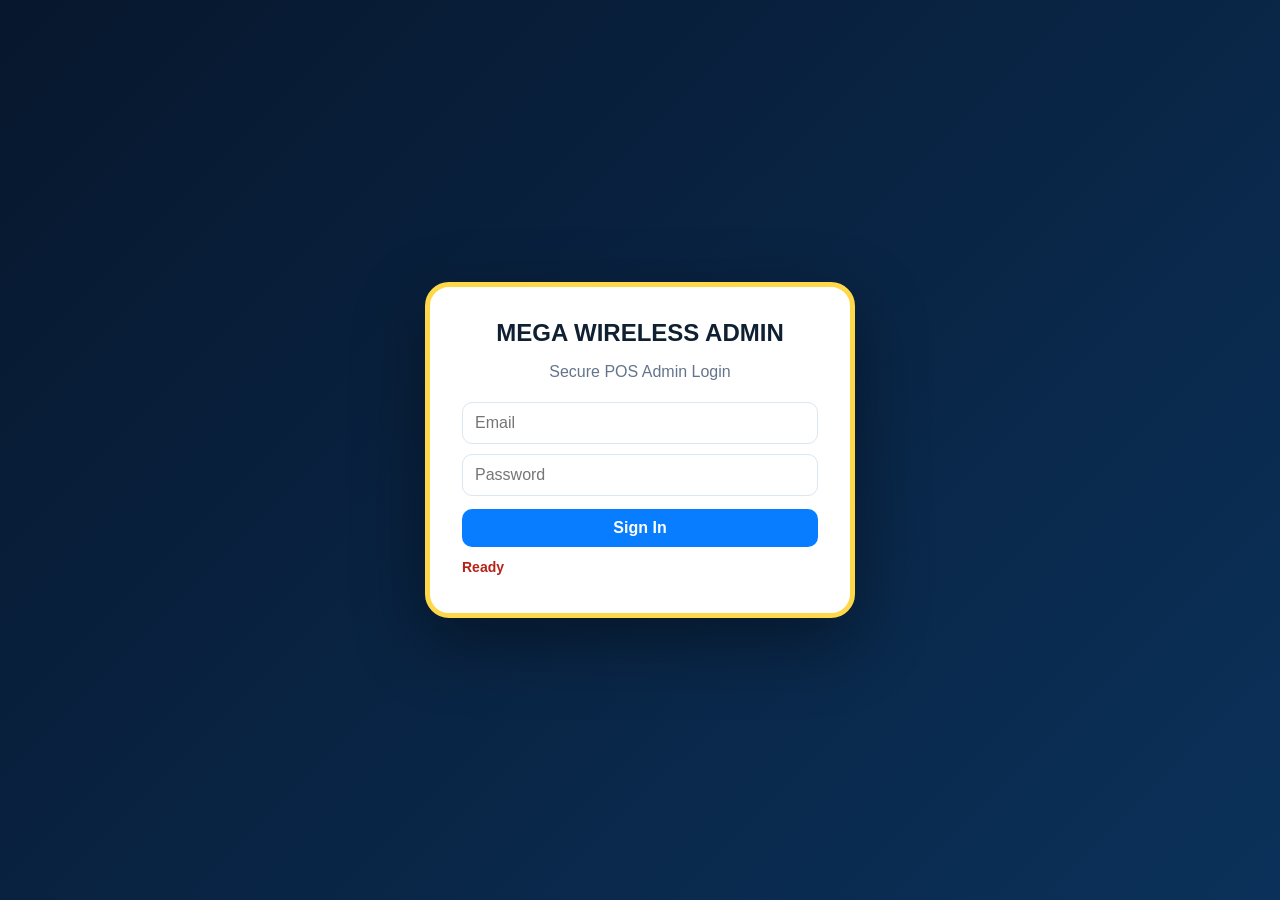
<file: admin.html>
<!doctype html>
<html lang="en">
<head>
<meta charset="utf-8">
<meta name="viewport" content="width=device-width,initial-scale=1">
<meta name="robots" content="noindex,nofollow,noarchive">
<title>Mega Wireless POS Admin</title>
<style>
:root{--navy:#07172d;--navy2:#0d2748;--blue:#087dff;--gold:#ffd84a;--bg:#f4f8fc;--ink:#102033;--muted:#64748b;--line:#dce6ef;--danger:#b42318;--ok:#087d3f}*{box-sizing:border-box}html,body{margin:0;min-height:100%;font-family:Arial,Helvetica,sans-serif;background:var(--bg);color:var(--ink)}button,input,select,textarea{font:inherit}.hidden{display:none!important}.login{min-height:100vh;display:grid;place-items:center;background:linear-gradient(135deg,var(--navy),#0b315a);padding:20px}.login-card{width:min(430px,94vw);background:#fff;border:5px solid var(--gold);border-radius:24px;padding:32px;box-shadow:0 24px 70px rgba(0,0,0,.4)}.login-card h1{margin:0 0 8px;text-align:center}.login-card p{text-align:center;color:var(--muted)}.inp{width:100%;padding:11px 12px;border:1px solid var(--line);border-radius:10px;margin:5px 0;background:#fff}.btn{border:0;border-radius:10px;padding:10px 14px;font-weight:800;cursor:pointer}.btn.primary{background:var(--blue);color:#fff}.btn.gold{background:var(--gold);color:#07172d}.btn.ghost{background:#fff;border:1px solid var(--line)}.btn.danger{background:#fff1f0;color:var(--danger);border:1px solid #ffd0cc}.status{min-height:22px;margin-top:12px;font-weight:700;font-size:14px;color:var(--danger)}.top{min-height:72px;background:linear-gradient(105deg,var(--navy),var(--navy2));color:#fff;display:flex;align-items:center;justify-content:space-between;padding:12px 20px;gap:12px}.brand{font-weight:900;letter-spacing:.05em}.brand small{display:block;color:#9bcff6;font-size:10px;margin-top:3px}.toplinks{display:flex;gap:8px;align-items:center;flex-wrap:wrap}.toplinks a{color:#fff;text-decoration:none;font-size:12px;font-weight:800;border:1px solid #31557b;padding:8px 10px;border-radius:9px}.layout{display:grid;grid-template-columns:230px 1fr;min-height:calc(100vh - 72px)}.side{background:#0b1e35;padding:18px}.side button{display:block;width:100%;text-align:left;background:transparent;color:#d7e8f7;border:0;border-radius:11px;padding:12px;margin:5px 0;font-weight:800;cursor:pointer}.side button.on,.side button:hover{background:#173c65}.main{padding:22px;overflow:auto}.kpis{display:grid;grid-template-columns:repeat(4,minmax(0,1fr));gap:14px;margin-bottom:16px}.card{background:#fff;border:1px solid var(--line);border-radius:18px;padding:18px;box-shadow:0 8px 24px rgba(16,32,51,.06)}.kpi b{display:block;font-size:27px;margin-top:6px}.grid{display:grid;grid-template-columns:repeat(4,minmax(0,1fr));gap:8px}.grid2{display:grid;grid-template-columns:repeat(2,minmax(0,1fr));gap:10px}.table-wrap{overflow:auto;max-height:68vh}.table{width:100%;border-collapse:collapse;background:#fff}.table th,.table td{padding:9px;border-bottom:1px solid #e9eff5;text-align:left;font-size:13px;white-space:nowrap}.table th{background:#f7fafc;color:#5f6f80;position:sticky;top:0;z-index:1}.table input,.table select{min-width:72px;padding:6px;border:1px solid #dfe7ef;border-radius:7px;background:#fff}.toolbar{display:flex;gap:8px;flex-wrap:wrap;align-items:center;margin-bottom:12px}.toolbar .inp{max-width:360px;margin:0}.muted{color:var(--muted)}.ok{color:var(--ok)}.dangerText{color:var(--danger)}.notice{padding:10px 12px;border-radius:10px;background:#eef7ff;color:#174b76;font-size:13px;margin:0 0 14px}.warn{padding:10px 12px;border-radius:10px;background:#fff8e1;color:#765400;font-size:13px;margin:0 0 14px}.stack{display:grid;gap:10px}.small{font-size:12px}.badge{display:inline-block;padding:4px 8px;border-radius:999px;background:#eef7ff;color:#174b76;font-size:11px;font-weight:800}.badgered{background:#fff1f0;color:var(--danger)}.badgegreen{background:#eaf8f0;color:var(--ok)}h2{margin-top:0}@media(max-width:900px){.layout{grid-template-columns:1fr}.side{display:flex;overflow:auto}.side button{min-width:135px}.kpis,.grid,.grid2{grid-template-columns:1fr}.top{align-items:flex-start}.main{padding:14px}}
</style>
</head>
<body>
<section id="login" class="login">
  <div class="login-card">
    <h1>MEGA WIRELESS ADMIN</h1>
    <p>Secure POS Admin Login</p>
    <input id="email" class="inp" type="email" placeholder="Email" autocomplete="email">
    <input id="password" class="inp" type="password" placeholder="Password" autocomplete="current-password" onkeydown="if(event.key==='Enter')login()">
    <button class="btn primary" style="width:100%;margin-top:8px" onclick="login()">Sign In</button>
    <div id="loginStatus" class="status">Ready</div>
  </div>
</section>

<section id="app" class="hidden">
  <header class="top">
    <div class="brand">MEGA WIRELESS<small>POS ADMIN CONTROL CENTER</small></div>
    <div class="toplinks"><a href="index.html">Main POS</a><a href="repair.html">Repairs</a><span id="who" class="small"></span><button class="btn ghost" onclick="logout()">Logout</button></div>
  </header>
  <div class="layout">
    <aside class="side">
      <button data-tab="dashboard" class="on" onclick="route('dashboard')">Dashboard</button>
      <button data-tab="inventory" onclick="route('inventory')">Inventory</button>
      <button data-tab="repairs" onclick="route('repairs')">Repairs</button>
      <button data-tab="deals" onclick="route('deals')">Website Deals</button>
      <button data-tab="plans" onclick="route('plans')">Activation Plans</button>
      <button data-tab="reports" onclick="route('reports')">Reports</button>
      <button data-tab="settings" onclick="route('settings')">Settings</button>
      <button data-tab="backup" onclick="route('backup')">Backup / Restore</button>
    </aside>
    <main id="main" class="main"></main>
  </div>
</section>

<script src="assets/js/app.js"></script>
<script>
function el(id){return document.getElementById(id)}
function esc(v){return String(v==null?'':v).replace(/[&<>"']/g,m=>({'&':'&amp;','<':'&lt;','>':'&gt;','"':'&quot;',"'":'&#39;'}[m]))}
function num(v){return Number(v||0)}
function fmtDate(v){if(!v)return '';const d=new Date(v);return isNaN(d)?String(v):d.toLocaleString()}

async function login(){
  const s=el('loginStatus'),email=el('email').value.trim(),password=el('password').value;
  if(!email||!password){s.textContent='Enter email and password';return}
  s.textContent='Signing in...';
  try{
    const body=new URLSearchParams({grant_type:'password',username:email,password});
    const r=await fetch('/.netlify/identity/token',{method:'POST',headers:{'Content-Type':'application/x-www-form-urlencoded'},body:body.toString(),cache:'no-store'});
    const data=await r.json().catch(()=>({}));
    if(!r.ok)throw new Error(data.error_description||data.msg||data.error||('Login failed ('+r.status+')'));
    sessionStorage.setItem('mw_identity_token',data.access_token||'');sessionStorage.setItem('mw_identity_email',email);await startAdmin();
  }catch(e){s.textContent=e.message||'Login failed'}
}
async function startAdmin(){
  try{el('login').classList.add('hidden');el('app').classList.remove('hidden');el('who').textContent=sessionStorage.getItem('mw_identity_email')||'';window.db=await loadSeed();route('dashboard')}
  catch(e){el('app').classList.add('hidden');el('login').classList.remove('hidden');el('loginStatus').textContent=e.message||'Admin failed to load'}
}
function logout(){sessionStorage.removeItem('mw_identity_token');sessionStorage.removeItem('mw_identity_email');location.reload()}
function persist(){saveDB(window.db)}
function route(tab){document.querySelectorAll('.side button').forEach(b=>b.classList.toggle('on',b.dataset.tab===tab));const fn={dashboard:renderDashboard,inventory:renderInventory,repairs:renderRepairs,deals:renderDeals,plans:renderPlans,reports:renderReports,settings:renderSettings,backup:renderBackup}[tab]||renderDashboard;fn()}

function activeProducts(){return window.db.products.filter(p=>num(p.price)>0||num(p.qty)>0||num(p.cost)>0)}
function renderDashboard(){
  MWData.mergeLegacy(window.db);persist();
  const sales=(window.db.sales||[]).filter(s=>!s.voided),today=new Date().toISOString().slice(0,10),todaySales=sales.filter(s=>(s.date||'').slice(0,10)===today),rev=todaySales.reduce((a,s)=>a+num(s.total),0),active=activeProducts(),low=active.filter(p=>num(p.qty)<=num(p.minQty??window.db.settings.lowStock)).length,openRepairs=(window.db.repairs||[]).filter(r=>!['Completed','Paid'].includes(r.status)).length;
  const legacyInv=MWData.readJSON('mw_inv',{}),legacySales=MWData.readJSON('mw_sales',[]);
  el('main').innerHTML=`<div class="notice"><b>Unified data sync is active.</b> Admin reads and writes the same legacy inventory and sales data used by the Main POS on this browser.</div><div class="kpis"><div class="card kpi">Today Sales<b>${money(rev)}</b></div><div class="card kpi">Active Products<b>${active.length}</b></div><div class="card kpi">Low Stock<b>${low}</b></div><div class="card kpi">Open Repairs<b>${openRepairs}</b></div></div><div class="card"><h2>System Status</h2><p class="ok"><b>Inventory, sales and repairs synchronized.</b></p><p>Unified sales: <b>${sales.length}</b> · Legacy POS sales: <b>${Array.isArray(legacySales)?legacySales.length:0}</b></p><p>Legacy inventory records: <b>${legacyInv&&typeof legacyInv==='object'?Object.keys(legacyInv).length:0}</b> · Repair tickets: <b>${window.db.repairs.length}</b></p><div class="toolbar"><button class="btn primary" onclick="syncNow()">Sync Now</button><a class="btn ghost" style="text-decoration:none" href="index.html">Open Main POS</a></div></div>`;
}
function syncNow(){MWData.mergeLegacy(window.db);persist();alert('POS data synchronized');renderDashboard()}

function renderInventory(){
  el('main').innerHTML=`<div class="card"><h2>Inventory</h2><p class="muted small">Legacy Main POS values are imported automatically. Editing Cost / Price / Qty here also updates the Main POS inventory on this computer.</p><div class="grid"><input id="pname" class="inp" placeholder="Product name"><input id="pcat" class="inp" placeholder="Category" value="Accessories"><input id="pcost" class="inp" type="number" step="0.01" placeholder="Cost"><input id="pprice" class="inp" type="number" step="0.01" placeholder="Price"><input id="pqty" class="inp" type="number" placeholder="Qty"><input id="pmin" class="inp" type="number" placeholder="Low stock" value="${num(window.db.settings.lowStock)||5}"><input id="pbar" class="inp" placeholder="Barcode / IMEI"><button class="btn primary" onclick="addProduct()">Add Product</button></div><br><div class="toolbar"><input id="psearch" class="inp" placeholder="Search name, category, barcode..." oninput="drawProducts()"><select id="pfilter" class="inp" style="max-width:190px" onchange="drawProducts()"><option value="all">All products</option><option value="active">Active only</option><option value="low">Low stock</option><option value="priced">Priced</option></select><span id="pcount" class="small muted"></span></div><div id="ptable" class="table-wrap"></div></div>`;drawProducts();
}
function productRows(){const q=(el('psearch')?.value||'').toLowerCase(),f=el('pfilter')?.value||'all';return window.db.products.filter(p=>{const hit=!q||[p.name,p.category,p.barcode,p.sku,p.imei].some(v=>String(v||'').toLowerCase().includes(q));if(!hit)return false;if(f==='active')return num(p.price)>0||num(p.qty)>0||num(p.cost)>0;if(f==='low')return (num(p.price)>0||num(p.qty)>0||num(p.cost)>0)&&num(p.qty)<=num(p.minQty??window.db.settings.lowStock);if(f==='priced')return num(p.price)>0;return true})}
function drawProducts(){const rows=productRows();if(el('pcount'))el('pcount').textContent=rows.length+' matches';el('ptable').innerHTML=`<table class="table"><thead><tr><th>Name</th><th>Category</th><th>SKU</th><th>Barcode</th><th>Cost</th><th>Price</th><th>Qty</th><th>Low</th><th>Online</th><th></th></tr></thead><tbody>${rows.slice(0,700).map(p=>`<tr><td>${esc(p.name)}</td><td>${esc(p.category)}</td><td>${esc(p.sku||'')}</td><td><input value="${esc(p.barcode||'')}" onchange="editProduct('${p.id}','barcode',this.value)"></td><td><input type="number" step="0.01" value="${num(p.cost)}" onchange="editProduct('${p.id}','cost',this.value)"></td><td><input type="number" step="0.01" value="${num(p.price)}" onchange="editProduct('${p.id}','price',this.value)"></td><td><input type="number" value="${num(p.qty)}" onchange="editProduct('${p.id}','qty',this.value)"></td><td><input type="number" value="${num(p.minQty)}" onchange="editProduct('${p.id}','minQty',this.value)"></td><td><input type="checkbox" ${p.showOnline?'checked':''} onchange="editProduct('${p.id}','showOnline',this.checked)"></td><td><button class="btn danger" onclick="deleteProduct('${p.id}')">Delete</button></td></tr>`).join('')}</tbody></table>${rows.length>700?'<p class="muted">Showing first 700. Refine search to see the rest.</p>':''}`}
function addProduct(){const name=el('pname').value.trim();if(!name){alert('Product name required');return}const id='P'+Date.now();window.db.products.unshift({id,sku:id,name,category:el('pcat').value.trim()||'Accessories',cost:num(el('pcost').value),price:num(el('pprice').value),qty:num(el('pqty').value),minQty:num(el('pmin').value)||num(window.db.settings.lowStock)||5,barcode:el('pbar').value.trim(),imei:'',imeis:[],showOnline:false});persist();renderInventory()}
function editProduct(id,k,v){const p=window.db.products.find(x=>x.id===id);if(!p)return;p[k]=k==='showOnline'?!!v:(['cost','price','qty','minQty'].includes(k)?num(v):v);persist()}
function deleteProduct(id){const p=window.db.products.find(x=>x.id===id);if(!p||!confirm('Delete '+p.name+' from unified inventory?'))return;window.db.products=window.db.products.filter(x=>x.id!==id);persist();drawProducts()}

function renderRepairs(){MWData.applyRepairPaymentsFromLegacySales(window.db);persist();const rows=(window.db.repairs||[]).slice().sort((a,b)=>String(b.createdAt||'').localeCompare(String(a.createdAt||'')));el('main').innerHTML=`<div class="card"><div class="toolbar"><h2 style="margin:0;flex:1">Repairs</h2><a class="btn primary" style="text-decoration:none" href="repair.html">Open Repair Intake</a></div><div class="table-wrap"><table class="table"><thead><tr><th>ID</th><th>Customer</th><th>Device</th><th>Status</th><th>Total</th><th>Deposit</th><th>Due</th><th>Updated</th></tr></thead><tbody>${rows.map(r=>{const due=Math.max(0,num(r.total)-num(r.deposit));return `<tr><td><b>${esc(r.id)}</b></td><td>${esc(r.customer)}<br><small>${esc(r.phone||'')}</small></td><td>${esc(r.device)}</td><td><select onchange="setRepairStatus('${r.id}',this.value)">${['Received','In Progress','Waiting for Parts','Ready for Pickup','Completed','Paid'].map(s=>`<option ${r.status===s?'selected':''}>${s}</option>`).join('')}</select></td><td>${money(r.total)}</td><td>${money(r.deposit)}</td><td>${money(due)}</td><td>${fmtDate(r.updatedAt||r.createdAt)}</td></tr>`}).join('')}</tbody></table></div></div>`}
function setRepairStatus(id,status){const r=window.db.repairs.find(x=>x.id===id);if(!r)return;r.status=status;r.updatedAt=new Date().toISOString();if(status==='Paid'||status==='Completed'){r.deposit=num(r.total);r.balance=0;r.paidAt=r.paidAt||new Date().toISOString()}persist();renderRepairs()}

function renderDeals(){el('main').innerHTML=`<div class="card"><h2>Website Deals</h2><div class="warn">These deals are stored in the POS database. The separate public website still requires its own publish workflow.</div><div class="grid"><input id="dname" class="inp" placeholder="Device"><input id="dspec" class="inp" placeholder="Specs"><input id="dprice" class="inp" type="number" step="0.01" placeholder="Price"><input id="dbadge" class="inp" placeholder="Badge"><button class="btn primary" onclick="addDeal()">Add Deal</button><button class="btn ghost" onclick="exportDeals()">Export Deals JSON</button></div><br><div class="table-wrap"><table class="table"><thead><tr><th>Device</th><th>Specs</th><th>Price</th><th>Badge</th><th>Online</th><th></th></tr></thead><tbody>${window.db.websiteDeals.map(d=>`<tr><td>${esc(d.name)}</td><td>${esc(d.spec||'')}</td><td><input type="number" step="0.01" value="${num(d.price)}" onchange="editDeal('${d.id}','price',this.value)"></td><td><input value="${esc(d.badge||'')}" onchange="editDeal('${d.id}','badge',this.value)"></td><td><input type="checkbox" ${d.showOnline!==false?'checked':''} onchange="editDeal('${d.id}','showOnline',this.checked)"></td><td><button class="btn danger" onclick="deleteDeal('${d.id}')">Delete</button></td></tr>`).join('')}</tbody></table></div></div>`}
function addDeal(){const name=el('dname').value.trim();if(!name){alert('Device name required');return}window.db.websiteDeals.unshift({id:'D'+Date.now(),name,spec:el('dspec').value.trim(),price:num(el('dprice').value),badge:el('dbadge').value.trim()||'Deal',showOnline:true});persist();renderDeals()}
function editDeal(id,k,v){const d=window.db.websiteDeals.find(x=>x.id===id);if(!d)return;d[k]=k==='showOnline'?!!v:(k==='price'?num(v):v);persist()}
function deleteDeal(id){window.db.websiteDeals=window.db.websiteDeals.filter(d=>d.id!==id);persist();renderDeals()}
function exportDeals(){downloadJSON(window.db.websiteDeals,'mega-wireless-website-deals.json')}

function renderPlans(){el('main').innerHTML=`<div class="card"><h2>Activation Plans</h2><div class="grid"><input id="carrier" class="inp" placeholder="Carrier"><input id="plan" class="inp" placeholder="Plan"><input id="planprice" class="inp" type="number" step="0.01" placeholder="Price"><input id="features" class="inp" placeholder="Features"><button class="btn primary" onclick="addPlan()">Add Plan</button></div><br><div class="table-wrap"><table class="table"><thead><tr><th>Carrier</th><th>Plan</th><th>Price</th><th>Features</th><th></th></tr></thead><tbody>${window.db.plans.map((p,i)=>`<tr><td>${esc(p.carrier)}</td><td>${esc(p.plan)}</td><td>${money(p.price)}</td><td>${esc(p.features||'')}</td><td><button class="btn danger" onclick="deletePlan(${i})">Delete</button></td></tr>`).join('')}</tbody></table></div></div>`}
function addPlan(){const carrier=el('carrier').value.trim(),plan=el('plan').value.trim();if(!carrier||!plan){alert('Carrier and plan required');return}window.db.plans.unshift({carrier,plan,price:num(el('planprice').value),features:el('features').value.trim()});persist();renderPlans()}
function deletePlan(i){window.db.plans.splice(i,1);persist();renderPlans()}

function renderReports(){const sales=(window.db.sales||[]).filter(s=>!s.voided),rev=sales.reduce((a,s)=>a+num(s.total),0),cost=sales.reduce((a,s)=>a+num(s.cost),0),invCost=window.db.products.reduce((a,p)=>a+num(p.cost)*num(p.qty),0),retail=window.db.products.reduce((a,p)=>a+num(p.price)*num(p.qty),0);el('main').innerHTML=`<div class="kpis"><div class="card kpi">Total Sales<b>${money(rev)}</b></div><div class="card kpi">Gross Profit<b>${money(rev-cost)}</b></div><div class="card kpi">Inventory Cost<b>${money(invCost)}</b></div><div class="card kpi">Inventory Retail<b>${money(retail)}</b></div></div><div class="card"><h2>Transactions</h2><div class="table-wrap"><table class="table"><thead><tr><th>Date</th><th>Invoice</th><th>Payment</th><th>Total</th><th>Cost</th><th>Profit</th></tr></thead><tbody>${sales.slice().sort((a,b)=>String(b.date||'').localeCompare(String(a.date||''))).slice(0,300).map(s=>`<tr><td>${fmtDate(s.date)}</td><td>${esc(s.invoice||s.id||'')}</td><td>${esc(s.payment||'')}</td><td>${money(s.total)}</td><td>${money(s.cost)}</td><td>${money(num(s.total)-num(s.cost))}</td></tr>`).join('')}</tbody></table></div></div>`}

function renderSettings(){const s=window.db.settings||{};el('main').innerHTML=`<div class="card"><h2>Store Settings</h2><div class="grid2"><div><label>Store Name</label><input id="setName" class="inp" value="${esc(s.storeName||'')}"></div><div><label>Phone</label><input id="setPhone" class="inp" value="${esc(s.phone||'')}"></div><div><label>Email</label><input id="setEmail" class="inp" value="${esc(s.email||'')}"></div><div><label>Address</label><input id="setAddress" class="inp" value="${esc(s.address||'')}"></div><div><label>Sales Tax %</label><input id="setTax" class="inp" type="number" step="0.01" value="${num(s.taxRate)||9.75}"></div><div><label>Default Low Stock</label><input id="setLow" class="inp" type="number" value="${num(s.lowStock)||5}"></div></div><br><button class="btn primary" onclick="saveSettings()">Save Settings</button></div>`}
function saveSettings(){const s=window.db.settings;s.storeName=el('setName').value.trim();s.phone=el('setPhone').value.trim();s.email=el('setEmail').value.trim();s.address=el('setAddress').value.trim();s.taxRate=num(el('setTax').value)||9.75;s.lowStock=num(el('setLow').value)||5;persist();alert('Settings saved and tax synchronized with Main POS')}

function renderBackup(){el('main').innerHTML=`<div class="card stack"><h2>Backup / Restore</h2><div class="warn"><b>Important:</b> this POS is browser-local. Use backups before changing computers or clearing browser data.</div><div class="toolbar"><button class="btn primary" onclick="downloadBackup()">Download Full Backup</button><button class="btn ghost" onclick="copyBackup()">Copy Backup JSON</button><button class="btn gold" onclick="syncNow()">Sync Legacy POS Now</button></div><textarea id="restore" class="inp" style="height:240px" placeholder="Paste a Mega Wireless backup JSON here"></textarea><div class="toolbar"><button class="btn primary" onclick="restoreBackup()">Restore Backup</button><button class="btn danger" onclick="reloadSeed()">Reset Platform Data</button></div></div>`}
function backupBundle(){return {version:3,exported:new Date().toISOString(),platform:window.db,legacy:{inv:MWData.readJSON('mw_inv',{}),sales:MWData.readJSON('mw_sales',[]),repairs:MWData.readJSON('mw_repairs',[]),cust:MWData.readJSON('mw_cust',{}),cfg:MWData.readJSON('mw_cfg',{})}}}
function downloadJSON(data,name){const a=document.createElement('a');a.href=URL.createObjectURL(new Blob([JSON.stringify(data,null,2)],{type:'application/json'}));a.download=name;a.click();setTimeout(()=>URL.revokeObjectURL(a.href),1000)}
function downloadBackup(){downloadJSON(backupBundle(),'mega-wireless-full-backup-'+new Date().toISOString().slice(0,10)+'.json')}
async function copyBackup(){try{await navigator.clipboard.writeText(JSON.stringify(backupBundle(),null,2));alert('Backup copied')}catch(e){alert('Clipboard blocked. Use Download Full Backup instead.')}}
async function restoreBackup(){try{const raw=JSON.parse(el('restore').value);if(raw.legacy){if(raw.legacy.inv)MWData.writeJSON('mw_inv',raw.legacy.inv);if(raw.legacy.sales)MWData.writeJSON('mw_sales',raw.legacy.sales);if(raw.legacy.repairs)MWData.writeJSON('mw_repairs',raw.legacy.repairs);if(raw.legacy.cust)MWData.writeJSON('mw_cust',raw.legacy.cust);if(raw.legacy.cfg)MWData.writeJSON('mw_cfg',raw.legacy.cfg)}if(raw.platform&&Array.isArray(raw.platform.products))window.db=MWData.normalize(raw.platform);else if(Array.isArray(raw.products))window.db=MWData.normalize(raw);else if(raw.inv&&raw.sales){MWData.writeJSON('mw_inv',raw.inv);MWData.writeJSON('mw_sales',raw.sales);if(raw.custom)MWData.writeJSON('mw_cust',raw.custom);if(raw.cfg)MWData.writeJSON('mw_cfg',raw.cfg);localStorage.removeItem(MWData.DBKEY);window.db=await loadSeed()}else throw new Error('Unsupported backup format');MWData.mergeLegacy(window.db);persist();alert('Backup restored and synchronized');route('dashboard')}catch(e){alert('Restore failed: '+e.message)}}
async function reloadSeed(){if(!confirm('Reset platform data from seed? Legacy Main POS data will be re-imported automatically. Download a backup first.'))return;localStorage.removeItem(MWData.DBKEY);window.db=await loadSeed();route('dashboard')}

if(sessionStorage.getItem('mw_identity_token'))startAdmin();
</script>
</body>
</html>
</file>
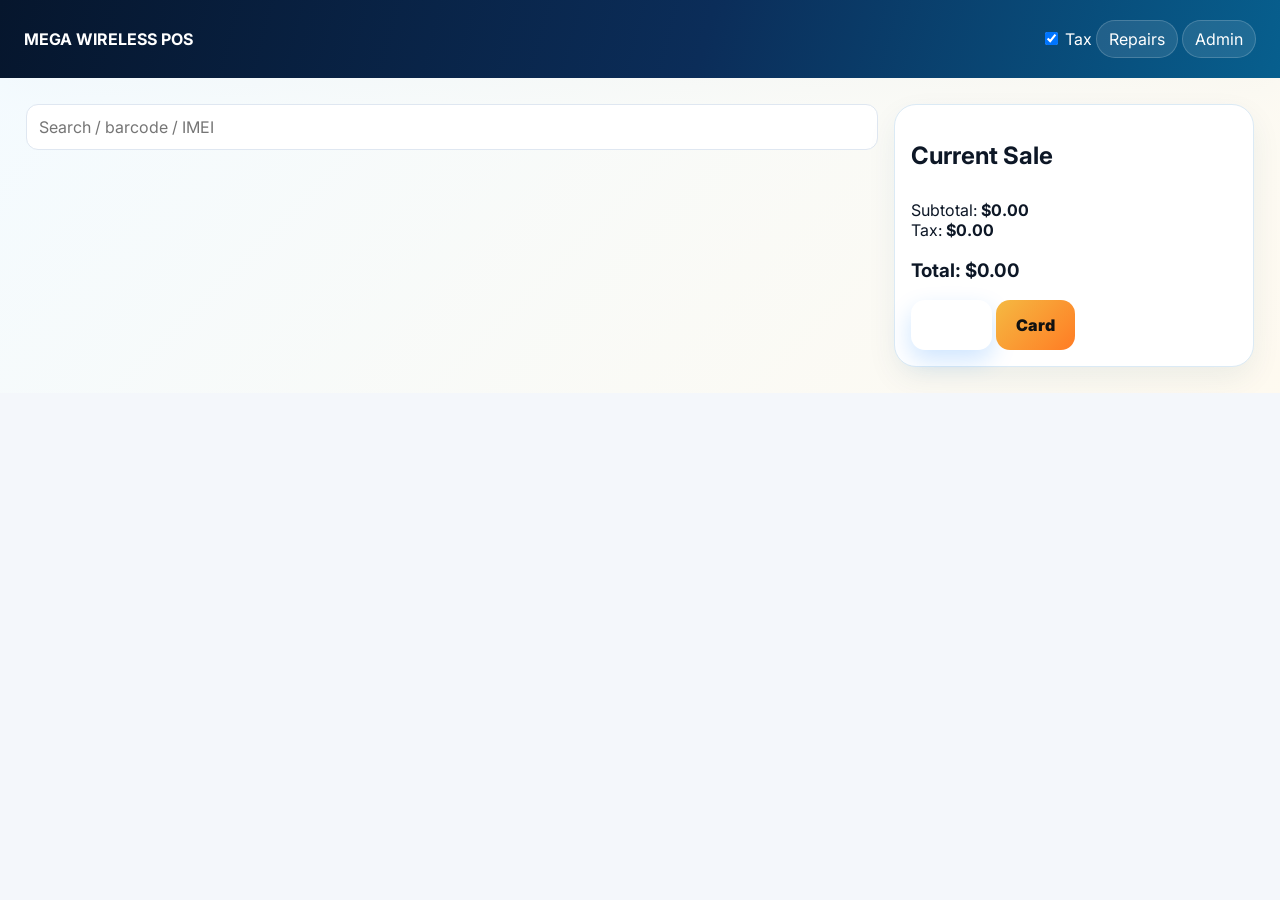
<file: pos.html>
<!doctype html><html><head><meta charset="utf-8"><meta name="viewport" content="width=device-width,initial-scale=1"><title>Mega Wireless POS</title><link href="https://fonts.googleapis.com/css2?family=Inter:wght@400;700;800;900&display=swap" rel="stylesheet"><link rel="stylesheet" href="assets/css/app.css"></head><body class="pos-body" onload="initPOS()"><div class="appbar"><b>MEGA WIRELESS POS</b><div><label><input id="taxOn" type="checkbox" checked onchange="drawCart()"> Tax</label> <button class="pillbtn" onclick="location.href='repair.html'">Repairs</button> <button class="pillbtn" onclick="location.href='admin.html'">Admin</button></div></div><div class="main"><div class="posgrid"><div><input class="inp" placeholder="Search / barcode / IMEI" oninput="let q=this.value.toLowerCase();document.querySelectorAll('.prod').forEach(p=>p.style.display=p.textContent.toLowerCase().includes(q)?'block':'none')"><br><br><div class="productgrid" id="products"></div></div><div class="cart"><h2>Current Sale</h2><div id="cart"></div><button class="btn blue" onclick="checkout('Cash')">Cash</button> <button class="btn gold" onclick="checkout('Card')">Card</button></div></div></div><script src="assets/js/app.js"></script><script src="assets/js/pos-repair-bridge.js"></script></body></html>
</file>
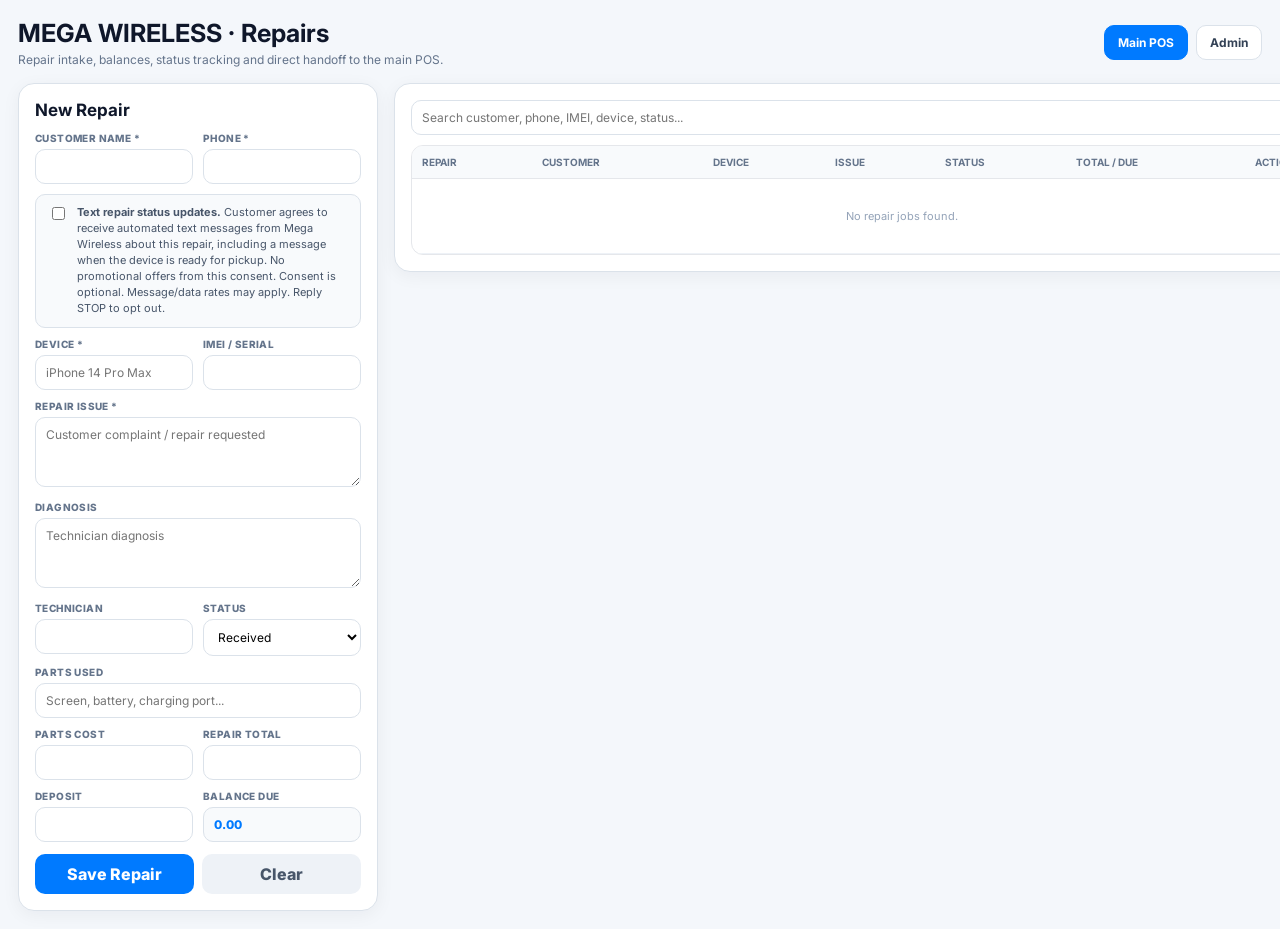
<file: repair.html>
<!doctype html>
<html lang="en">
<head>
<meta charset="utf-8">
<meta name="viewport" content="width=device-width,initial-scale=1">
<title>Mega Wireless Repairs</title>
<link href="https://fonts.googleapis.com/css2?family=Inter:wght@400;600;700;800;900&display=swap" rel="stylesheet">
<link rel="stylesheet" href="assets/css/app.css">
<style>
body{background:#f4f7fb;color:#0f172a;font-family:Inter,system-ui,sans-serif;min-height:100vh}.rep-shell{max-width:1500px;margin:0 auto;padding:18px}.rep-head{display:flex;align-items:center;justify-content:space-between;gap:12px;margin-bottom:16px}.rep-head h1{margin:0;font-size:25px}.rep-head p{margin:4px 0 0;color:#64748b;font-size:12px}.rep-nav{display:flex;gap:8px}.rep-nav a{padding:9px 13px;border-radius:10px;text-decoration:none;font-weight:700;font-size:12px;background:#fff;border:1px solid #dbe2ea;color:#334155}.rep-nav a.primary{background:#007aff;color:#fff;border-color:#007aff}.rep-grid{display:grid;grid-template-columns:minmax(360px,470px) 1fr;gap:16px;align-items:start}.panel{background:#fff;border:1px solid #dbe2ea;border-radius:16px;padding:16px;box-shadow:0 4px 18px rgba(15,23,42,.05)}.panel h2{margin:0 0 12px;font-size:17px}.formgrid2{display:grid;grid-template-columns:1fr 1fr;gap:10px}.full{grid-column:1/-1}.lbl{display:block;font-size:10px;font-weight:800;text-transform:uppercase;letter-spacing:.04em;color:#64748b;margin:0 0 5px}.field{width:100%;border:1.5px solid #dbe2ea;border-radius:10px;padding:9px 10px;font:inherit;font-size:12px;outline:none;background:#fff}.field:focus{border-color:#007aff}.field[readonly]{background:#f8fafc;font-weight:800;color:#007aff}textarea.field{min-height:70px;resize:vertical}.consent-box{display:flex;align-items:flex-start;gap:9px;padding:10px 12px;border:1px solid #dbe2ea;border-radius:10px;background:#f8fafc;font-size:11px;line-height:1.45;color:#475569}.consent-box input{margin-top:2px}.form-actions{display:flex;gap:8px;margin-top:12px}.form-actions button{flex:1;border:0;border-radius:10px;padding:10px;font-weight:800;cursor:pointer}.save{background:#007aff;color:#fff}.clear{background:#eef2f7;color:#475569}.listbar{display:flex;align-items:center;gap:10px;margin-bottom:10px}.listbar input{flex:1}.count{font-size:11px;color:#64748b;white-space:nowrap}.tablewrap{overflow:auto;max-height:72vh;border:1px solid #e5e7eb;border-radius:12px}.rtable{width:100%;border-collapse:collapse;min-width:980px}.rtable th{position:sticky;top:0;background:#f8fafc;text-align:left;padding:10px;font-size:10px;text-transform:uppercase;color:#64748b;border-bottom:1px solid #e5e7eb;z-index:1}.rtable td{padding:10px;border-bottom:1px solid #eef2f7;font-size:11px;vertical-align:top}.rtable small{color:#94a3b8}.actions{white-space:nowrap}.actions button{border:1px solid #dbe2ea;background:#fff;border-radius:7px;padding:5px 7px;margin:0 3px 3px 0;font-size:10px;font-weight:700;cursor:pointer}.actions .pay{background:#007aff;border-color:#007aff;color:#fff}.actions .danger{color:#dc2626}.status{display:inline-block;padding:4px 7px;border-radius:20px;font-size:9px;font-weight:800}.st-received{background:#e0f2fe;color:#0369a1}.st-progress{background:#ede9fe;color:#6d28d9}.st-wait{background:#fff7ed;color:#c2410c}.st-ready{background:#ecfdf5;color:#047857}.st-done{background:#dcfce7;color:#166534}.empty{text-align:center;color:#94a3b8;padding:30px!important}@media(max-width:980px){.rep-grid{grid-template-columns:1fr}.rep-head{align-items:flex-start;flex-direction:column}.rep-nav{width:100%}.rep-nav a{flex:1;text-align:center}}
</style>
</head>
<body onload="initRepairs()">
<div class="rep-shell">
  <div class="rep-head">
    <div><h1>MEGA WIRELESS · Repairs</h1><p>Repair intake, balances, status tracking and direct handoff to the main POS.</p></div>
    <div class="rep-nav"><a class="primary" href="pos.html">Main POS</a><a href="admin.html">Admin</a></div>
  </div>
  <div class="rep-grid">
    <section class="panel">
      <h2 id="formTitle">New Repair</h2>
      <div class="formgrid2">
        <div><label class="lbl">Customer Name *</label><input id="rCustomer" class="field" autocomplete="name"></div>
        <div><label class="lbl">Phone *</label><input id="rPhone" class="field" autocomplete="tel"></div>
        <div class="full"><label class="consent-box"><input id="rRepairSmsOptIn" type="checkbox"><span><strong>Text repair status updates.</strong> Customer agrees to receive automated text messages from Mega Wireless about this repair, including a message when the device is ready for pickup. No promotional offers from this consent. Consent is optional. Message/data rates may apply. Reply STOP to opt out.</span></label></div>
        <div><label class="lbl">Device *</label><input id="rDevice" class="field" placeholder="iPhone 14 Pro Max"></div>
        <div><label class="lbl">IMEI / Serial</label><input id="rImei" class="field" autocomplete="off"></div>
        <div class="full"><label class="lbl">Repair Issue *</label><textarea id="rIssue" class="field" placeholder="Customer complaint / repair requested"></textarea></div>
        <div class="full"><label class="lbl">Diagnosis</label><textarea id="rDiagnosis" class="field" placeholder="Technician diagnosis"></textarea></div>
        <div><label class="lbl">Technician</label><input id="rTech" class="field"></div>
        <div><label class="lbl">Status</label><select id="rStatus" class="field"><option>Received</option><option>In Progress</option><option>Waiting for Parts</option><option>Ready for Pickup</option><option>Completed</option><option>Paid</option></select></div>
        <div class="full"><label class="lbl">Parts Used</label><input id="rParts" class="field" placeholder="Screen, battery, charging port..."></div>
        <div><label class="lbl">Parts Cost</label><input id="rPartsCost" class="field" type="number" min="0" step="0.01"></div>
        <div><label class="lbl">Repair Total</label><input id="rTotal" class="field" type="number" min="0" step="0.01"></div>
        <div><label class="lbl">Deposit</label><input id="rDeposit" class="field" type="number" min="0" step="0.01"></div>
        <div><label class="lbl">Balance Due</label><input id="rBalance" class="field" value="0.00" readonly></div>
      </div>
      <div class="form-actions"><button id="saveRepairBtn" class="save" onclick="saveRepair()">Save Repair</button><button class="clear" onclick="clearRepairForm()">Clear</button></div>
    </section>
    <section class="panel">
      <div class="listbar"><input id="repairSearch" class="field" placeholder="Search customer, phone, IMEI, device, status..." oninput="renderRepairs()"><span id="repairCount" class="count"></span></div>
      <div class="tablewrap"><table class="rtable"><thead><tr><th>Repair</th><th>Customer</th><th>Device</th><th>Issue</th><th>Status</th><th>Total / Due</th><th>Actions</th></tr></thead><tbody id="repairRows"></tbody></table></div>
    </section>
  </div>
</div>
<script src="assets/js/repair.js"></script>
<script src="assets/js/klaviyo-sync.js"></script>
</body>
</html>
</file>
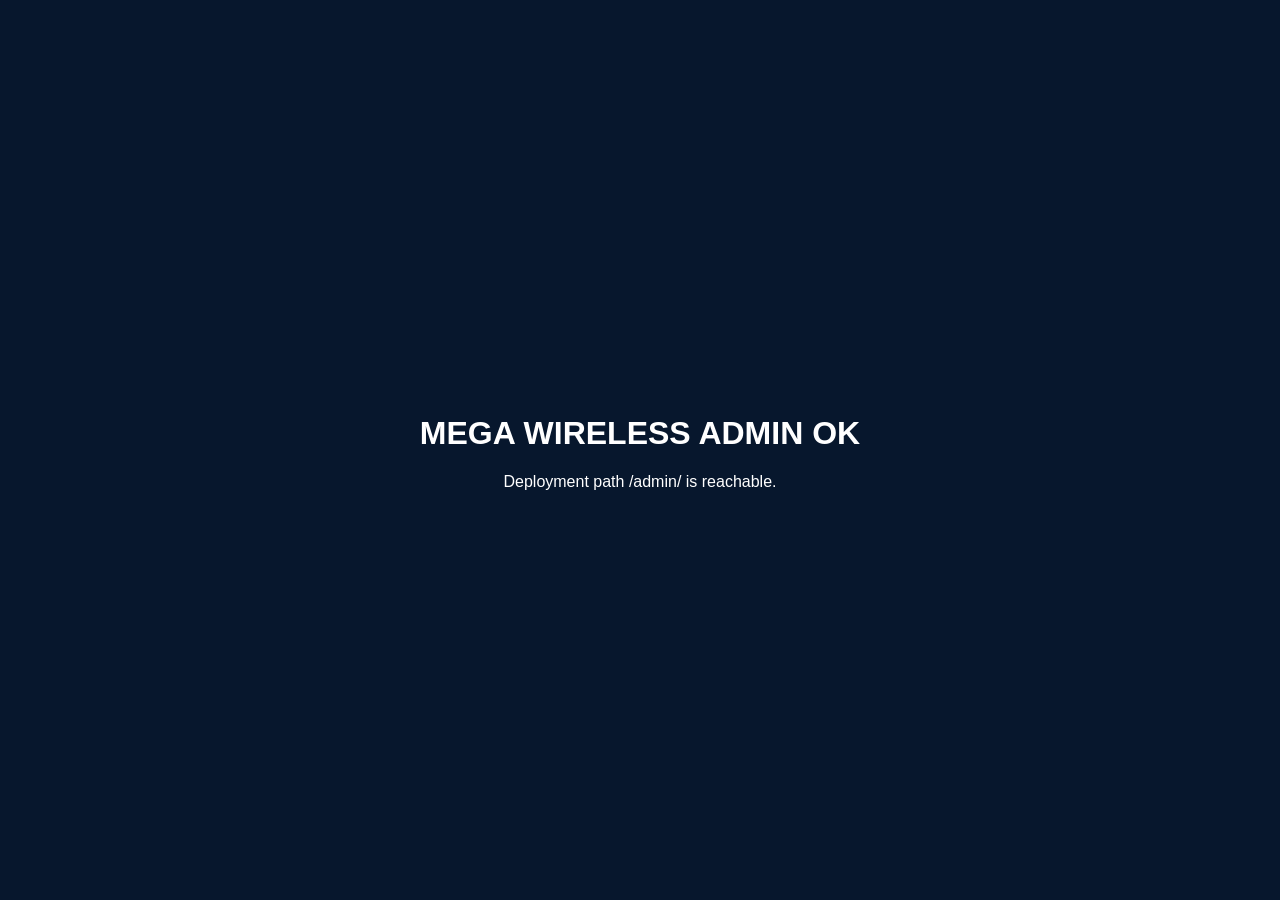
<file: admin/health.html>
<!doctype html><html><head><meta charset="utf-8"><meta name="viewport" content="width=device-width,initial-scale=1"><title>Admin Health</title></head><body style="margin:0;background:#07172d;color:white;font-family:Arial,sans-serif;display:grid;place-items:center;min-height:100vh"><div style="text-align:center"><h1>MEGA WIRELESS ADMIN OK</h1><p>Deployment path /admin/ is reachable.</p></div></body></html>
</file>
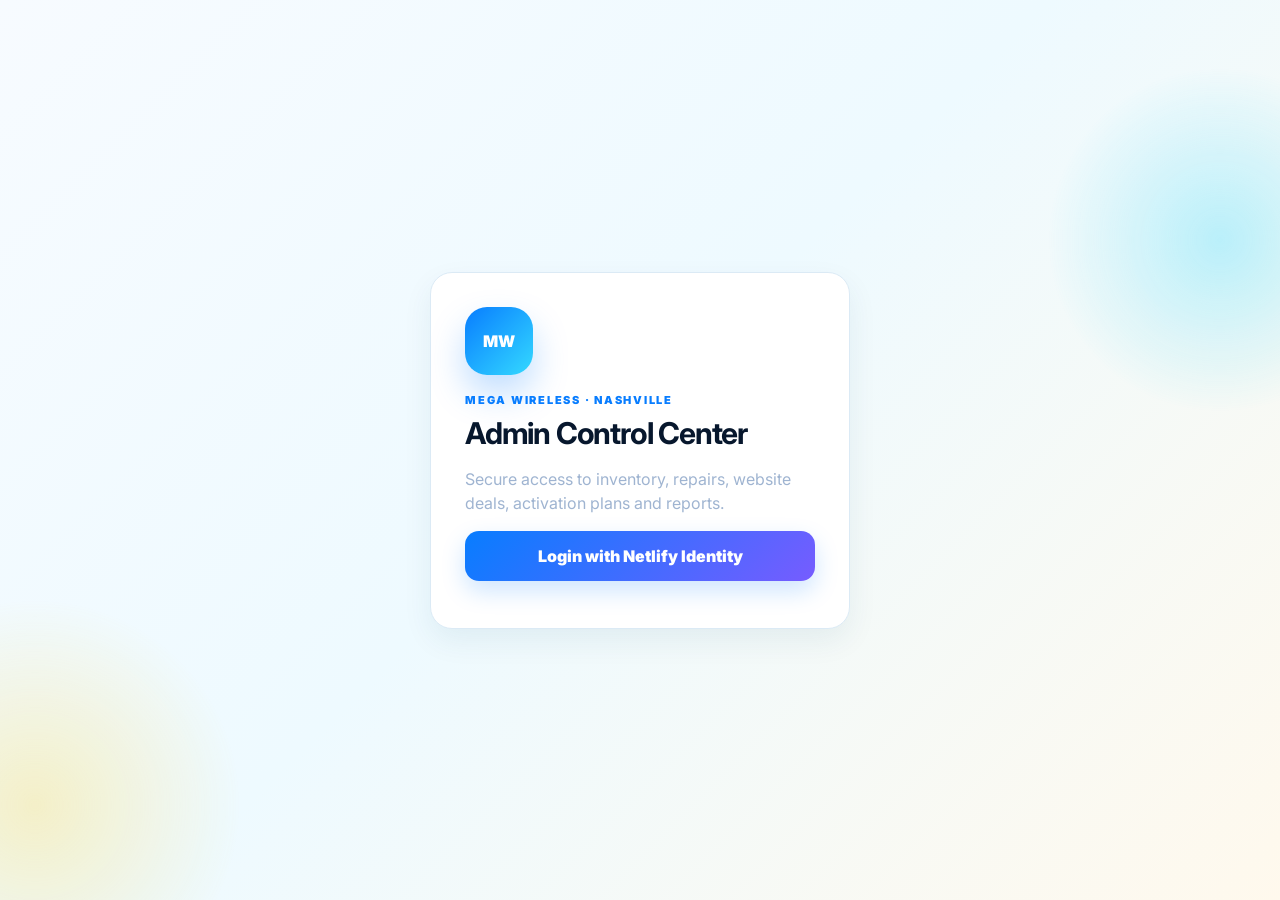
<file: admin/index-backup-20260827.html>
<!doctype html>
<html>
<head>
  <meta charset="utf-8">
  <meta name="viewport" content="width=device-width,initial-scale=1">
  <meta name="theme-color" content="#07172d">
  <meta name="robots" content="noindex,nofollow">
  <title>Mega Wireless Admin</title>
  <link href="https://fonts.googleapis.com/css2?family=Inter:wght@400;600;700;800;900&display=swap" rel="stylesheet">
  <link rel="stylesheet" href="../assets/css/app.css">
  <script src="https://identity.netlify.com/v1/netlify-identity-widget.js"></script>
</head>
<body class="admin-body">
  <div class="admin-orb orb-a"></div>
  <div class="admin-orb orb-b"></div>

  <div id="login" class="admin-login">
    <div class="white admin-login-card">
      <div class="admin-mark">MW</div>
      <div class="admin-kicker">MEGA WIRELESS · NASHVILLE</div>
      <h2>Admin Control Center</h2>
      <p class="muted">Secure access to inventory, repairs, website deals, activation plans and reports.</p>
      <button class="btn blue admin-login-btn" onclick="openAdminLogin()">Login with Netlify Identity</button>
      <p id="loginErr" class="login-error"></p>
    </div>
  </div>

  <div id="admin" class="hidden">
    <div class="appbar">
      <div class="admin-brand">
        <span class="admin-brand-logo">MW</span>
        <div><b>MEGA WIRELESS</b><small>ADMIN CONTROL CENTER</small></div>
      </div>
      <div class="admin-actions">
        <span class="season-pill">SUMMER 2026</span>
        <a class="pillbtn" href="../repair.html">Repairs</a>
        <a class="pillbtn" href="../index.html">Open POS</a>
        <button class="pillbtn" onclick="adminLogout()">Logout</button>
      </div>
    </div>
    <div class="shell">
      <aside class="side">
        <div class="side-title">MANAGE</div>
        <button data-tab="dashboard" onclick="routeAdmin('dashboard')"><span>◫</span> Dashboard</button>
        <button data-tab="products" onclick="routeAdmin('products')"><span>▦</span> Inventory</button>
        <button onclick="location.href='../repair.html'"><span>🛠</span> Repairs</button>
        <button data-tab="deals" onclick="routeAdmin('deals')"><span>✦</span> Website Deals</button>
        <button data-tab="plans" onclick="routeAdmin('plans')"><span>◉</span> Activation Plans</button>
        <button data-tab="reports" onclick="routeAdmin('reports')"><span>↗</span> Reports</button>
        <button data-tab="export" onclick="routeAdmin('export')"><span>⇄</span> Backup / Restore</button>
        <div class="side-note"><b>Mega Wireless</b><small>4717 Nolensville Pike<br>Nashville, TN</small></div>
      </aside>
      <main class="main" id="main"></main>
    </div>
  </div>

  <script src="../assets/js/app.js"></script>
  <script>
    function showLogin(message=''){
      document.getElementById('login').classList.remove('hidden');
      document.getElementById('admin').classList.add('hidden');
      document.getElementById('loginErr').textContent=message;
    }

    function openAdminLogin(){
      if(!window.netlifyIdentity){
        showLogin('Netlify Identity is not available.');
        return;
      }
      netlifyIdentity.open('login');
    }

    async function bootAdmin(){
      showLogin();
      try{
        if(!window.netlifyIdentity) return;
        const user=netlifyIdentity.currentUser();
        if(!user) return;

        document.getElementById('login').classList.add('hidden');
        document.getElementById('admin').classList.remove('hidden');
        window.db=await loadSeed();
        routeAdmin(location.hash ? location.hash.slice(1) : 'dashboard');
      }catch(e){
        console.error(e);
        showLogin(e && e.message ? e.message : 'Admin failed to load');
      }
    }

    async function adminLogout(){
      try{
        if(window.netlifyIdentity) await netlifyIdentity.logout();
      }finally{
        sessionStorage.removeItem('mw_admin');
        showLogin();
      }
    }

    if(window.netlifyIdentity){
      netlifyIdentity.on('init',()=>bootAdmin());
      netlifyIdentity.on('login',()=>{
        netlifyIdentity.close();
        location.reload();
      });
      netlifyIdentity.on('logout',()=>showLogin());
    }

    window.addEventListener('load',()=>setTimeout(bootAdmin,300));
    window.addEventListener('hashchange',()=>{
      const tab=location.hash.slice(1);
      if(window.netlifyIdentity && netlifyIdentity.currentUser() && tab) routeAdmin(tab);
    });
  </script>
</body>
</html>
</file>
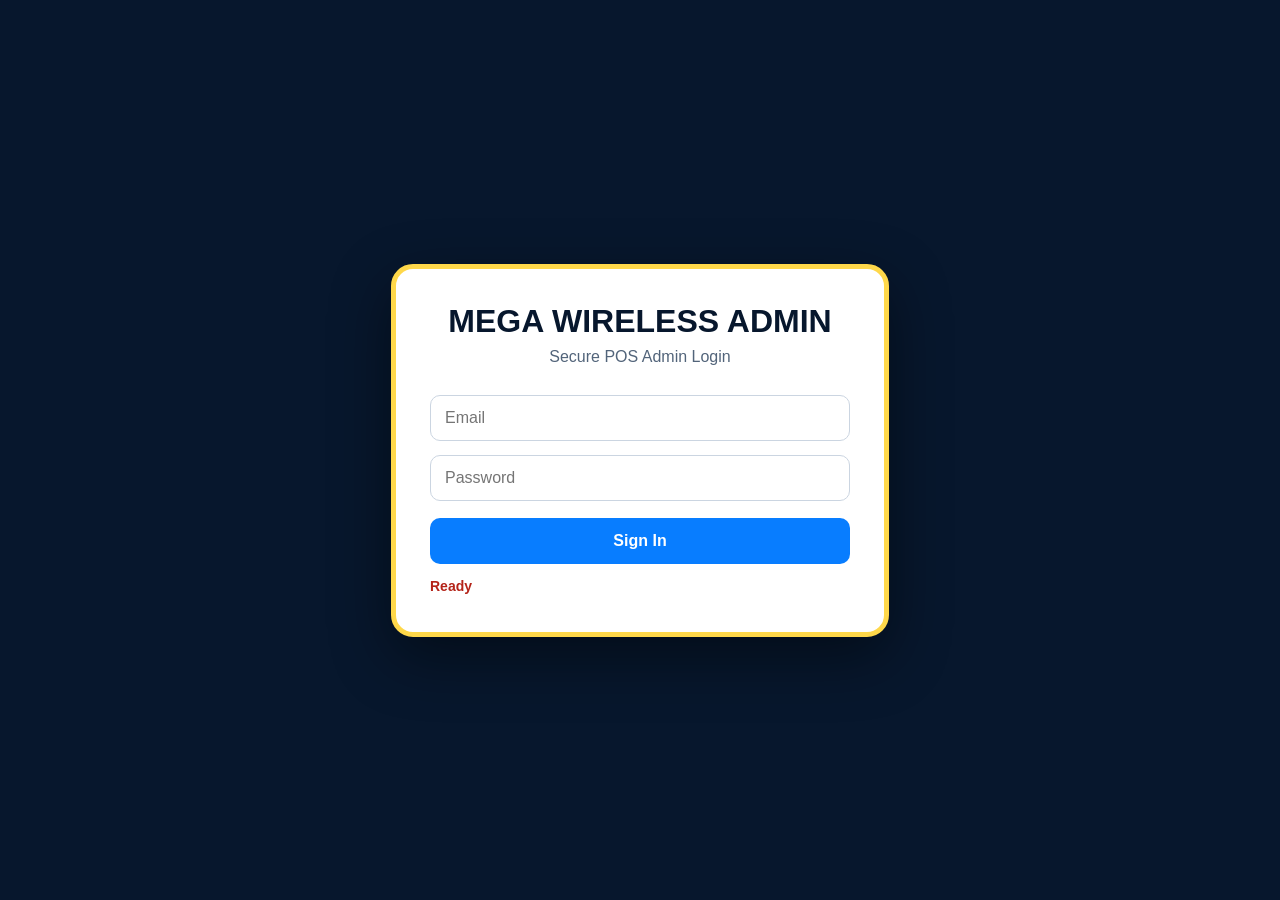
<file: admin/login-test-20260827.html>
<!doctype html>
<html lang="en">
<head>
<meta charset="utf-8">
<meta name="viewport" content="width=device-width,initial-scale=1">
<meta name="robots" content="noindex,nofollow">
<title>Mega Wireless Admin Login Test</title>
<style>
html,body{margin:0;min-height:100%}
body{min-height:100vh;background:#07172d;font-family:Arial,sans-serif;display:flex;align-items:center;justify-content:center;padding:20px;box-sizing:border-box}
.box{background:#fff;color:#07172d;width:420px;max-width:90vw;padding:34px;border:5px solid #ffd84a;border-radius:22px;box-shadow:0 20px 60px rgba(0,0,0,.45)}
h1{margin:0 0 8px;text-align:center}.sub{text-align:center;color:#52647a;margin-bottom:22px}
input{width:100%;box-sizing:border-box;padding:13px 14px;margin:7px 0;border:1px solid #cbd5e1;border-radius:10px;font-size:16px}
button{width:100%;padding:14px;margin-top:10px;border:0;border-radius:10px;background:#087dff;color:#fff;font-size:16px;font-weight:700;cursor:pointer}
#status{margin-top:14px;min-height:20px;font-weight:700;font-size:14px;color:#b42318}
</style>
</head>
<body>
<div class="box">
  <h1>MEGA WIRELESS ADMIN</h1>
  <div class="sub">Secure POS Admin Login</div>
  <input id="email" type="email" placeholder="Email" autocomplete="email">
  <input id="password" type="password" placeholder="Password" autocomplete="current-password">
  <button type="button" onclick="login()">Sign In</button>
  <div id="status">Ready</div>
</div>
<script>
async function login(){
  const status=document.getElementById('status');
  const email=document.getElementById('email').value.trim();
  const password=document.getElementById('password').value;
  if(!email||!password){status.textContent='Enter email and password';return;}
  status.textContent='Signing in...';
  try{
    const body=new URLSearchParams({grant_type:'password',username:email,password:password});
    const r=await fetch('/.netlify/identity/token',{method:'POST',headers:{'Content-Type':'application/x-www-form-urlencoded'},body:body.toString()});
    const data=await r.json().catch(()=>({}));
    if(!r.ok) throw new Error(data.error_description||data.msg||data.error||('Login failed ('+r.status+')'));
    sessionStorage.setItem('mw_identity_token',data.access_token||'');
    sessionStorage.setItem('mw_identity_email',email);
    status.style.color='#087d3f';
    status.textContent='LOGIN OK — '+email;
  }catch(e){
    status.style.color='#b42318';
    status.textContent=e.message||'Login failed';
  }
}
</script>
</body>
</html>
</file>
<file: assets/css/app.css>
:root{--bg:#08111f;--panel:#101d31;--panel2:#14253f;--text:#f6f9ff;--muted:#9fb4d1;--blue:#19a7ff;--gold:#f5b942;--red:#ff3b4f;--green:#21d17c;--border:rgba(255,255,255,.12)}
*{box-sizing:border-box}body{margin:0;font-family:Inter,system-ui,Segoe UI,Arial,sans-serif;background:var(--bg);color:var(--text)}a{text-decoration:none;color:inherit}button,input,select,textarea{font:inherit}.wrap{max-width:1180px;margin:auto;padding:0 20px}.top{position:sticky;top:0;z-index:50;background:rgba(8,17,31,.82);backdrop-filter:blur(18px);border-bottom:1px solid var(--border)}.ticker{background:#050b15;color:#fff;border-bottom:1px solid rgba(245,185,66,.35);font-size:13px;white-space:nowrap;overflow:hidden}.ticker span{display:inline-block;padding:8px 0;animation:marquee 24s linear infinite}.ticker b{color:var(--gold);margin:0 22px}@keyframes marquee{from{transform:translateX(0)}to{transform:translateX(-50%)}}.nav{height:74px;display:flex;align-items:center;justify-content:space-between;gap:20px}.brand{display:flex;align-items:center;gap:12px;font-weight:900;letter-spacing:.08em}.logo{width:48px;height:48px;border-radius:14px;background:linear-gradient(135deg,var(--blue),#163cff);display:grid;place-items:center;font-size:26px;box-shadow:0 0 30px rgba(25,167,255,.45)}.brand small{display:block;color:var(--muted);font-size:10px;letter-spacing:.2em}.navlinks{display:flex;gap:18px;color:#d7e5fb;font-weight:700;font-size:14px}.navlinks a:hover{color:var(--gold)}.lang{display:flex;gap:6px}.lang button,.pillbtn{border:1px solid var(--border);background:rgba(255,255,255,.07);color:#fff;border-radius:999px;padding:8px 12px;cursor:pointer}.lang button.active,.pillbtn.primary{background:linear-gradient(135deg,var(--blue),#2662ff);border-color:transparent}.hero{position:relative;min-height:760px;display:grid;align-items:center;overflow:hidden;background:radial-gradient(circle at 70% 25%,rgba(25,167,255,.28),transparent 35%),radial-gradient(circle at 15% 75%,rgba(245,185,66,.18),transparent 35%),linear-gradient(145deg,#07101d,#0b1b31)}.hero:before{content:"";position:absolute;inset:0;background-image:linear-gradient(rgba(255,255,255,.035) 1px,transparent 1px),linear-gradient(90deg,rgba(255,255,255,.035) 1px,transparent 1px);background-size:48px 48px;mask-image:radial-gradient(circle,#000 35%,transparent 80%)}.hero .wrap{position:relative;display:grid;grid-template-columns:1.05fr .95fr;gap:34px;align-items:center}.eyebrow{color:#7dd6ff;font-weight:900;text-transform:uppercase;letter-spacing:.16em;font-size:13px}.h1{font-size:76px;line-height:.92;margin:14px 0;font-weight:1000;letter-spacing:-.07em}.h1 span{color:var(--blue);text-shadow:0 0 25px rgba(25,167,255,.6)}.lead{font-size:19px;color:#d5e5fb;max-width:600px;line-height:1.55}.cta{display:flex;flex-wrap:wrap;gap:12px;margin-top:28px}.btn{border:0;border-radius:14px;padding:15px 20px;font-weight:900;cursor:pointer;display:inline-flex;align-items:center;gap:10px}.btn.blue{background:linear-gradient(135deg,var(--blue),#245dff);color:#fff;box-shadow:0 12px 35px rgba(25,167,255,.25)}.btn.gold{background:linear-gradient(135deg,var(--gold),#ff7c24);color:#111}.btn.ghost{background:rgba(255,255,255,.06);border:1px solid var(--border);color:#fff}.badges{display:flex;flex-wrap:wrap;gap:12px;margin-top:25px;color:#dbe7f7;font-weight:800}.hero-card{position:relative;border:1px solid rgba(255,255,255,.16);background:linear-gradient(145deg,rgba(255,255,255,.10),rgba(255,255,255,.03));border-radius:34px;padding:24px;box-shadow:0 30px 90px rgba(0,0,0,.45);overflow:hidden}.owner{width:100%;border-radius:28px;display:block}.stamp{position:absolute;right:34px;top:34px;background:linear-gradient(135deg,var(--gold),#ff7c24);color:#08111f;font-weight:1000;border-radius:999px;width:100px;height:100px;display:grid;place-items:center;text-align:center;box-shadow:0 15px 35px rgba(245,185,66,.28)}.phonefx{position:absolute;left:-24px;bottom:18px;width:160px;transform:rotate(-10deg);filter:drop-shadow(0 18px 22px rgba(0,0,0,.45));animation:float 4s ease-in-out infinite}@keyframes float{50%{transform:rotate(-7deg) translateY(-16px)}}section{padding:82px 0}.section-title{text-align:center;margin-bottom:34px}.section-title b{color:var(--blue);letter-spacing:.14em;font-size:12px;text-transform:uppercase}.section-title h2{font-size:44px;margin:8px 0 0;letter-spacing:-.04em}.grid{display:grid;gap:18px}.services{grid-template-columns:repeat(4,1fr)}.card{background:linear-gradient(145deg,rgba(255,255,255,.08),rgba(255,255,255,.035));border:1px solid var(--border);border-radius:22px;padding:22px;box-shadow:0 18px 45px rgba(0,0,0,.22)}.card:hover{border-color:rgba(25,167,255,.5);transform:translateY(-2px)}.icon{font-size:34px;margin-bottom:10px}.muted{color:var(--muted);line-height:1.5}.deals{grid-template-columns:repeat(3,1fr)}.deal .price{font-size:36px;color:var(--gold);font-weight:1000}.deal .tag{display:inline-block;padding:6px 10px;border-radius:999px;background:rgba(25,167,255,.14);color:#9ee0ff;font-size:12px;font-weight:900}.plans{grid-template-columns:repeat(4,1fr)}.plan .price{font-size:38px;font-weight:1000}.gallery{grid-template-columns:1.2fr 1fr 1fr}.gallery img{width:100%;height:260px;object-fit:cover;border-radius:22px;border:1px solid var(--border)}.gallery img:first-child{grid-row:span 2;height:538px}.rewards{grid-template-columns:1fr 1fr}.hours{width:100%;border-collapse:collapse}.hours td{padding:12px;border-bottom:1px solid var(--border)}.hours td:last-child{text-align:right;color:var(--gold);font-weight:900}.float-actions{position:fixed;right:18px;bottom:18px;z-index:80;display:flex;flex-direction:column;gap:10px}.float-actions a{background:linear-gradient(135deg,var(--blue),#245dff);color:#fff;padding:13px 16px;border-radius:999px;font-weight:900;box-shadow:0 14px 35px rgba(0,0,0,.35)}footer{padding:40px 0;background:#050b15;border-top:1px solid var(--border);color:var(--muted)}[dir=rtl] .hours td:last-child{text-align:left}[dir=rtl] .hero .wrap{direction:rtl}.admin-body,.pos-body{background:#f4f7fb;color:#0d1726}.appbar{height:64px;background:#0b1728;color:#fff;display:flex;align-items:center;justify-content:space-between;padding:0 18px}.shell{display:grid;grid-template-columns:250px 1fr;min-height:calc(100vh - 64px)}.side{background:#0d1d33;color:#b9cbe2;padding:18px}.side button{display:block;width:100%;text-align:left;margin:6px 0;padding:12px;border:0;border-radius:12px;background:transparent;color:#dbe8f7;cursor:pointer;font-weight:800}.side button.on,.side button:hover{background:#163152;color:#fff}.main{padding:20px;overflow:auto}.white{background:#fff;border:1px solid #dfe7f1;border-radius:18px;padding:18px;box-shadow:0 8px 25px rgba(15,30,50,.05)}.formgrid{display:grid;grid-template-columns:repeat(4,1fr);gap:10px}.inp{width:100%;padding:12px;border:1px solid #dfe7f1;border-radius:12px;background:#fff}.table{width:100%;border-collapse:collapse;background:#fff}.table th,.table td{padding:12px;border-bottom:1px solid #edf2f7;text-align:left;font-size:14px}.table th{color:#64748b;background:#f8fafc}.kpis{display:grid;grid-template-columns:repeat(4,1fr);gap:14px;margin-bottom:16px}.kpi{background:#fff;border:1px solid #dfe7f1;border-radius:18px;padding:18px}.kpi b{display:block;font-size:28px}.posgrid{display:grid;grid-template-columns:1fr 360px;gap:16px}.productgrid{display:grid;grid-template-columns:repeat(auto-fill,minmax(155px,1fr));gap:10px}.prod{background:#fff;border:1px solid #dfe7f1;border-radius:15px;padding:12px;cursor:pointer}.prod b{display:block;min-height:40px}.cart{background:#fff;border-radius:18px;border:1px solid #dfe7f1;padding:16px}.hidden{display:none!important}@media(max-width:900px){.hero .wrap,.rewards,.posgrid,.shell{grid-template-columns:1fr}.h1{font-size:48px}.services,.deals,.plans,.gallery{grid-template-columns:1fr}.gallery img,.gallery img:first-child{height:260px}.navlinks{display:none}.formgrid,.kpis{grid-template-columns:1fr}.side{display:flex;overflow:auto}.side button{min-width:140px}}

/* SUMMER ADMIN REFRESH 2026 */
.admin-body{--summer-blue:#087dff;--summer-cyan:#34d9ff;--summer-coral:#ff6b6b;--summer-yellow:#ffd84a;--summer-ink:#07172d;background:linear-gradient(135deg,#f7fbff 0%,#eefaff 48%,#fff9ed 100%);min-height:100vh;position:relative;overflow-x:hidden}.admin-orb{position:fixed;border-radius:50%;filter:blur(2px);pointer-events:none;opacity:.3;z-index:0}.orb-a{width:360px;height:360px;right:-120px;top:60px;background:radial-gradient(circle,#34d9ff,transparent 68%)}.orb-b{width:430px;height:430px;left:-180px;bottom:-120px;background:radial-gradient(circle,#ffd84a,transparent 68%)}#admin,#login{position:relative;z-index:1}.admin-login{min-height:100vh;display:grid;place-items:center;padding:24px}.admin-login-card{width:420px;max-width:calc(100vw - 32px);padding:34px!important;border-radius:28px!important;border:1px solid rgba(8,125,255,.12)!important;box-shadow:0 28px 80px rgba(5,54,105,.16)!important}.admin-mark{width:68px;height:68px;border-radius:22px;display:grid;place-items:center;margin-bottom:18px;background:linear-gradient(135deg,var(--summer-blue),var(--summer-cyan));color:#fff;font-weight:900;box-shadow:0 18px 35px rgba(8,125,255,.25)}.admin-kicker{font-size:11px;font-weight:900;letter-spacing:.16em;color:var(--summer-blue);margin-bottom:8px}.admin-login-card h2{font-size:30px;margin:0 0 8px;color:var(--summer-ink);letter-spacing:-.04em}.admin-login-card .inp{padding:14px 16px;border-radius:14px;border:1.5px solid #dce8f5}.admin-login-card .inp:focus{outline:none;border-color:var(--summer-blue);box-shadow:0 0 0 4px rgba(8,125,255,.09)}.admin-login-btn{width:100%;justify-content:center;border-radius:14px!important;background:linear-gradient(135deg,var(--summer-blue),#765cff)!important}.admin-reset{width:100%;margin-top:10px;padding:12px;border-radius:14px;border:1px solid #dce8f5;background:#fff;color:#5b6b7f;font-weight:800;cursor:pointer}.login-error{color:#e53935;font-weight:700;font-size:13px}.appbar{height:78px;padding:0 24px;background:linear-gradient(105deg,#06162d,#0b2d59 55%,#075f8e);box-shadow:0 12px 32px rgba(4,29,59,.16)}.admin-brand{display:flex;align-items:center;gap:12px}.admin-brand-logo{width:44px;height:44px;border-radius:15px;display:grid;place-items:center;background:linear-gradient(135deg,var(--summer-yellow),#ff9f43);color:#172033;font-weight:900}.admin-brand b{font-size:16px;letter-spacing:.06em}.admin-brand small{display:block;font-size:9px;letter-spacing:.15em;color:#a9dfff;margin-top:3px}.admin-actions{display:flex;align-items:center;gap:8px}.season-pill{font-size:10px;font-weight:900;letter-spacing:.08em;padding:8px 11px;border-radius:999px;color:#162239;background:linear-gradient(135deg,var(--summer-yellow),#ffac4b)}.shell{grid-template-columns:260px 1fr;min-height:calc(100vh - 78px)}.side{padding:22px 16px;background:linear-gradient(180deg,#07182f,#0a2342);box-shadow:8px 0 25px rgba(9,36,69,.08);position:relative}.side-title{padding:4px 12px 10px;color:#6fa9d3;font-size:10px;font-weight:900;letter-spacing:.16em}.side button{display:flex;align-items:center;gap:10px;margin:5px 0;padding:13px 14px;border-radius:14px;color:#cfe6f7;transition:.2s}.side button span{width:22px;text-align:center;color:#58dfff}.side button.on,.side button:hover{background:linear-gradient(135deg,rgba(8,125,255,.3),rgba(52,217,255,.16));box-shadow:inset 0 0 0 1px rgba(91,218,255,.18);transform:translateX(2px)}.side-note{position:absolute;left:18px;right:18px;bottom:20px;padding:15px;border-radius:17px;background:linear-gradient(135deg,rgba(255,216,74,.15),rgba(52,217,255,.1));border:1px solid rgba(255,255,255,.08);color:#fff}.side-note small{display:block;color:#a8c6df;line-height:1.5;margin-top:5px}.main{padding:26px;background:linear-gradient(135deg,rgba(244,251,255,.94),rgba(255,250,239,.93))}.white,.kpi,.cart,.prod,.table{border-color:#dbeaf5!important;box-shadow:0 12px 30px rgba(21,64,100,.07)!important}.white,.kpi,.cart{border-radius:22px!important}.kpi{position:relative;overflow:hidden}.kpi:before{content:"";position:absolute;inset:0 auto 0 0;width:5px;background:linear-gradient(var(--summer-blue),var(--summer-cyan))}.kpi:nth-child(2):before{background:linear-gradient(var(--summer-coral),#ff9f69)}.kpi:nth-child(3):before{background:linear-gradient(#7b61ff,#b66dff)}.kpi:nth-child(4):before{background:linear-gradient(#12c77c,var(--summer-cyan))}.kpi b{color:#09213d}.table{border-radius:18px;overflow:hidden}.table th{background:#f0f8ff;color:#50708c}.table tr:hover td{background:#fbfdff}.btn.blue{background:linear-gradient(135deg,var(--summer-blue),#665bff);box-shadow:0 10px 24px rgba(8,125,255,.2)}.pillbtn{border-color:rgba(255,255,255,.18);background:rgba(255,255,255,.1)}@media(max-width:900px){.appbar{height:auto;min-height:78px;padding:12px 14px;gap:12px;flex-wrap:wrap}.admin-actions{width:100%;overflow:auto}.season-pill{display:none}.shell{grid-template-columns:1fr}.side{display:flex;overflow:auto;padding:10px}.side-title,.side-note{display:none}.side button{min-width:150px}.main{padding:14px}}
</file>
